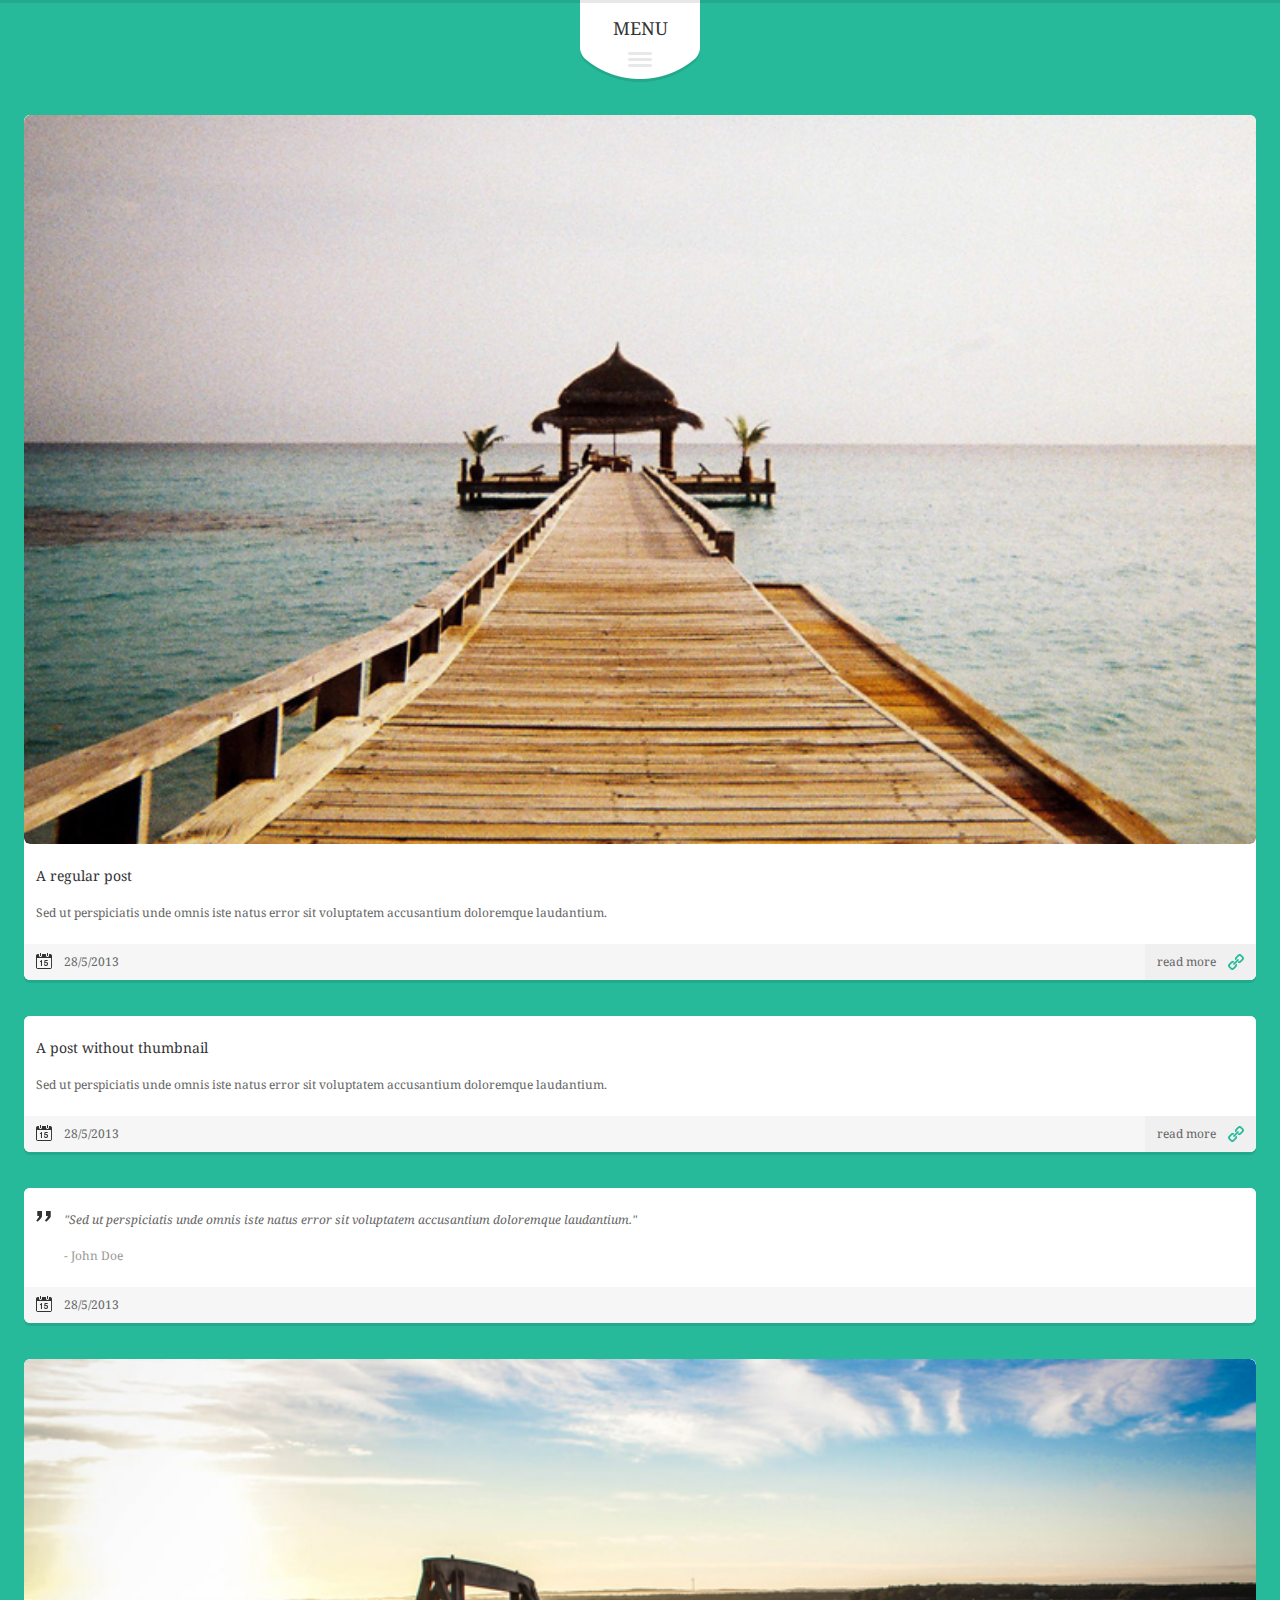
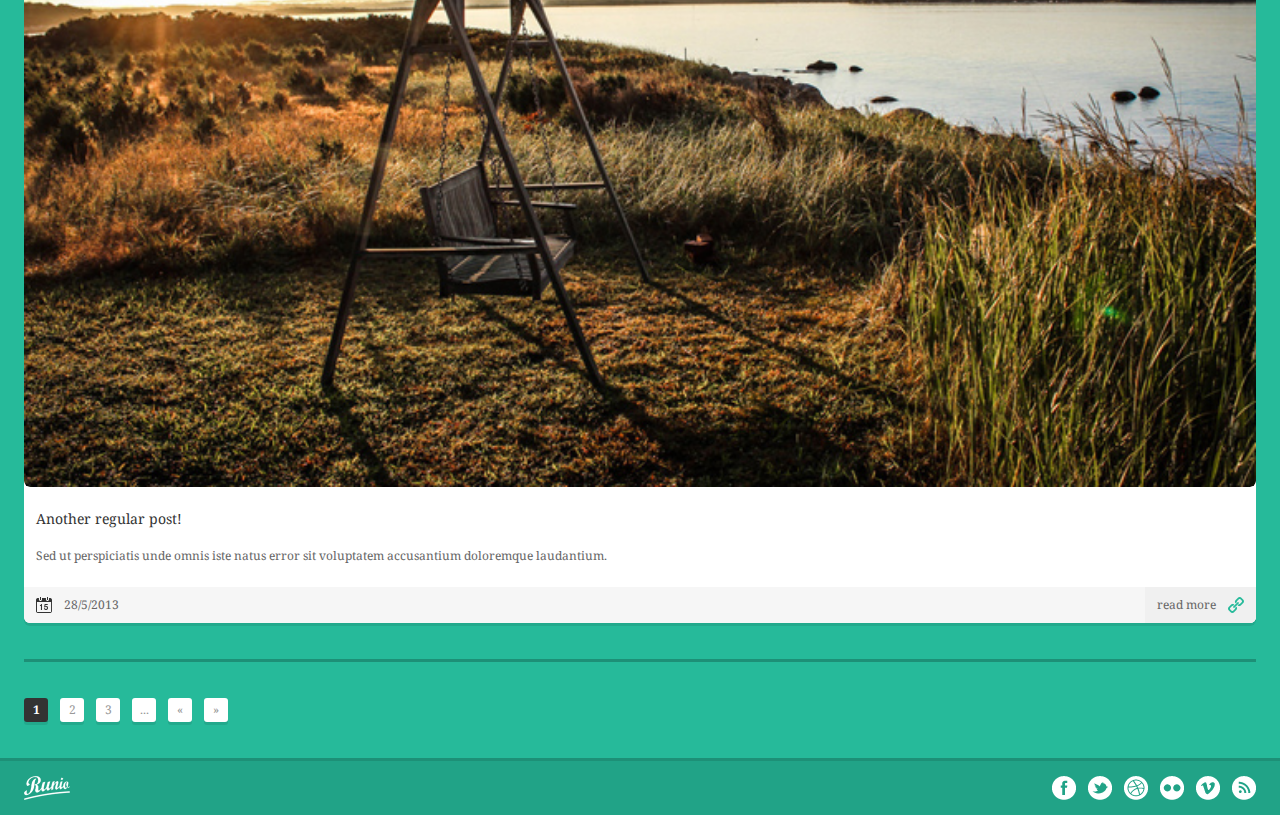
<file: blog.html>
<!DOCTYPE html>
<html>
<head>
<title>runio | Mobile HTML/CSS Portfolio Template</title>
<!-- meta tags start -->
<meta http-equiv="Content-Type" content="text/html; charset=utf-8" />
<meta name="Keywords" content="runio, premium, mobile, template, HTML, CSS" />
<meta name="Description" content="Premium mobile HTML/CSS template." />
<meta name="viewport" content="width=device-width, initial-scale=1, maximum-scale=1, user-scalable=no" />
<!-- meta tags end -->

<!-- favorite icon starts -->
<link rel="shortcut icon" href="images/common/favicon.ico" type="image/x-icon" />
<!-- favorite icon ends -->

<!-- Google fonts start -->
<link href='http://fonts.googleapis.com/css?family=Droid+Serif:400,700,400italic,700italic' rel='stylesheet' type='text/css' />
<!-- Google fonts end -->

<!-- CSS files start -->
<link href="css/framework.css" rel="stylesheet" type="text/css" media="all" />
<link href="css/colorbox.css" rel="stylesheet" type="text/css" media="all" />
<link href="css/elements.css" rel="stylesheet" type="text/css" media="all" />
<link href="css/style.css" rel="stylesheet" type="text/css" media="all" />
<link href="css/responsive.css" rel="stylesheet" type="text/css" media="screen" />
<link href="css/hidpi.css" rel="stylesheet" type="text/css" media="screen" />
<link href="css/skin.css" rel="stylesheet" type="text/css" media="all" />
<link href="css/custom.css" rel="stylesheet" type="text/css" media="all" />
<!-- CSS files end -->

<!-- JavaScript files start -->
<script type="text/javascript" src="js/jquery.min.js"></script>
<script type="text/javascript" src="js/effects.jquery-ui.min.js"></script>
<script type="text/javascript" src="js/jquery.nivo-slider.min.js"></script>
<script type="text/javascript" src="js/jquery.colorbox.min.js"></script>
<script type="text/javascript" src="js/custom.js"></script>
<!-- JavaScript files end -->
</head>
<body>
<!-- website wrapper starts -->
<div class="websiteWrapper"> 
  
  <!-- main menu wrapper starts -->
  <ul class="mainMenuWrapper">
    <li><a href="index.html">Landing Page</a></li>
    <li><a href="home.html">Home</a></li>
    <li><a href="typography.html">About</a> </li>
    <li><a href="faq.html">FAQ Page</a></li>
    <li><a href="404.html">404 Page</a></li>
    <li><a href="portfolioOneColumn.html">Portfolio One</a></li>
    <li><a href="portfolioTwoColumns.html">Portfolio Two</a></li>
    <li><a href="portfolioOneColumnFilterable.html">Filterable Portfolio One</a></li>
    <li><a href="portfolioTwoColumnsFilterable.html">Filterable Portfolio Two</a></li>
    <li><a href="singleProject.html">Single Portfolio Project</a></li>
    <li class="currentPage"><a href="blog.html">Blog</a> </li>
    <li><a href="singlePost.html">Single Post</a></li>
    <li><a href="contact.html">Contact</a></li>
  </ul>
  <!-- main menu wrapper ends --> 
  
  <!-- header wrapper starts -->
  <div class="headerOuterWrapper">
    <div class="headerWrapper"> <a href="#" class="mainMenuButton"><span>Menu</span></a></div>
  </div>
  <!-- header wrapper ends --> 
  
  <!-- page wrapper starts -->
  <div class="pageWrapper blogPageWrapper"> 
    
    <!-- blog posts wrapper starts -->
    <div class="portfolioOneWrapper"> 
      <!-- small blog post starts  -->
      <div class="smallPostWrapper"> <a href="#" class="postThumbnailWrapper"><img src="images/content/small-1-1.jpg" alt=""/></a>
        <div class="postExcerptWrapper">
          <h4 class="smallPostTitle">A regular post</h4>
          <p>Sed ut perspiciatis unde omnis iste natus error sit voluptatem accusantium doloremque laudantium.</p>
        </div>
        <div class="smallPostInfoWrapper"><span class="singleIconWrapper singleIconText iconCalendarDark postInfo postDate postInfoNoMargin">28/5/2013</span><a href="singlePost.html" class="smallPostMoreButton">read more</a></div>
      </div>
      <!-- small blog post ends --> 
      <!-- small blog post starts  -->
      <div class="smallPostWrapper">
        <div class="postExcerptWrapper">
          <h4 class="smallPostTitle">A post without thumbnail</h4>
          <p>Sed ut perspiciatis unde omnis iste natus error sit voluptatem accusantium doloremque laudantium.</p>
        </div>
        <div class="smallPostInfoWrapper"><span class="singleIconWrapper singleIconText iconCalendarDark postInfo postDate postInfoNoMargin">28/5/2013</span><a href="singlePost.html" class="smallPostMoreButton">read more</a></div>
      </div>
      <!-- small blog post ends --> 
      <!-- small blog post starts  -->
      <div class="smallPostWrapper">
        <div class="postExcerptWrapper">
          <p class="smallPostQuote">"Sed ut perspiciatis unde omnis iste natus error sit voluptatem accusantium doloremque laudantium."<br/>
            <br/>
            <span class="smallPostQuoteAuthor">- John Doe</span></p>
        </div>
        <div class="smallPostInfoWrapper"><span class="singleIconWrapper singleIconText iconCalendarDark postInfo postDate postInfoNoMargin">28/5/2013</span></div>
      </div>
      <!-- small blog post ends --> 
      <!-- small blog post starts  -->
      <div class="smallPostWrapper"> <a href="#" class="postThumbnailWrapper"><img src="images/content/small-1-2.jpg" alt=""/></a>
        <div class="postExcerptWrapper">
          <h4 class="smallPostTitle">Another regular post!</h4>
          <p>Sed ut perspiciatis unde omnis iste natus error sit voluptatem accusantium doloremque laudantium.</p>
        </div>
        <div class="smallPostInfoWrapper"><span class="singleIconWrapper singleIconText iconCalendarDark postInfo postDate postInfoNoMargin">28/5/2013</span><a href="singlePost.html" class="smallPostMoreButton">read more</a></div>
      </div>
      <!-- small blog post ends --> 
    </div>
    <!-- blog posts wrapper ends --> 
    
  </div>
  <!-- page wrapper ends --> 
  
  <!-- page numbers start -->
  <div class="pageNumbersWrapper"> <span class="pageNumber currentPageNumber">1</span> <a href="#" class="pageNumber">2</a> <a href="#" class="pageNumber">3</a> <span class="pageNumber">...</span><a href="#" class="pageNumber">&laquo;</a> <a href="#" class="pageNumber">&raquo;</a> </div>
  <!-- page numbers end --> 
  
  <!-- footer wrapper starts -->
  <div class="footerWrapper"> 
    <!-- footer logo starts --> 
    <a href="index.html" class="footerLogo"><img src="images/common/footerLogo.png" class="" alt=""/></a> 
    <!-- footer logo ends --> 
    <!-- footer social icons wrapper starts -->
    <div class="footerSocialIconsWrapper"> <a href="#" class="footerSocialIcon footerFacebookIcon"></a> <a href="#" class="footerSocialIcon footerTwitterIcon"></a> <a href="#" class="footerSocialIcon footerDribbbleIcon"></a> <a href="#" class="footerSocialIcon footerFlickrIcon"></a> <a href="#" class="footerSocialIcon footerVimeoIcon"></a> <a href="#" class="footerSocialIcon footerRssIcon"></a> </div>
    <!-- footer social icons wrapper ends --> 
  </div>
  <!-- footer wrapper ends --> 
  
</div>
<!-- website wrapper ends -->
</body>
</html>
</file>
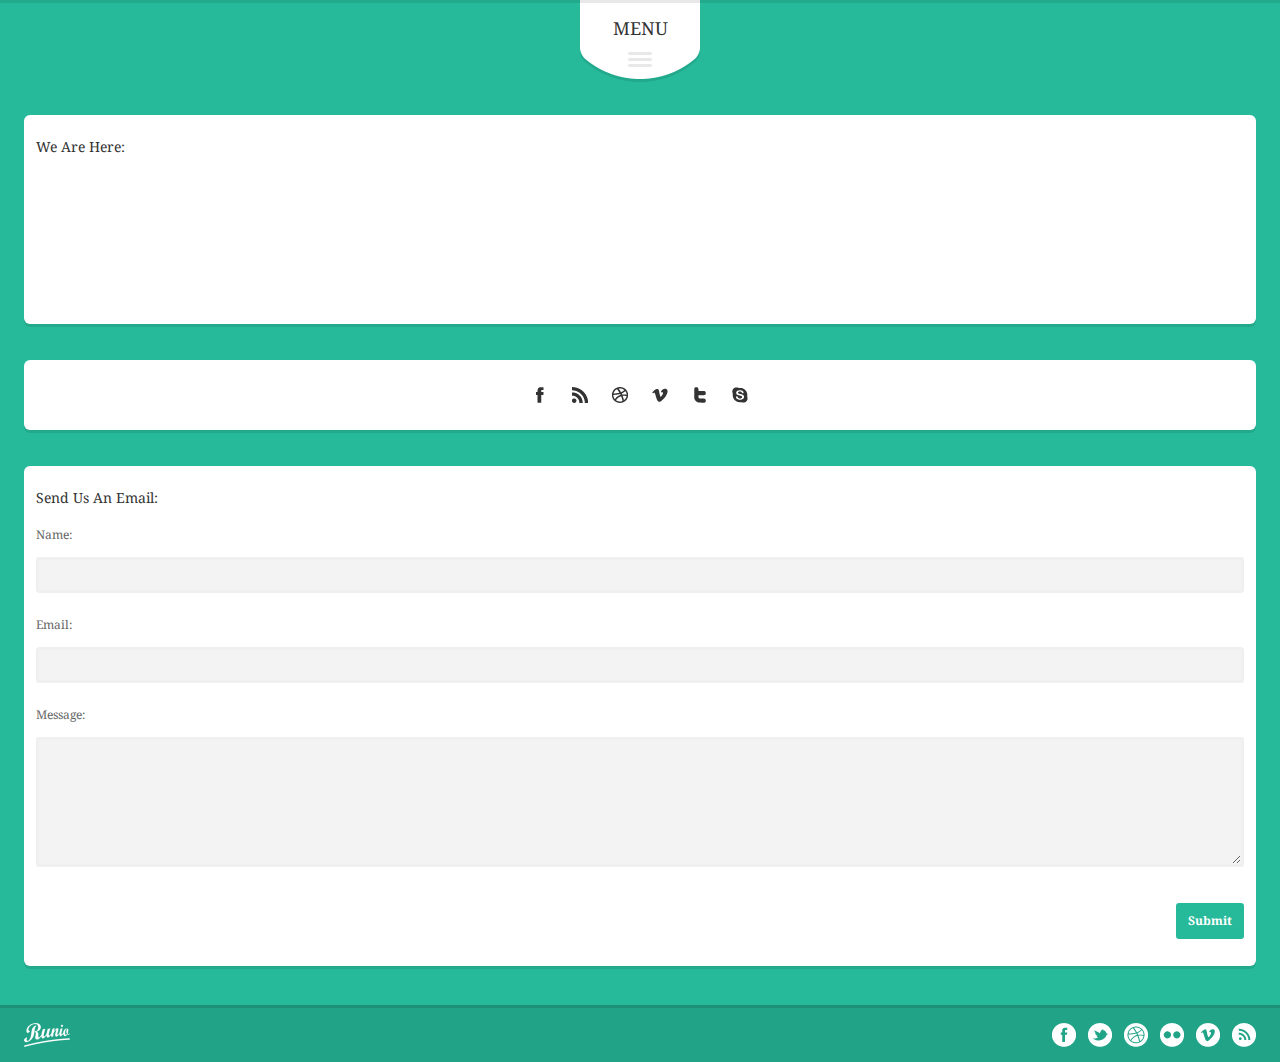
<file: contact.html>
<!DOCTYPE html>
<html>
<head>
<title>runio | Mobile HTML/CSS Portfolio Template</title>
<!-- meta tags start -->
<meta http-equiv="Content-Type" content="text/html; charset=utf-8" />
<meta name="Keywords" content="runio, premium, mobile, template, HTML, CSS" />
<meta name="Description" content="Premium mobile HTML/CSS template." />
<meta name="viewport" content="width=device-width, initial-scale=1, maximum-scale=1, user-scalable=no" />
<!-- meta tags end -->

<!-- favorite icon starts -->
<link rel="shortcut icon" href="images/common/favicon.ico" type="image/x-icon" />
<!-- favorite icon ends -->

<!-- Google fonts start -->
<link href='http://fonts.googleapis.com/css?family=Droid+Serif:400,700,400italic,700italic' rel='stylesheet' type='text/css' />
<!-- Google fonts end -->

<!-- CSS files start -->
<link href="css/framework.css" rel="stylesheet" type="text/css" media="all" />
<link href="css/colorbox.css" rel="stylesheet" type="text/css" media="all" />
<link href="css/elements.css" rel="stylesheet" type="text/css" media="all" />
<link href="css/style.css" rel="stylesheet" type="text/css" media="all" />
<link href="css/responsive.css" rel="stylesheet" type="text/css" media="screen" />
<link href="css/hidpi.css" rel="stylesheet" type="text/css" media="screen" />
<link href="css/skin.css" rel="stylesheet" type="text/css" media="all" />
<link href="css/custom.css" rel="stylesheet" type="text/css" media="all" />
<!-- CSS files end -->

<!-- JavaScript files start -->
<script type="text/javascript" src="js/jquery.min.js"></script>
<script type="text/javascript" src="js/effects.jquery-ui.min.js"></script>
<script type="text/javascript" src="js/jquery.nivo-slider.min.js"></script>
<script type="text/javascript" src="js/jquery.colorbox.min.js"></script>
<script type="text/javascript" src="js/contact.js"></script>
<script type="text/javascript" src="js/custom.js"></script>
<!-- JavaScript files end -->
</head>
<body>
<!-- website wrapper starts -->
<div class="websiteWrapper"> 
  
  <!-- main menu wrapper starts -->
  <ul class="mainMenuWrapper">
    <li><a href="index.html">Landing Page</a></li>
    <li><a href="home.html">Home</a></li>
    <li><a href="typography.html">About</a> </li>
    <li><a href="faq.html">FAQ Page</a></li>
    <li><a href="404.html">404 Page</a></li>
    <li><a href="portfolioOneColumn.html">Portfolio One</a></li>
    <li><a href="portfolioTwoColumns.html">Portfolio Two</a></li>
    <li><a href="portfolioOneColumnFilterable.html">Filterable Portfolio One</a></li>
    <li><a href="portfolioTwoColumnsFilterable.html">Filterable Portfolio Two</a></li>
    <li><a href="singleProject.html">Single Portfolio Project</a></li>
    <li><a href="blog.html">Blog</a> </li>
    <li><a href="singlePost.html">Single Post</a></li>
    <li class="currentPage"><a href="contact.html">Contact</a></li>
  </ul>
  <!-- main menu wrapper ends --> 
  
  <!-- header wrapper starts -->
  <div class="headerOuterWrapper">
    <div class="headerWrapper"> <a href="#" class="mainMenuButton"><span>Menu</span></a></div>
  </div>
  <!-- header wrapper ends -->
  
  <!-- page wrapper starts -->
  <div class="pageWrapper contactPageWrapper"> 
    
    <!-- map starts -->
    <div class="contactMapWrapper">
      <h4 class="contactTitle mapTitle">We Are Here:</h4>
      <iframe src="https://maps.google.com/maps?f=q&amp;source=s_q&amp;hl=ro&amp;geocode=&amp;q=Envato+Pty+Ltd,+Elizabeth+Street,+Victoria,+Australia&amp;aq=0&amp;oq=envato&amp;sll=-37.818018,144.965147&amp;sspn=0.003725,0.008256&amp;ie=UTF8&amp;hq=Envato+Pty+Ltd,+Elizabeth+Street,+Victoria,+Australia&amp;ll=-37.817941,144.964977&amp;spn=0.017629,0.032015&amp;t=m&amp;output=embed" class="contactMap"></iframe>
    </div>
    <!-- map ends --> 
    
    <!-- social icons wrapper starts -->
    <div class="socialIconsWrapper"> <a href="#" class="socialIcon socialIconFacebookDark"></a> <a href="#" class="socialIcon socialIconRssDark"></a> <a href="#" class="socialIcon socialIconDribbbleDark"></a> <a href="#" class="socialIcon socialIconVimeoDark"></a> <a href="#" class="socialIcon socialIconTwitterDark"></a> <a href="#" class="socialIcon socialIconSkypeDark"></a> </div>
    <!-- social icons wrapper ends --> 
    
    <!-- contact form wrapper starts -->
    <div class="contactFormWrapper">
      <h4 class="contactTitle">Send Us An Email:</h4>
      <!-- form success message wrapper starts -->
      <div class="formSuccessMessageWrapper" id="formSuccessMessageWrapper">
        <h4>Your message was received!</h4>
        <p>Your message was successfully submitted to us, and we will contact you as soon as possible.</p>
      </div>
      <!-- form success message wrapper ends --> 
      <!-- contact form starts -->
      <form action="http://envato.pixek.com/runio/php/contact.php" method="post" class="contactForm" id="contactForm">
        <fieldset>
          <div class="formFieldWrapper">
            <label for="contactNameField">Name:</label>
            <input type="text" name="contactNameField" value="" class="contactField requiredField" id="contactNameField" data-dummy=""/>
          </div>
          <div class="formFieldWrapper">
            <label for="contactEmailField">Email:</label>
            <input type="text" name="contactEmailField" value="" class="contactField requiredField requiredEmailField" id="contactEmailField" data-dummy=""/>
          </div>
          <div class="formTextareaWrapper">
            <label for="contactMessageTextarea">Message:</label>
            <textarea name="contactMessageTextarea" class="contactTextarea requiredField" id="contactMessageTextarea" data-dummy=""></textarea>
          </div>
          <div class="formSubmitButtonErrorsWrapper"> 
            <!-- form errors start --> 
            <span class="formValidationError" id="contactNameFieldError">Please enter your name.</span> <span class="formValidationError" id="contactEmailFieldError">Please enter your email address.</span> <span class="formValidationError" id="contactEmailFieldError2">Please enter a valid email address.</span> <span class="formValidationError" id="contactMessageTextareaError">Please enter your message.</span> 
            <!-- form errors end -->
            <input type="submit" class="buttonWrapper contactSubmitButton" id="contactSubmitButton" value="Submit" data-formId="contactForm"/>
          </div>
          <input type="hidden" name="formIsReady" value="true"  id="formIsReady" />
        </fieldset>
      </form>
      <!-- contact form ends --> 
    </div>
    <!-- contact form wrapper ends --> 
    
  </div>
  <!-- page wrapper ends --> 
  
  <!-- footer wrapper starts -->
  <div class="footerWrapper"> 
    <!-- footer logo starts --> 
    <a href="index.html" class="footerLogo"><img src="images/common/footerLogo.png" class="" alt=""/></a> 
    <!-- footer logo ends --> 
    <!-- footer social icons wrapper starts -->
    <div class="footerSocialIconsWrapper"> <a href="#" class="footerSocialIcon footerFacebookIcon"></a> <a href="#" class="footerSocialIcon footerTwitterIcon"></a> <a href="#" class="footerSocialIcon footerDribbbleIcon"></a> <a href="#" class="footerSocialIcon footerFlickrIcon"></a> <a href="#" class="footerSocialIcon footerVimeoIcon"></a> <a href="#" class="footerSocialIcon footerRssIcon"></a> </div>
    <!-- footer social icons wrapper ends --> 
  </div>
  <!-- footer wrapper ends --> 
  
</div>
<!-- website wrapper ends -->
</body>
</html>
</file>
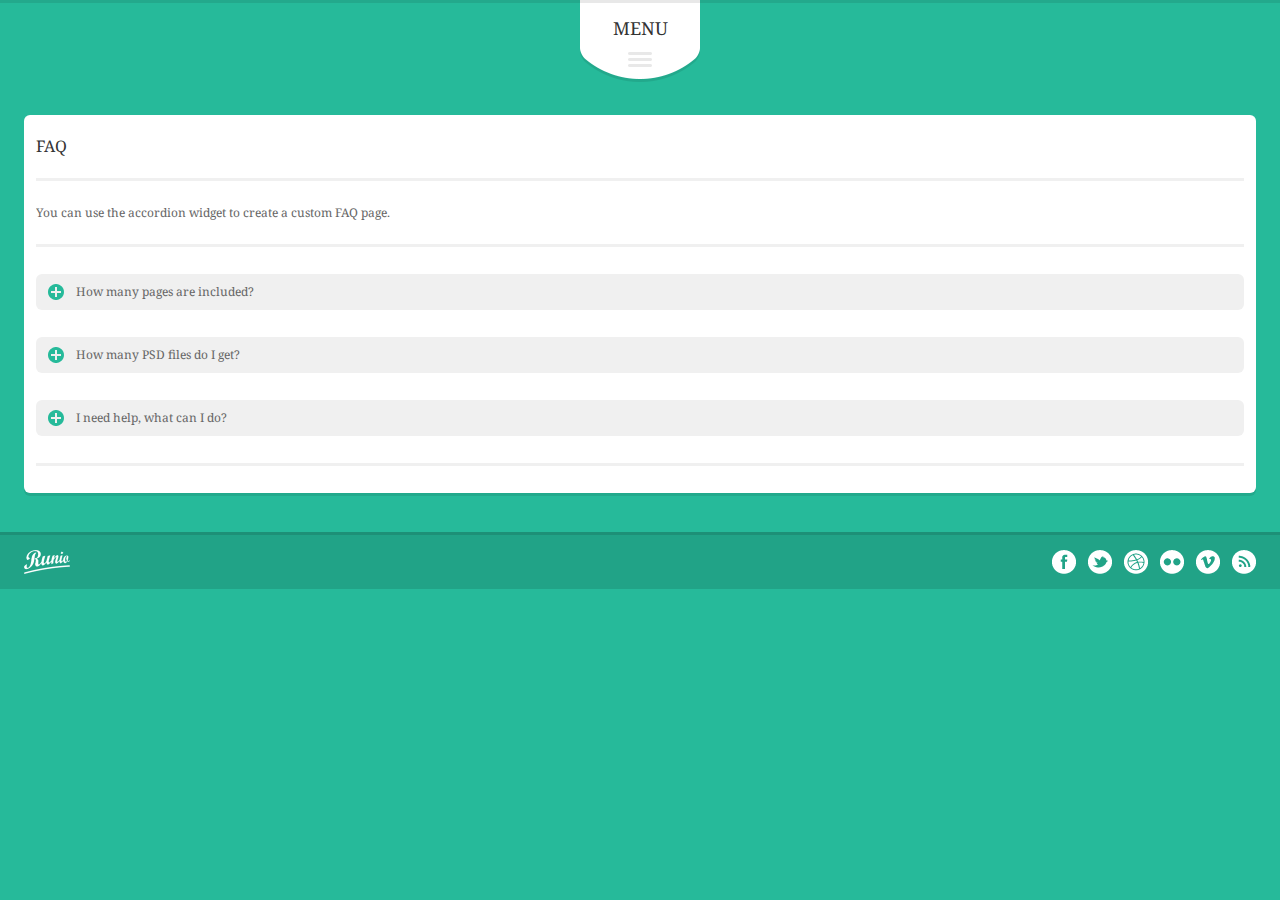
<file: faq.html>
<!DOCTYPE html>
<html>
<head>
<title>runio | Mobile HTML/CSS Portfolio Template</title>
<!-- meta tags start -->
<meta http-equiv="Content-Type" content="text/html; charset=utf-8" />
<meta name="Keywords" content="runio, premium, mobile, template, HTML, CSS" />
<meta name="Description" content="Premium mobile HTML/CSS template." />
<meta name="viewport" content="width=device-width, initial-scale=1, maximum-scale=1, user-scalable=no" />
<!-- meta tags end -->

<!-- favorite icon starts -->
<link rel="shortcut icon" href="images/common/favicon.ico" type="image/x-icon" />
<!-- favorite icon ends -->

<!-- Google fonts start -->
<link href='http://fonts.googleapis.com/css?family=Droid+Serif:400,700,400italic,700italic' rel='stylesheet' type='text/css' />
<!-- Google fonts end -->

<!-- CSS files start -->
<link href="css/framework.css" rel="stylesheet" type="text/css" media="all" />
<link href="css/colorbox.css" rel="stylesheet" type="text/css" media="all" />
<link href="css/elements.css" rel="stylesheet" type="text/css" media="all" />
<link href="css/style.css" rel="stylesheet" type="text/css" media="all" />
<link href="css/responsive.css" rel="stylesheet" type="text/css" media="screen" />
<link href="css/hidpi.css" rel="stylesheet" type="text/css" media="screen" />
<link href="css/skin.css" rel="stylesheet" type="text/css" media="all" />
<link href="css/custom.css" rel="stylesheet" type="text/css" media="all" />
<!-- CSS files end -->

<!-- JavaScript files start -->
<script type="text/javascript" src="js/jquery.min.js"></script>
<script type="text/javascript" src="js/effects.jquery-ui.min.js"></script>
<script type="text/javascript" src="js/jquery.nivo-slider.min.js"></script>
<script type="text/javascript" src="js/jquery.colorbox.min.js"></script>
<script type="text/javascript" src="js/custom.js"></script>
<!-- JavaScript files end -->
</head>
<body>
<!-- website wrapper starts -->
<div class="websiteWrapper"> 
  
  <!-- main menu wrapper starts -->
  <ul class="mainMenuWrapper">
    <li><a href="index.html">Landing Page</a></li>
    <li><a href="home.html">Home</a></li>
    <li><a href="typography.html">About</a> </li>
    <li class="currentPage"><a href="faq.html">FAQ Page</a></li>
    <li><a href="404.html">404 Page</a></li>
    <li><a href="portfolioOneColumn.html">Portfolio One</a></li>
    <li><a href="portfolioTwoColumns.html">Portfolio Two</a></li>
    <li><a href="portfolioOneColumnFilterable.html">Filterable Portfolio One</a></li>
    <li><a href="portfolioTwoColumnsFilterable.html">Filterable Portfolio Two</a></li>
    <li><a href="singleProject.html">Single Portfolio Project</a></li>
    <li><a href="blog.html">Blog</a> </li>
    <li><a href="singlePost.html">Single Post</a></li>
    <li><a href="contact.html">Contact</a></li>
  </ul>
  <!-- main menu wrapper ends --> 
  
  <!-- header wrapper starts -->
  <div class="headerOuterWrapper">
    <div class="headerWrapper"> <a href="#" class="mainMenuButton"><span>Menu</span></a></div>
  </div>
  <!-- header wrapper ends --> 
  
  <!-- page wrapper starts -->
  <div class="pageWrapper contactPageWrapper"> 
    
    <!-- page content wrapper starts -->
    <div class="pageContentWrapper"> 
      <!-- page title starts -->
      <h3 class="pageTitle">FAQ</h3>
      <!-- page title ends -->
      <p>You can use the accordion widget to create a custom FAQ page.</p>
      <div class="textBreak"></div>
      <!-- faqs start --> 
      <!-- accordion wrapper starts -->
      <div class="accordionWrapper"> 
        <!-- accordion item wrapper starts -->
        <div class="accordionItemWrapper"> <a href="#" class="accordionButton"><span class="accordionButtonIcon"></span><span class="accordionButtonTitle">How many pages are included?</span></a>
          <div class="accordionContentWrapper">
            <div class="accordionContent">
              <p>This template has 13 unique pages.</p>
            </div>
          </div>
        </div>
        <!-- accordion item wrapper ends --> 
        <!-- accordion item wrapper starts -->
        <div class="accordionItemWrapper"> <a href="#" class="accordionButton"><span class="accordionButtonIcon"></span><span class="accordionButtonTitle">How many PSD files do I get?</span></a>
          <div class="accordionContentWrapper">
            <div class="accordionContent">
              <p>Yes, a complete PSD is included for the home page, and many other secondary PSD files used to create all the elements for this template.</p>
            </div>
          </div>
        </div>
        <!-- accordion item wrapper ends --> 
        <!-- accordion item wrapper starts -->
        <div class="accordionItemWrapper"> <a href="#" class="accordionButton"><span class="accordionButtonIcon"></span><span class="accordionButtonTitle">I need help, what can I do?</span></a>
          <div class="accordionContentWrapper">
            <div class="accordionContent">
              <p>A complete guide is included with this template, and all the code is properly commented. All assets are well organized and easy to find.</p>
              <p>You can also contact us if you have any problems or want us to customize it for you.</p>
            </div>
          </div>
        </div>
        <!-- accordion item wrapper ends --> 
      </div>
      <!-- accordion wrapper ends --> 
      <!-- faqs end -->
      <div class="pageBreakBoth"></div>
    </div>
    <!-- page content wrapper ends --> 
    
  </div>
  <!-- page wrapper ends --> 
  
  <!-- footer wrapper starts -->
  <div class="footerWrapper"> 
    <!-- footer logo starts --> 
    <a href="index.html" class="footerLogo"><img src="images/common/footerLogo.png" class="" alt=""/></a> 
    <!-- footer logo ends --> 
    <!-- footer social icons wrapper starts -->
    <div class="footerSocialIconsWrapper"> <a href="#" class="footerSocialIcon footerFacebookIcon"></a> <a href="#" class="footerSocialIcon footerTwitterIcon"></a> <a href="#" class="footerSocialIcon footerDribbbleIcon"></a> <a href="#" class="footerSocialIcon footerFlickrIcon"></a> <a href="#" class="footerSocialIcon footerVimeoIcon"></a> <a href="#" class="footerSocialIcon footerRssIcon"></a> </div>
    <!-- footer social icons wrapper ends --> 
  </div>
  <!-- footer wrapper ends --> 
  
</div>
<!-- website wrapper ends -->
</body>
</html>
</file>
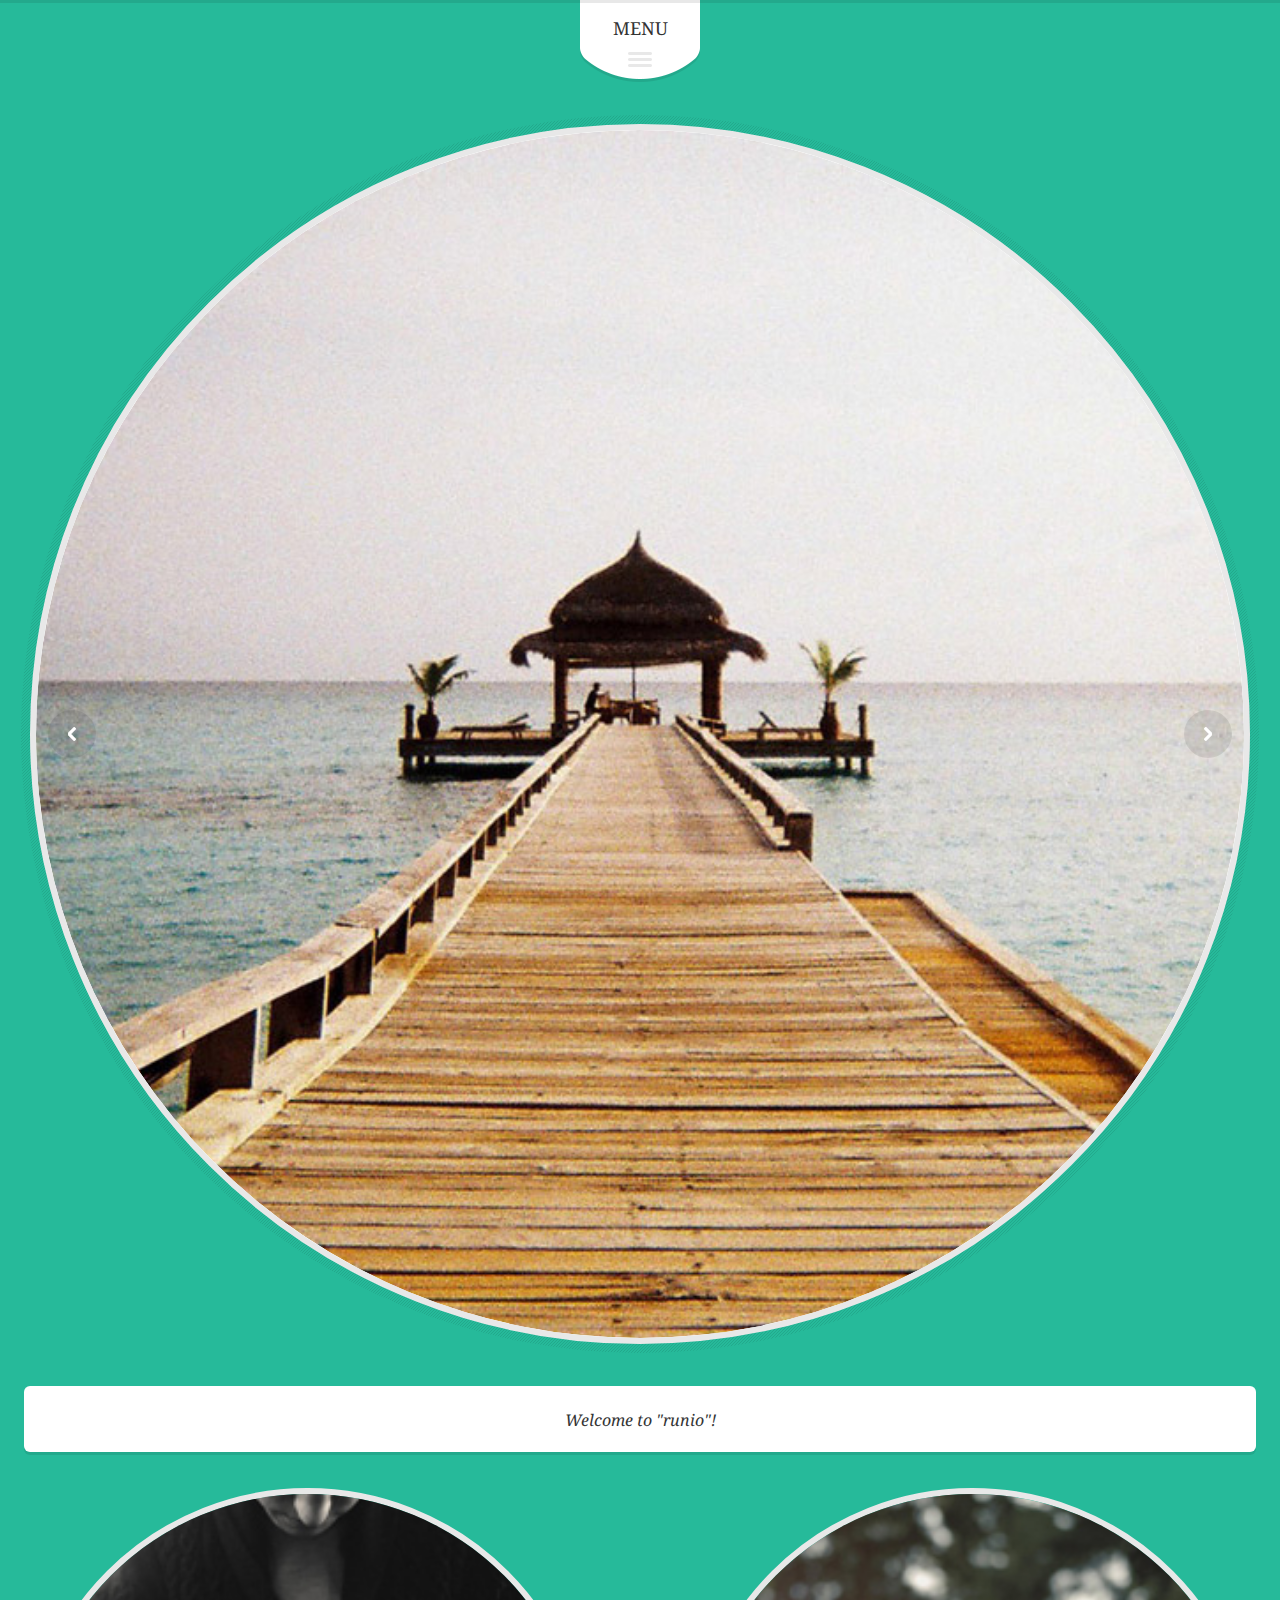
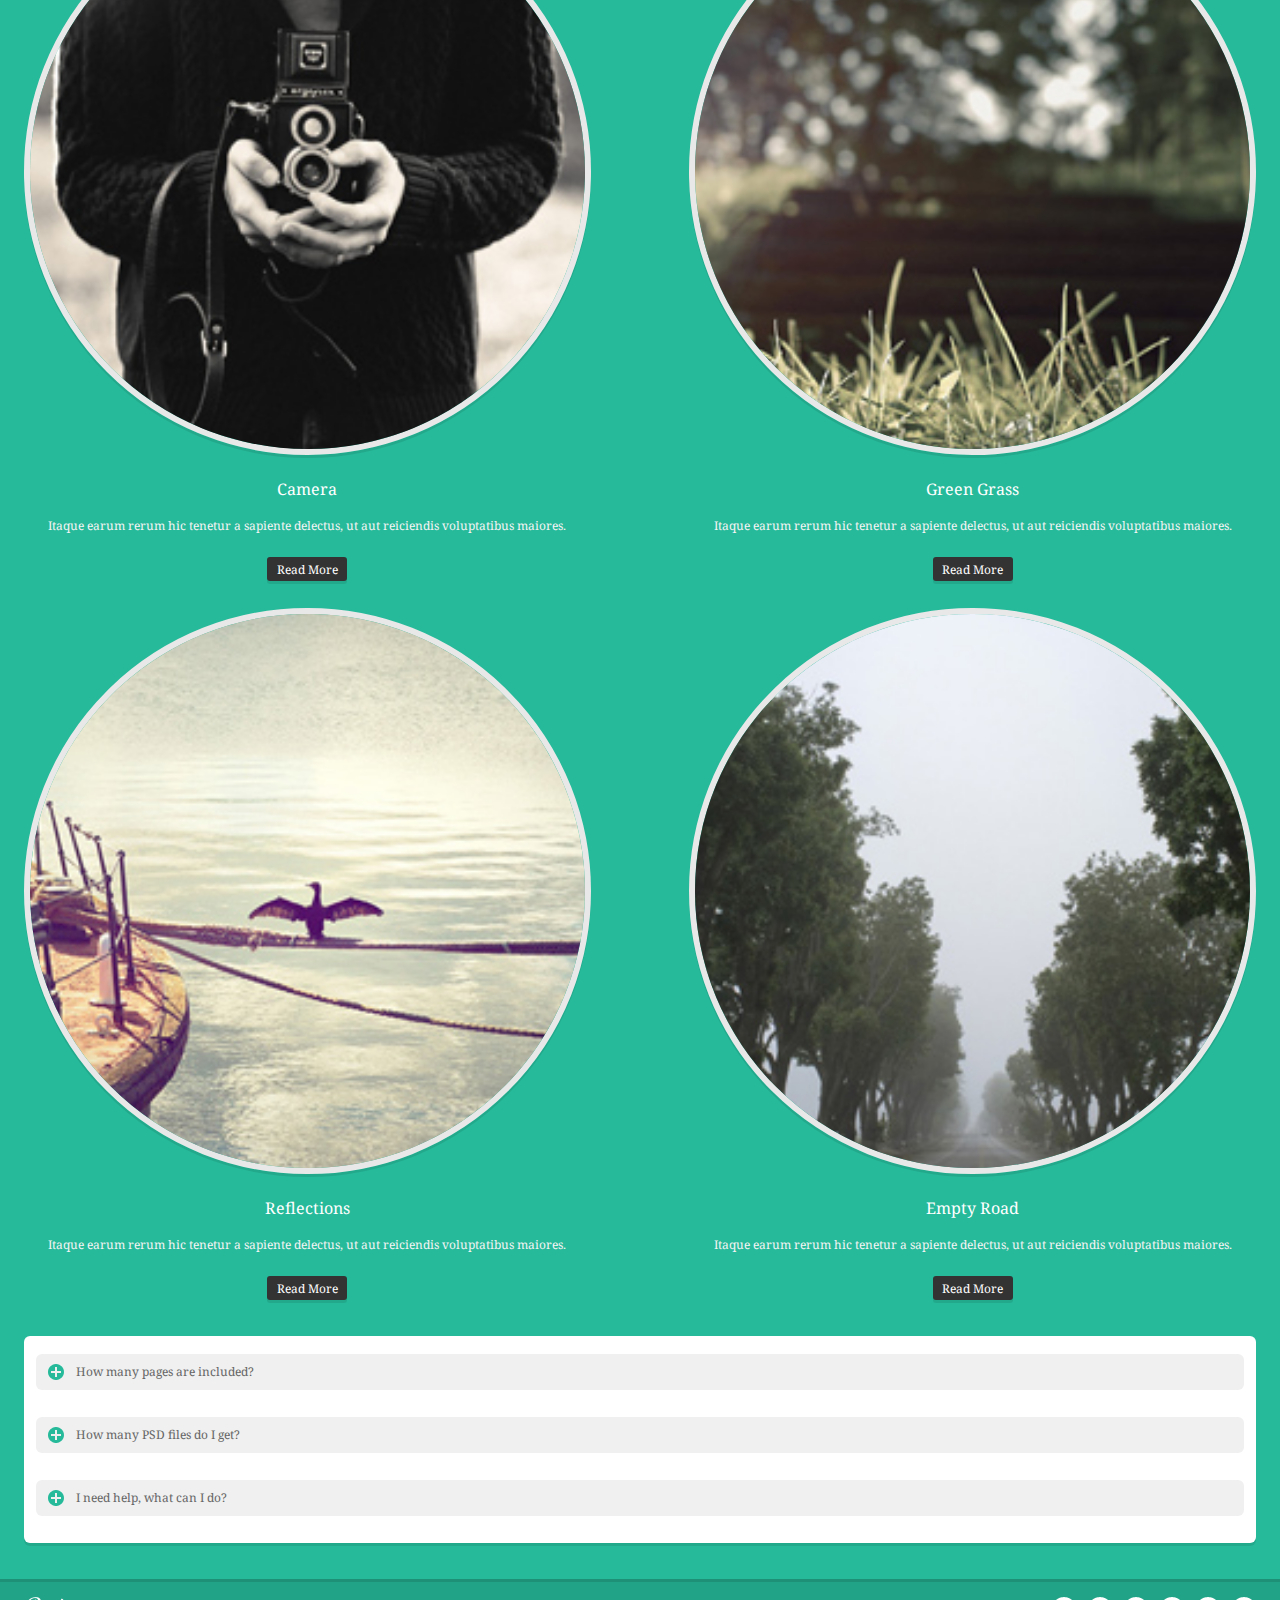
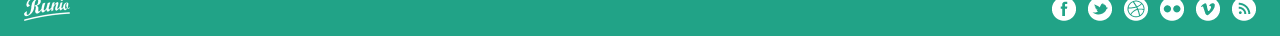
<file: home.html>
<!DOCTYPE html>
<html>
<head>
<title>runio | Mobile HTML/CSS Portfolio Template</title>
<!-- meta tags start -->
<meta http-equiv="Content-Type" content="text/html; charset=utf-8" />
<meta name="Keywords" content="runio, premium, mobile, template, HTML, CSS" />
<meta name="Description" content="Premium mobile HTML/CSS template." />
<meta name="viewport" content="width=device-width, initial-scale=1, maximum-scale=1, user-scalable=no" />
<!-- meta tags end -->

<!-- favorite icon starts -->
<link rel="shortcut icon" href="images/common/favicon.ico" type="image/x-icon" />
<!-- favorite icon ends -->

<!-- Google fonts start -->
<link href='http://fonts.googleapis.com/css?family=Droid+Serif:400,700,400italic,700italic' rel='stylesheet' type='text/css' />
<!-- Google fonts end -->

<!-- CSS files start -->
<link href="css/framework.css" rel="stylesheet" type="text/css" media="all" />
<link href="css/colorbox.css" rel="stylesheet" type="text/css" media="all" />
<link href="css/elements.css" rel="stylesheet" type="text/css" media="all" />
<link href="css/style.css" rel="stylesheet" type="text/css" media="all" />
<link href="css/responsive.css" rel="stylesheet" type="text/css" media="screen" />
<link href="css/hidpi.css" rel="stylesheet" type="text/css" media="screen" />
<link href="css/skin.css" rel="stylesheet" type="text/css" media="all" />
<link href="css/custom.css" rel="stylesheet" type="text/css" media="all" />
<!-- CSS files end -->

<!-- JavaScript files start -->
<script type="text/javascript" src="js/jquery.min.js"></script>
<script type="text/javascript" src="js/effects.jquery-ui.min.js"></script>
<script type="text/javascript" src="js/jquery.nivo-slider.min.js"></script>
<script type="text/javascript" src="js/jquery.colorbox.min.js"></script>
<script type="text/javascript" src="js/custom.js"></script>
<!-- JavaScript files end -->
</head>
<body>
<!-- website wrapper starts -->
<div class="websiteWrapper"> 
  
  <!-- main menu wrapper starts -->
  <ul class="mainMenuWrapper">
    <li><a href="index.html">Landing Page</a></li>
    <li class="currentPage"><a href="home.html">Home</a></li>
    <li><a href="typography.html">About</a> </li>
    <li><a href="faq.html">FAQ Page</a></li>
    <li><a href="404.html">404 Page</a></li>
    <li><a href="portfolioOneColumn.html">Portfolio One</a></li>
    <li><a href="portfolioTwoColumns.html">Portfolio Two</a></li>
    <li><a href="portfolioOneColumnFilterable.html">Filterable Portfolio One</a></li>
    <li><a href="portfolioTwoColumnsFilterable.html">Filterable Portfolio Two</a></li>
    <li><a href="singleProject.html">Single Portfolio Project</a></li>
    <li><a href="blog.html">Blog</a> </li>
    <li><a href="singlePost.html">Single Post</a></li>
    <li><a href="contact.html">Contact</a></li>
  </ul>
  <!-- main menu wrapper ends --> 
  
  <!-- header wrapper starts -->
  <div class="headerOuterWrapper">
    <div class="headerWrapper"> <a href="#" class="mainMenuButton"><span>Menu</span></a></div>
  </div>
  <!-- header wrapper ends --> 
  
  <!-- slider wrapper starts -->
  <div class="sliderOuterWrapper">
    <div class="sliderWrapper">
      <div class="mainSlider" id="mainSlider"> <a href="#"><img src="images/content/slide-1.jpg" alt="" /></a> <a href="#"><img src="images/content/slide-2.jpg" alt="" /></a><a href="#"><img src="images/content/slide-3.jpg" alt="" /></a> </div>
    </div>
  </div>
  <!-- slider wrapper ends --> 
  
  <!-- page wrapper starts -->
  <div class="pageWrapper homePageWrapper">
    <div class="pageContentWrapper welcomeWrapper">
      <h3>Welcome to "runio"!</h3>
    </div>
    <div class="pageContentWrapper featuredPlacesWrapper noPadding noBackground"> 
      <!-- team members start -->
      <div class="columnWrapper oneHalf featuredPlace"> <a href="typography.html" class="featuredPlaceImageLink"> <img src="images/content/featured-place-1.jpg" class="featuredPlaceImage" alt="" /> </a>
        <h3 class="featuredPlaceName">Camera</h3>
        <p class="featuredPlaceInfo">Itaque earum rerum hic tenetur a sapiente delectus, ut aut reiciendis voluptatibus maiores.</p>
        <a href="typography.html" class="buttonWrapper buttonDefault featuredPlaceButton">Read More</a> </div>
      <div class="columnWrapper oneHalf lastColumn featuredPlace"> <a href="typography.html" class="featuredPlaceImageLink"> <img src="images/content/featured-place-2.jpg" class="featuredPlaceImage" alt="" /> </a>
        <h3 class="featuredPlaceName">Green Grass</h3>
        <p class="featuredPlaceInfo">Itaque earum rerum hic tenetur a sapiente delectus, ut aut reiciendis voluptatibus maiores.</p>
        <a href="typography.html" class="buttonWrapper buttonDefault featuredPlaceButton">Read More</a> </div>
      <div class="columnWrapper oneHalf featuredPlace"> <a href="typography.html" class="featuredPlaceImageLink"> <img src="images/content/featured-place-3.jpg" class="featuredPlaceImage" alt="" /> </a>
        <h3 class="featuredPlaceName">Reflections</h3>
        <p class="featuredPlaceInfo">Itaque earum rerum hic tenetur a sapiente delectus, ut aut reiciendis voluptatibus maiores.</p>
        <a href="typography.html" class="buttonWrapper buttonDefault featuredPlaceButton">Read More</a> </div>
      <div class="columnWrapper oneHalf lastColumn featuredPlace"> <a href="typography.html" class="featuredPlaceImageLink"> <img src="images/content/featured-place-4.jpg" class="featuredPlaceImage" alt="" /> </a>
        <h3 class="featuredPlaceName">Empty Road</h3>
        <p class="featuredPlaceInfo">Itaque earum rerum hic tenetur a sapiente delectus, ut aut reiciendis voluptatibus maiores.</p>
        <a href="typography.html" class="buttonWrapper buttonDefault featuredPlaceButton">Read More</a> </div>
      <!-- team members end --> 
    </div>
    <div class="pageContentWrapper homeAccordionWrapper"> 
      <!-- accordion wrapper starts -->
      <div class="accordionWrapper"> 
        <!-- accordion item wrapper starts -->
        <div class="accordionItemWrapper"> <a href="#" class="accordionButton"><span class="accordionButtonIcon"></span><span class="accordionButtonTitle">How many pages are included?</span></a>
          <div class="accordionContentWrapper">
            <div class="accordionContent">
              <p>This template has 13 unique pages.</p>
            </div>
          </div>
        </div>
        <!-- accordion item wrapper ends --> 
        <!-- accordion item wrapper starts -->
        <div class="accordionItemWrapper"> <a href="#" class="accordionButton"><span class="accordionButtonIcon"></span><span class="accordionButtonTitle">How many PSD files do I get?</span></a>
          <div class="accordionContentWrapper">
            <div class="accordionContent">
              <p>Yes, a complete PSD is included for the home page, and many other secondary PSD files used to create all the elements for this template.</p>
            </div>
          </div>
        </div>
        <!-- accordion item wrapper ends --> 
        <!-- accordion item wrapper starts -->
        <div class="accordionItemWrapper"> <a href="#" class="accordionButton"><span class="accordionButtonIcon"></span><span class="accordionButtonTitle">I need help, what can I do?</span></a>
          <div class="accordionContentWrapper">
            <div class="accordionContent">
              <p>A complete guide is included with this template, and all the code is properly commented. All assets are well organized and easy to find.</p>
              <p>You can also contact us if you have any problems or want us to customize it for you.</p>
            </div>
          </div>
        </div>
        <!-- accordion item wrapper ends --> 
      </div>
      <!-- accordion wrapper ends --> 
    </div>
  </div>
  <!-- page wrapper ends --> 
  
  <!-- footer wrapper starts -->
  <div class="footerWrapper"> 
    <!-- footer logo starts --> 
    <a href="index.html" class="footerLogo"><img src="images/common/footerLogo.png" class="" alt=""/></a> 
    <!-- footer logo ends --> 
    <!-- footer social icons wrapper starts -->
    <div class="footerSocialIconsWrapper"> <a href="#" class="footerSocialIcon footerFacebookIcon"></a> <a href="#" class="footerSocialIcon footerTwitterIcon"></a> <a href="#" class="footerSocialIcon footerDribbbleIcon"></a> <a href="#" class="footerSocialIcon footerFlickrIcon"></a> <a href="#" class="footerSocialIcon footerVimeoIcon"></a> <a href="#" class="footerSocialIcon footerRssIcon"></a> </div>
    <!-- footer social icons wrapper ends --> 
  </div>
  <!-- footer wrapper ends --> 
  
</div>
<!-- website wrapper ends -->
</body>
</html>
</file>
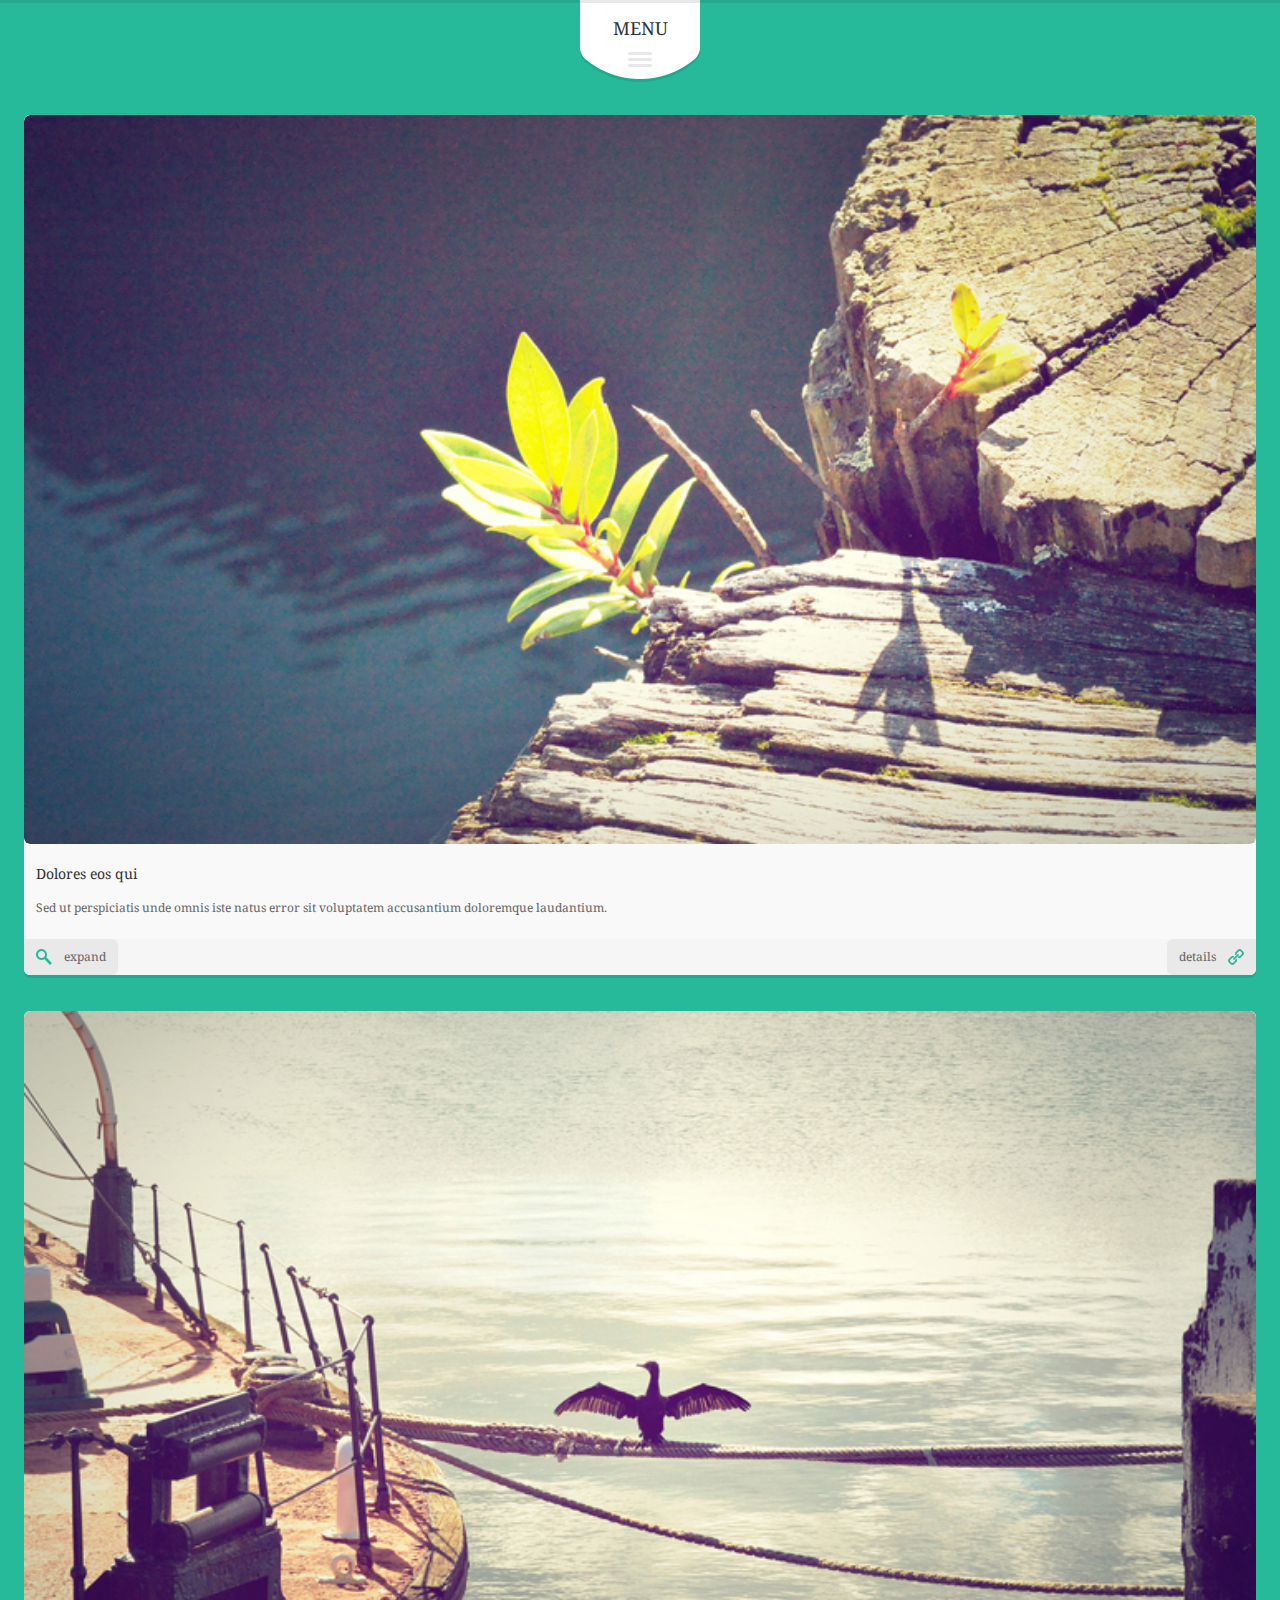
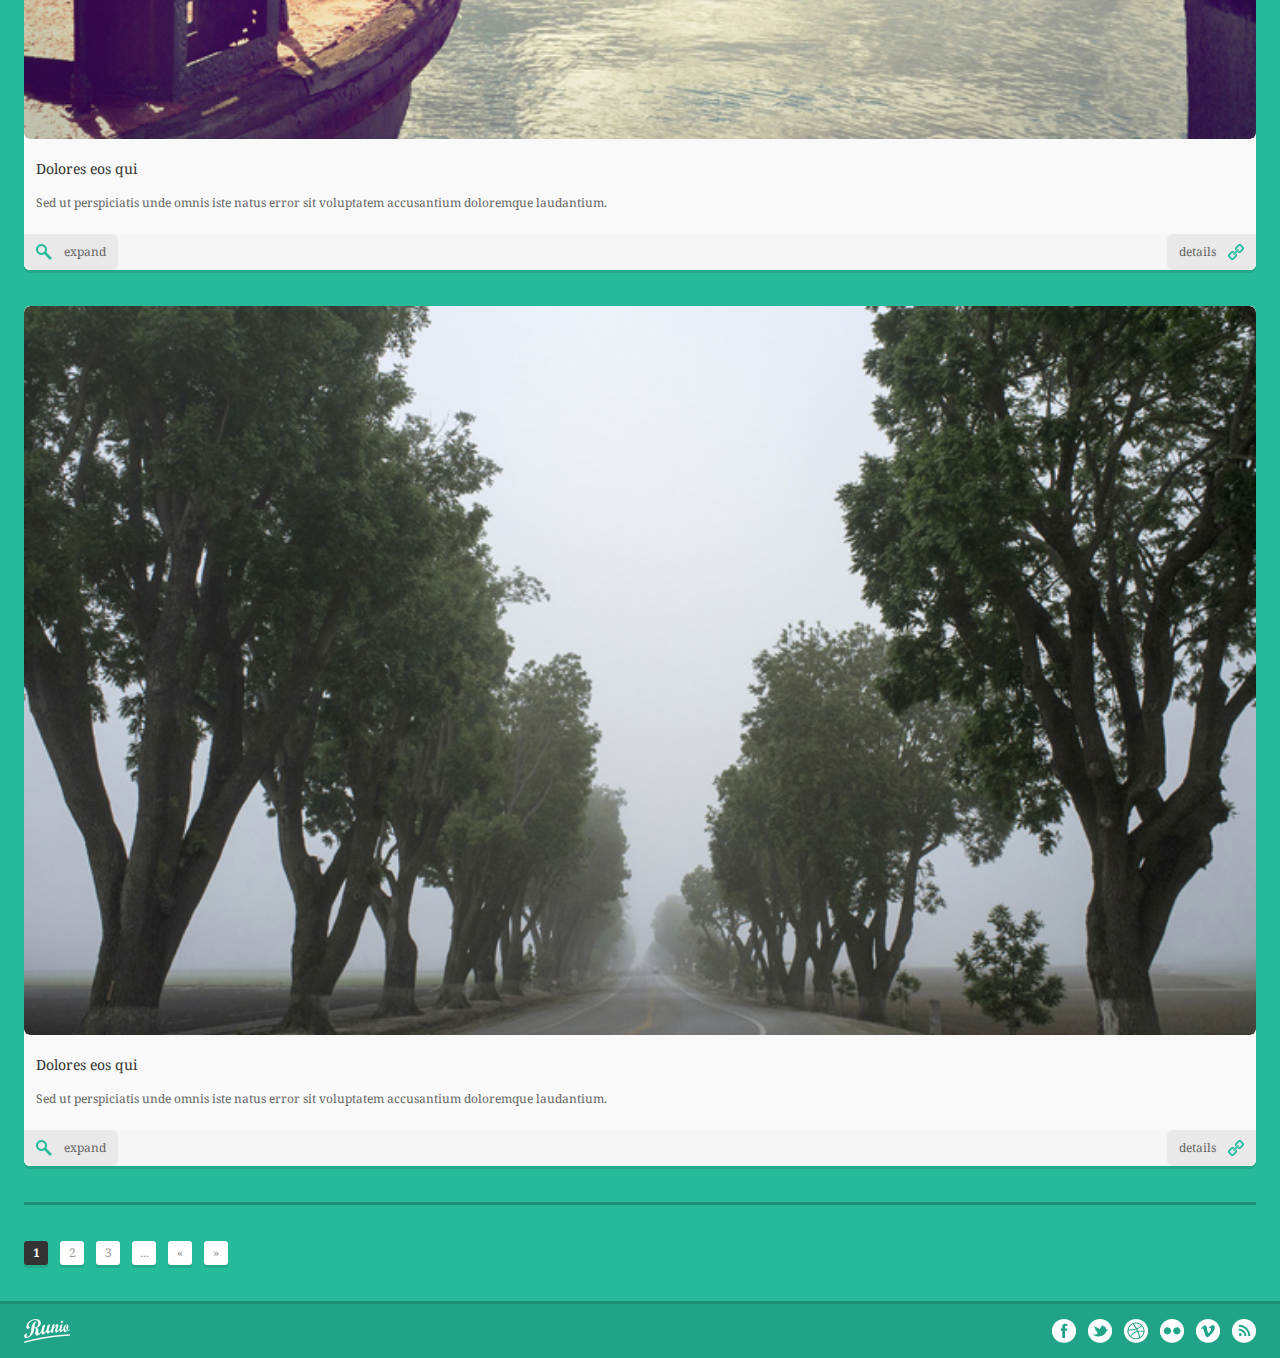
<file: portfolioOneColumn.html>
<!DOCTYPE html>
<html>
<head>
<title>runio | Mobile HTML/CSS Portfolio Template</title>
<!-- meta tags start -->
<meta http-equiv="Content-Type" content="text/html; charset=utf-8" />
<meta name="Keywords" content="runio, premium, mobile, template, HTML, CSS" />
<meta name="Description" content="Premium mobile HTML/CSS template." />
<meta name="viewport" content="width=device-width, initial-scale=1, maximum-scale=1, user-scalable=no" />
<!-- meta tags end -->

<!-- favorite icon starts -->
<link rel="shortcut icon" href="images/common/favicon.ico" type="image/x-icon" />
<!-- favorite icon ends -->

<!-- Google fonts start -->
<link href='http://fonts.googleapis.com/css?family=Droid+Serif:400,700,400italic,700italic' rel='stylesheet' type='text/css' />
<!-- Google fonts end -->

<!-- CSS files start -->
<link href="css/framework.css" rel="stylesheet" type="text/css" media="all" />
<link href="css/colorbox.css" rel="stylesheet" type="text/css" media="all" />
<link href="css/elements.css" rel="stylesheet" type="text/css" media="all" />
<link href="css/style.css" rel="stylesheet" type="text/css" media="all" />
<link href="css/responsive.css" rel="stylesheet" type="text/css" media="screen" />
<link href="css/hidpi.css" rel="stylesheet" type="text/css" media="screen" />
<link href="css/skin.css" rel="stylesheet" type="text/css" media="all" />
<link href="css/custom.css" rel="stylesheet" type="text/css" media="all" />
<!-- CSS files end -->

<!-- JavaScript files start -->
<script type="text/javascript" src="js/jquery.min.js"></script>
<script type="text/javascript" src="js/effects.jquery-ui.min.js"></script>
<script type="text/javascript" src="js/jquery.nivo-slider.min.js"></script>
<script type="text/javascript" src="js/jquery.colorbox.min.js"></script>
<script type="text/javascript" src="js/custom.js"></script>
<!-- JavaScript files end -->
</head>
<body>
<!-- website wrapper starts -->
<div class="websiteWrapper"> 
  
  <!-- main menu wrapper starts -->
  <ul class="mainMenuWrapper">
    <li><a href="index.html">Landing Page</a></li>
    <li><a href="home.html">Home</a></li>
    <li><a href="typography.html">About</a> </li>
    <li><a href="faq.html">FAQ Page</a></li>
    <li><a href="404.html">404 Page</a></li>
    <li class="currentPage"><a href="portfolioOneColumn.html">Portfolio One</a></li>
    <li><a href="portfolioTwoColumns.html">Portfolio Two</a></li>
    <li><a href="portfolioOneColumnFilterable.html">Filterable Portfolio One</a></li>
    <li><a href="portfolioTwoColumnsFilterable.html">Filterable Portfolio Two</a></li>
    <li><a href="singleProject.html">Single Portfolio Project</a></li>
    <li><a href="blog.html">Blog</a> </li>
    <li><a href="singlePost.html">Single Post</a></li>
    <li><a href="contact.html">Contact</a></li>
  </ul>
  <!-- main menu wrapper ends --> 
  
  <!-- header wrapper starts -->
  <div class="headerOuterWrapper">
    <div class="headerWrapper"> <a href="#" class="mainMenuButton"><span>Menu</span></a></div>
  </div>
  <!-- header wrapper ends --> 
  
  <!-- page wrapper starts -->
  <div class="pageWrapper portfolioOnePageWrapper"> 
    
    <!-- portfolio wrapper starts -->
    <div class="portfolioOneWrapper"> 
      <!-- portfolio item starts  -->
      <div class="portfolioOneItemWrapper"> <a href="singleProject.html" class="portfolioOneItemImageWrapper"><img src="images/content/small-1-3.jpg" alt=""/></a>
        <div class="portfolioOneItemInfoWrapper">
          <h4 class="portfolioOneItemTitle">Dolores eos qui</h4>
          <p>Sed ut perspiciatis unde omnis iste natus error sit voluptatem accusantium doloremque laudantium.</p>
        </div>
        <div class="portfolioOneItemButtonsWrapper"><a href="images/content/large-3.jpg" class="portfolioOneExpandButton">expand</a><a href="singleProject.html" class="portfolioOneDetailsButton">details</a></div>
      </div>
      <!-- portfolio item ends --> 
      <!-- portfolio item starts  -->
      <div class="portfolioOneItemWrapper"> <a href="singleProject.html" class="portfolioOneItemImageWrapper"><img src="images/content/small-1-4.jpg" alt=""/></a>
        <div class="portfolioOneItemInfoWrapper">
          <h4 class="portfolioOneItemTitle">Dolores eos qui</h4>
          <p>Sed ut perspiciatis unde omnis iste natus error sit voluptatem accusantium doloremque laudantium.</p>
        </div>
        <div class="portfolioOneItemButtonsWrapper"><a href="images/content/large-4.jpg" class="portfolioOneExpandButton">expand</a><a href="singleProject.html" class="portfolioOneDetailsButton">details</a></div>
      </div>
      <!-- portfolio item ends --> 
      <!-- portfolio item starts  -->
      <div class="portfolioOneItemWrapper"> <a href="singleProject.html" class="portfolioOneItemImageWrapper"><img src="images/content/small-1-5.jpg" alt=""/></a>
        <div class="portfolioOneItemInfoWrapper">
          <h4 class="portfolioOneItemTitle">Dolores eos qui</h4>
          <p>Sed ut perspiciatis unde omnis iste natus error sit voluptatem accusantium doloremque laudantium.</p>
        </div>
        <div class="portfolioOneItemButtonsWrapper"><a href="images/content/large-5.jpg" class="portfolioOneExpandButton">expand</a><a href="singleProject.html" class="portfolioOneDetailsButton">details</a></div>
      </div>
      <!-- portfolio item ends --> 
    </div>
    <!-- portfolio wrapper ends --> 
    
  </div>
  <!-- page wrapper ends --> 
  
  <!-- page numbers start -->
  <div class="pageNumbersWrapper"> <span class="pageNumber currentPageNumber">1</span> <a href="#" class="pageNumber">2</a> <a href="#" class="pageNumber">3</a><span class="pageNumber">...</span> <a href="#" class="pageNumber">&laquo;</a> <a href="#" class="pageNumber">&raquo;</a> </div>
  <!-- page numbers end --> 
  
  <!-- footer wrapper starts -->
  <div class="footerWrapper"> 
    <!-- footer logo starts --> 
    <a href="index.html" class="footerLogo"><img src="images/common/footerLogo.png" class="" alt=""/></a> 
    <!-- footer logo ends --> 
    <!-- footer social icons wrapper starts -->
    <div class="footerSocialIconsWrapper"> <a href="#" class="footerSocialIcon footerFacebookIcon"></a> <a href="#" class="footerSocialIcon footerTwitterIcon"></a> <a href="#" class="footerSocialIcon footerDribbbleIcon"></a> <a href="#" class="footerSocialIcon footerFlickrIcon"></a> <a href="#" class="footerSocialIcon footerVimeoIcon"></a> <a href="#" class="footerSocialIcon footerRssIcon"></a> </div>
    <!-- footer social icons wrapper ends --> 
  </div>
  <!-- footer wrapper ends --> 
  
</div>
<!-- website wrapper ends -->
</body>
</html>
</file>
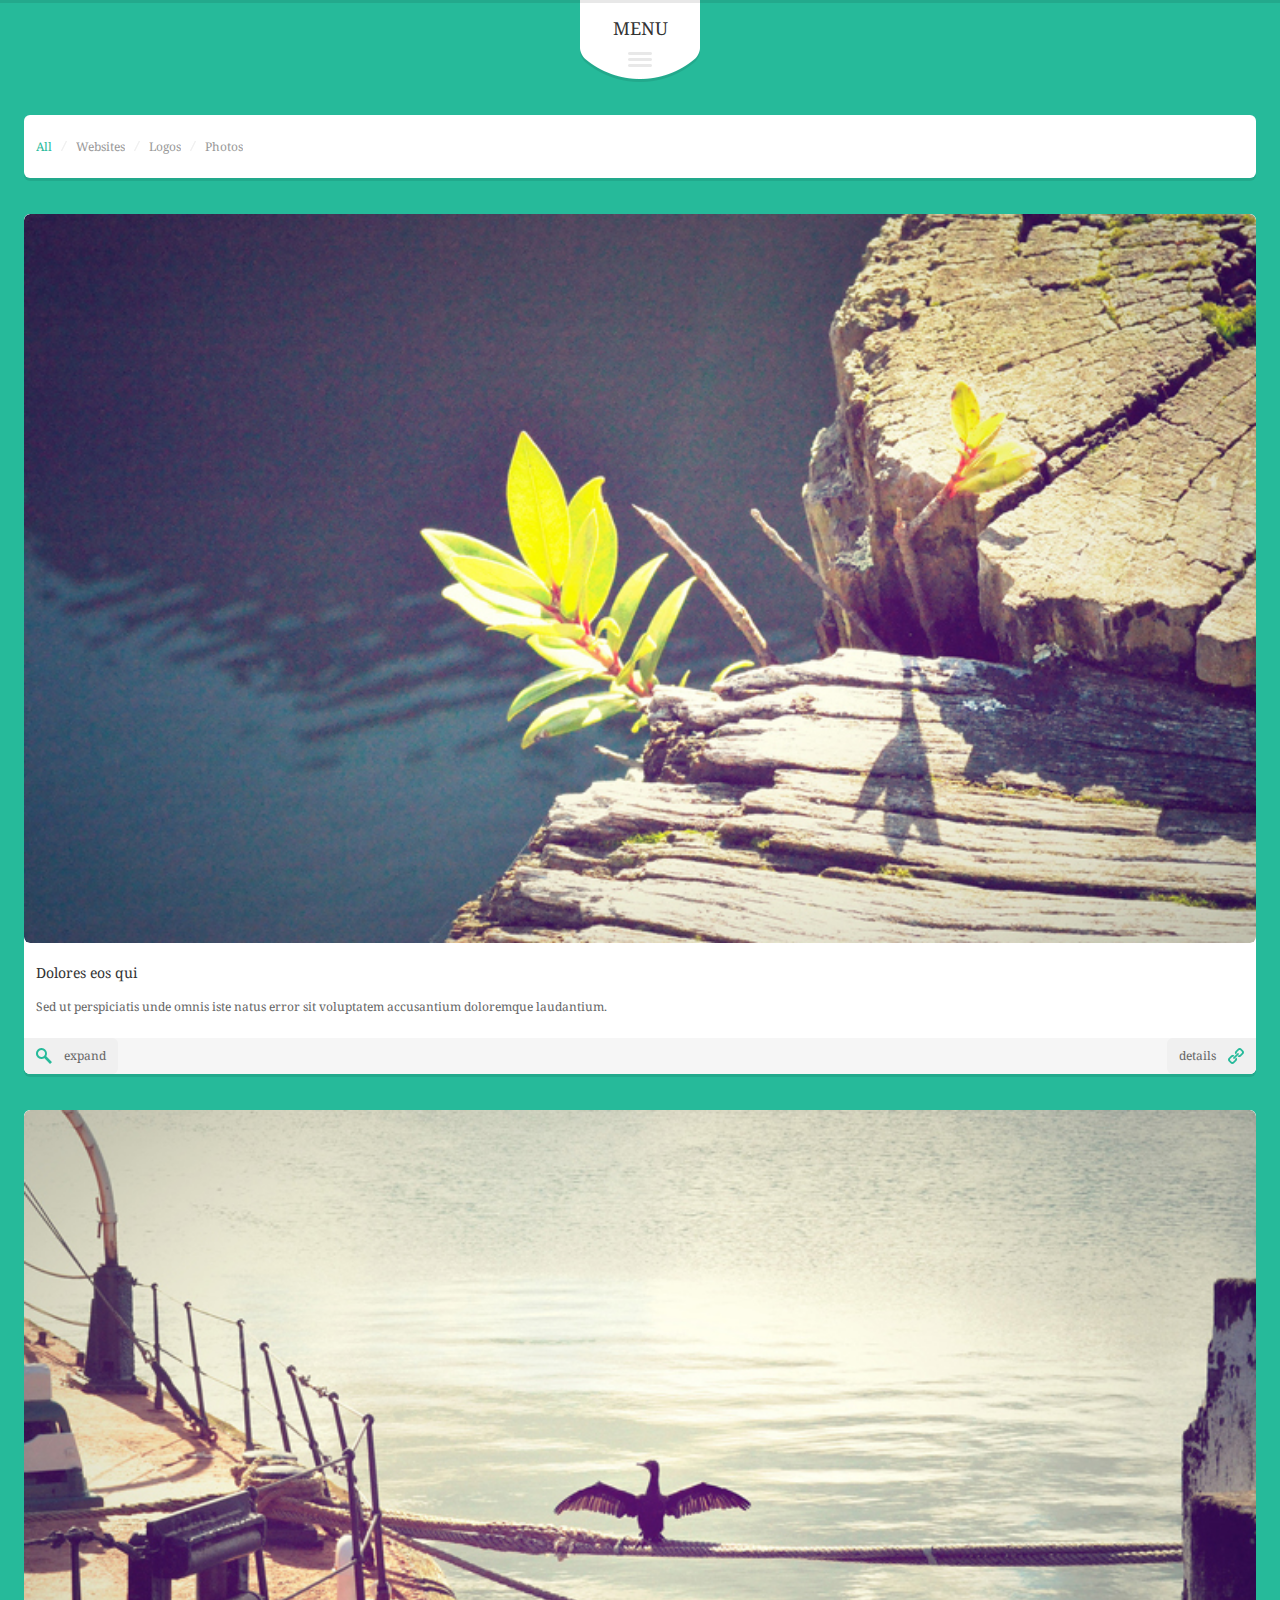
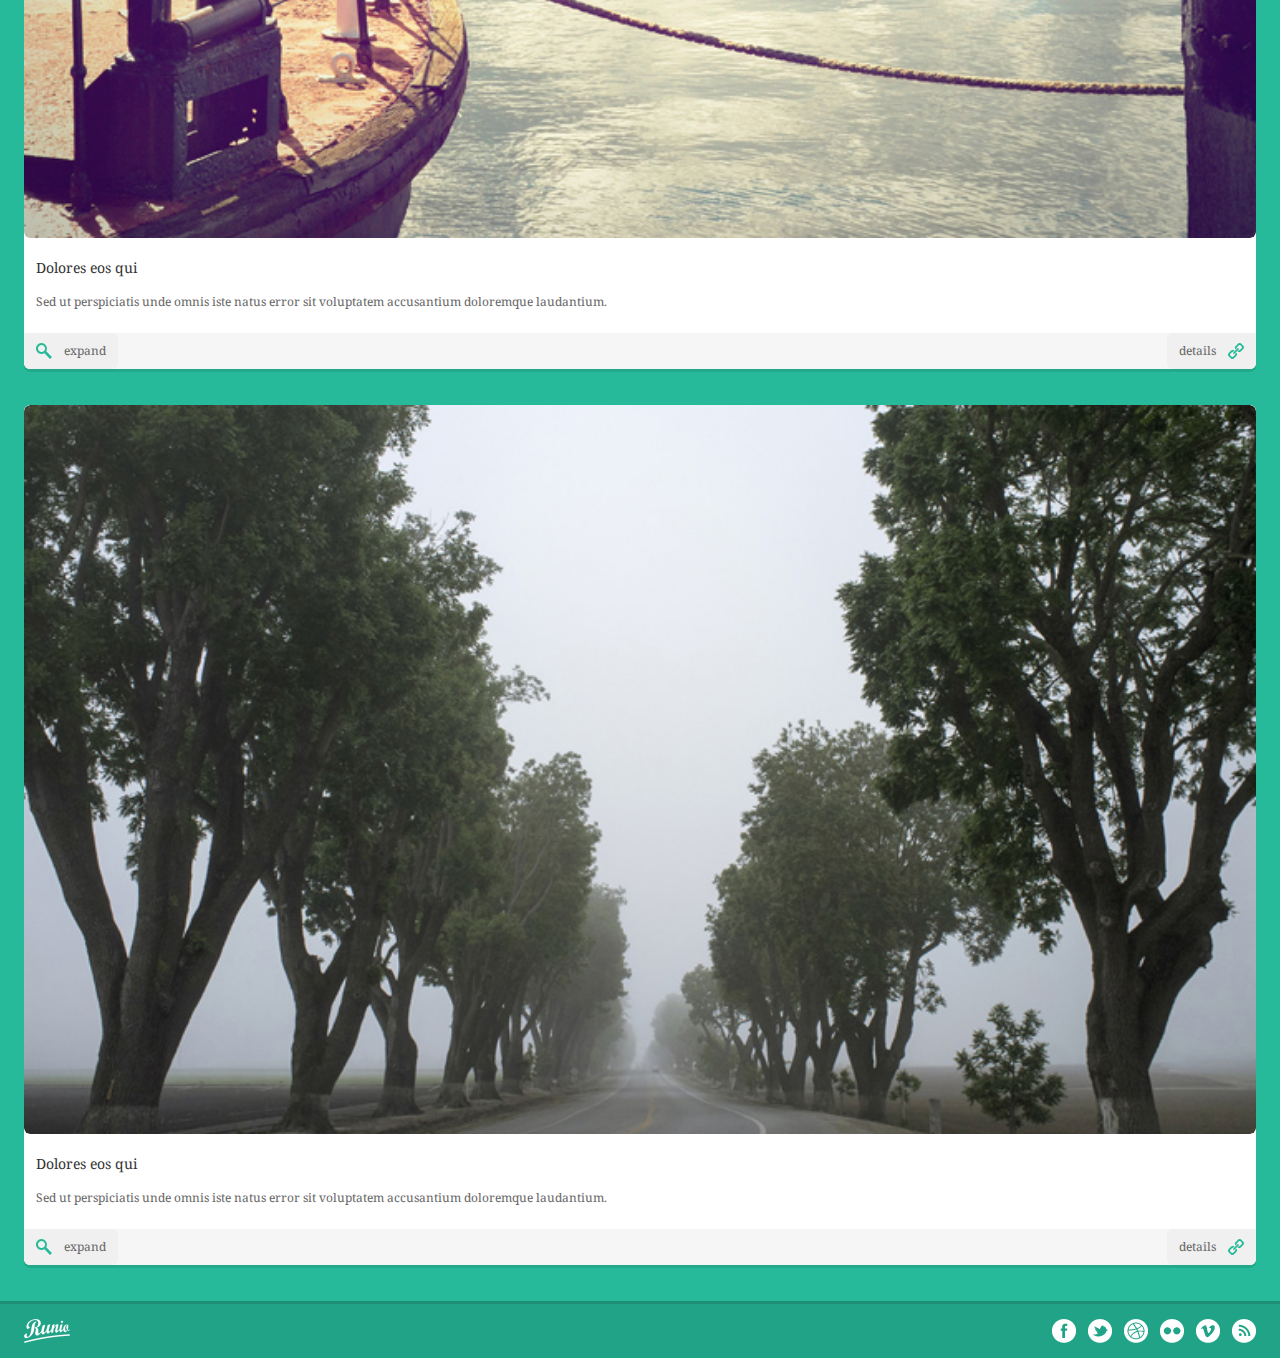
<file: portfolioOneColumnFilterable.html>
<!DOCTYPE html>
<html>
<head>
<title>runio | Mobile HTML/CSS Portfolio Template</title>
<!-- meta tags start -->
<meta http-equiv="Content-Type" content="text/html; charset=utf-8" />
<meta name="Keywords" content="runio, premium, mobile, template, HTML, CSS" />
<meta name="Description" content="Premium mobile HTML/CSS template." />
<meta name="viewport" content="width=device-width, initial-scale=1, maximum-scale=1, user-scalable=no" />
<!-- meta tags end -->

<!-- favorite icon starts -->
<link rel="shortcut icon" href="images/common/favicon.ico" type="image/x-icon" />
<!-- favorite icon ends -->

<!-- Google fonts start -->
<link href='http://fonts.googleapis.com/css?family=Droid+Serif:400,700,400italic,700italic' rel='stylesheet' type='text/css' />
<!-- Google fonts end -->

<!-- CSS files start -->
<link href="css/framework.css" rel="stylesheet" type="text/css" media="all" />
<link href="css/colorbox.css" rel="stylesheet" type="text/css" media="all" />
<link href="css/elements.css" rel="stylesheet" type="text/css" media="all" />
<link href="css/style.css" rel="stylesheet" type="text/css" media="all" />
<link href="css/responsive.css" rel="stylesheet" type="text/css" media="screen" />
<link href="css/hidpi.css" rel="stylesheet" type="text/css" media="screen" />
<link href="css/skin.css" rel="stylesheet" type="text/css" media="all" />
<link href="css/custom.css" rel="stylesheet" type="text/css" media="all" />
<!-- CSS files end -->

<!-- JavaScript files start -->
<script type="text/javascript" src="js/jquery.min.js"></script>
<script type="text/javascript" src="js/effects.jquery-ui.min.js"></script>
<script type="text/javascript" src="js/jquery.nivo-slider.min.js"></script>
<script type="text/javascript" src="js/jquery.colorbox.min.js"></script>
<script type="text/javascript" src="js/custom.js"></script>
<!-- JavaScript files end -->
</head>
<body>
<!-- website wrapper starts -->
<div class="websiteWrapper"> 
  
  <!-- main menu wrapper starts -->
  <ul class="mainMenuWrapper">
    <li><a href="index.html">Landing Page</a></li>
    <li><a href="home.html">Home</a></li>
    <li><a href="typography.html">About</a> </li>
    <li><a href="faq.html">FAQ Page</a></li>
    <li><a href="404.html">404 Page</a></li>
    <li><a href="portfolioOneColumn.html">Portfolio One</a></li>
    <li><a href="portfolioTwoColumns.html">Portfolio Two</a></li>
    <li class="currentPage"><a href="portfolioOneColumnFilterable.html">Filterable Portfolio One</a></li>
    <li><a href="portfolioTwoColumnsFilterable.html">Filterable Portfolio Two</a></li>
    <li><a href="singleProject.html">Single Portfolio Project</a></li>
    <li><a href="blog.html">Blog</a> </li>
    <li><a href="singlePost.html">Single Post</a></li>
    <li><a href="contact.html">Contact</a></li>
  </ul>
  <!-- main menu wrapper ends --> 
  
  <!-- header wrapper starts -->
  <div class="headerOuterWrapper">
    <div class="headerWrapper"> <a href="#" class="mainMenuButton"><span>Menu</span></a></div>
  </div>
  <!-- header wrapper ends -->
  
  <!-- page wrapper starts -->
  <div class="pageWrapper portfolioOneFilterablePageWrapper"> 
    
    <!-- filterable portfolio menu starts -->
    <ul class="portfolioMenuWrapper" id="portfolioMenuWrapper">
      <li><a href="#" data-type="all" class="currentPortfolioFilter">All</a></li>
      <li><a href="#" data-type="websites">Websites</a></li>
      <li><a href="#" data-type="logos">Logos</a></li>
      <li><a href="#" data-type="photos">Photos</a></li>
    </ul>
    <!-- filterable portfolio menu ends --> 
    
    <!-- portfolio wrapper starts -->
    <div class="portfolioOneFilterableWrapper">
      <div class="portfolioFilterableItemsWrapper" id="portfolioFilterableItemsWrapper"> 
        <!-- portfolio item starts  -->
        <div class="portfolioFilterableItemWrapper" data-type="websites,logos"> <a href="singleProject.html" class="portfolioFilterableItemImageWrapper"><img src="images/content/small-1-3.jpg" alt=""/></a>
          <div class="portfolioFilterableItemInfoWrapper">
            <h4 class="portfolioFilterableItemTitle">Dolores eos qui</h4>
            <p>Sed ut perspiciatis unde omnis iste natus error sit voluptatem accusantium doloremque laudantium.</p>
          </div>
          <div class="portfolioFilterableItemButtonsWrapper"><a href="images/content/large-3.jpg" class="portfolioFilterableExpandButton">expand</a><a href="singleProject.html" class="portfolioFilterableDetailsButton">details</a></div>
        </div>
        <!-- portfolio item ends --> 
        <!-- portfolio item starts  -->
        <div class="portfolioFilterableItemWrapper" data-type="logos"> <a href="singleProject.html" class="portfolioFilterableItemImageWrapper"><img src="images/content/small-1-4.jpg" alt=""/></a>
          <div class="portfolioFilterableItemInfoWrapper">
            <h4 class="portfolioFilterableItemTitle">Dolores eos qui</h4>
            <p>Sed ut perspiciatis unde omnis iste natus error sit voluptatem accusantium doloremque laudantium.</p>
          </div>
          <div class="portfolioFilterableItemButtonsWrapper"><a href="images/content/large-4.jpg" class="portfolioFilterableExpandButton">expand</a><a href="singleProject.html" class="portfolioFilterableDetailsButton">details</a></div>
        </div>
        <!-- portfolio item ends --> 
        <!-- portfolio item starts  -->
        <div class="portfolioFilterableItemWrapper" data-type="photos"> <a href="singleProject.html" class="portfolioFilterableItemImageWrapper"><img src="images/content/small-1-5.jpg" alt=""/></a>
          <div class="portfolioFilterableItemInfoWrapper">
            <h4 class="portfolioFilterableItemTitle">Dolores eos qui</h4>
            <p>Sed ut perspiciatis unde omnis iste natus error sit voluptatem accusantium doloremque laudantium.</p>
          </div>
          <div class="portfolioFilterableItemButtonsWrapper"><a href="images/content/large-5.jpg" class="portfolioFilterableExpandButton">expand</a><a href="singleProject.html" class="portfolioFilterableDetailsButton">details</a></div>
        </div>
        <!-- portfolio item ends --> 
      </div>
    </div>
    <!-- portfolio wrapper ends --> 
    
  </div>
  <!-- page wrapper ends --> 
  
  <!-- footer wrapper starts -->
  <div class="footerWrapper"> 
    <!-- footer logo starts --> 
    <a href="index.html" class="footerLogo"><img src="images/common/footerLogo.png" class="" alt=""/></a> 
    <!-- footer logo ends --> 
    <!-- footer social icons wrapper starts -->
    <div class="footerSocialIconsWrapper"> <a href="#" class="footerSocialIcon footerFacebookIcon"></a> <a href="#" class="footerSocialIcon footerTwitterIcon"></a> <a href="#" class="footerSocialIcon footerDribbbleIcon"></a> <a href="#" class="footerSocialIcon footerFlickrIcon"></a> <a href="#" class="footerSocialIcon footerVimeoIcon"></a> <a href="#" class="footerSocialIcon footerRssIcon"></a> </div>
    <!-- footer social icons wrapper ends --> 
  </div>
  <!-- footer wrapper ends -->
  
</div>
<!-- website wrapper ends -->
</body>
</html>
</file>
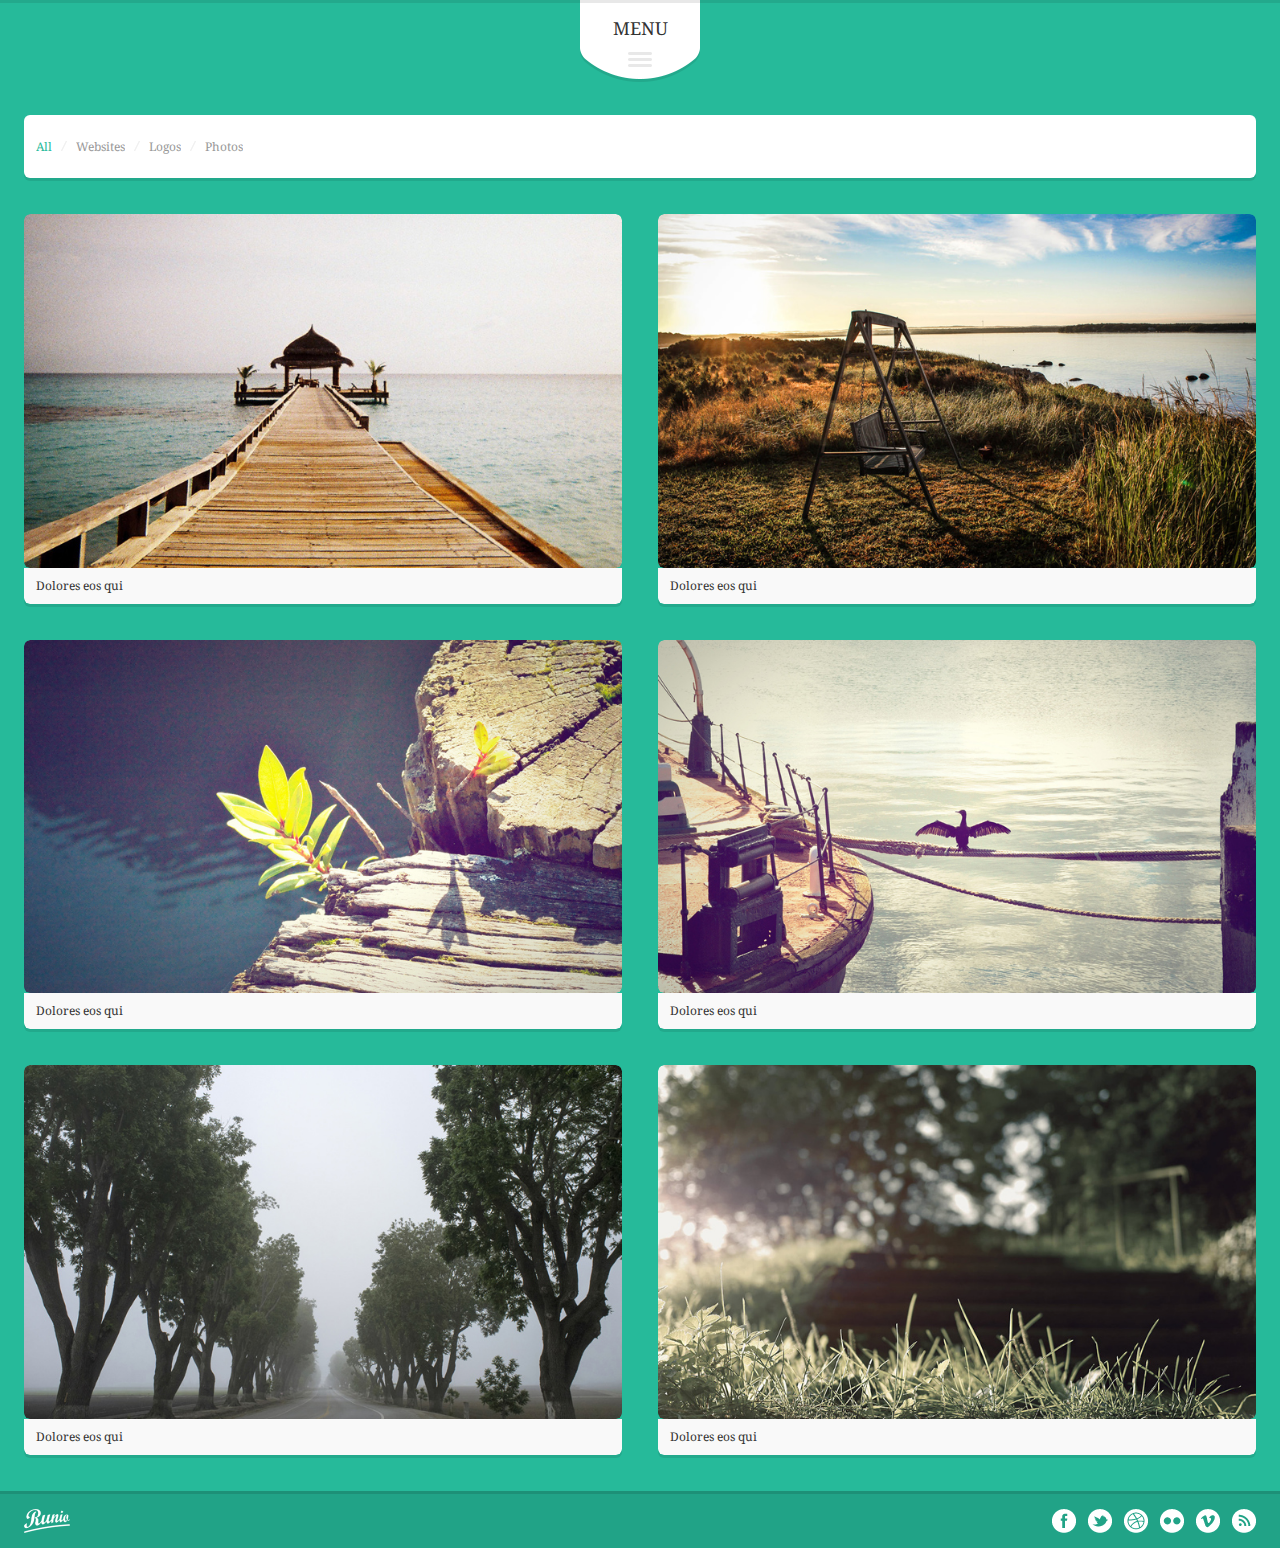
<file: portfolioTwoColumnsFilterable.html>
<!DOCTYPE html>
<html>
<head>
<title>runio | Mobile HTML/CSS Portfolio Template</title>
<!-- meta tags start -->
<meta http-equiv="Content-Type" content="text/html; charset=utf-8" />
<meta name="Keywords" content="runio, premium, mobile, template, HTML, CSS" />
<meta name="Description" content="Premium mobile HTML/CSS template." />
<meta name="viewport" content="width=device-width, initial-scale=1, maximum-scale=1, user-scalable=no" />
<!-- meta tags end -->

<!-- favorite icon starts -->
<link rel="shortcut icon" href="images/common/favicon.ico" type="image/x-icon" />
<!-- favorite icon ends -->

<!-- Google fonts start -->
<link href='http://fonts.googleapis.com/css?family=Droid+Serif:400,700,400italic,700italic' rel='stylesheet' type='text/css' />
<!-- Google fonts end -->

<!-- CSS files start -->
<link href="css/framework.css" rel="stylesheet" type="text/css" media="all" />
<link href="css/colorbox.css" rel="stylesheet" type="text/css" media="all" />
<link href="css/elements.css" rel="stylesheet" type="text/css" media="all" />
<link href="css/style.css" rel="stylesheet" type="text/css" media="all" />
<link href="css/responsive.css" rel="stylesheet" type="text/css" media="screen" />
<link href="css/hidpi.css" rel="stylesheet" type="text/css" media="screen" />
<link href="css/skin.css" rel="stylesheet" type="text/css" media="all" />
<link href="css/custom.css" rel="stylesheet" type="text/css" media="all" />
<!-- CSS files end -->

<!-- JavaScript files start -->
<script type="text/javascript" src="js/jquery.min.js"></script>
<script type="text/javascript" src="js/effects.jquery-ui.min.js"></script>
<script type="text/javascript" src="js/jquery.nivo-slider.min.js"></script>
<script type="text/javascript" src="js/jquery.colorbox.min.js"></script>
<script type="text/javascript" src="js/custom.js"></script>
<!-- JavaScript files end -->
</head>
<body>
<!-- website wrapper starts -->
<div class="websiteWrapper"> 
  
  <!-- main menu wrapper starts -->
  <ul class="mainMenuWrapper">
    <li><a href="index.html">Landing Page</a></li>
    <li><a href="home.html">Home</a></li>
    <li><a href="typography.html">About</a> </li>
    <li><a href="faq.html">FAQ Page</a></li>
    <li><a href="404.html">404 Page</a></li>
    <li><a href="portfolioOneColumn.html">Portfolio One</a></li>
    <li><a href="portfolioTwoColumns.html">Portfolio Two</a></li>
    <li><a href="portfolioOneColumnFilterable.html">Filterable Portfolio One</a></li>
    <li class="currentPage"><a href="portfolioTwoColumnsFilterable.html">Filterable Portfolio Two</a></li>
    <li><a href="singleProject.html">Single Portfolio Project</a></li>
    <li><a href="blog.html">Blog</a> </li>
    <li><a href="singlePost.html">Single Post</a></li>
    <li><a href="contact.html">Contact</a></li>
  </ul>
  <!-- main menu wrapper ends --> 
  
  <!-- header wrapper starts -->
  <div class="headerOuterWrapper">
    <div class="headerWrapper"> <a href="#" class="mainMenuButton"><span>Menu</span></a></div>
  </div>
  <!-- header wrapper ends -->
  
  <!-- page wrapper starts -->
  <div class="pageWrapper portfolioTwoFilterablePageWrapper"> 
    
    <!-- filterable portfolio menu starts -->
    <ul class="portfolioMenuWrapper" id="portfolioMenuWrapper">
      <li><a href="#" data-type="all" class="currentPortfolioFilter">All</a></li>
      <li><a href="#" data-type="websites">Websites</a></li>
      <li><a href="#" data-type="logos">Logos</a></li>
      <li><a href="#" data-type="photos">Photos</a></li>
    </ul>
    <!-- filterable portfolio menu ends --> 
    
    <!-- portfolio wrapper starts -->
    <div class="portfolioTwoFilterableWrapper">
      <div class="portfolioFilterableItemsWrapper" id="portfolioFilterableItemsWrapper"> 
        <!-- portfolio item starts  -->
        <div class="portfolioFilterableItemWrapper" data-type="websites,logos"> <a href="singleProject.html" class="portfolioFilterableItemImageWrapper"><img src="images/content/small-1-1.jpg" alt=""/></a>
          <div class="portfolioFilterableItemInfoWrapper">
            <h4 class="portfolioFilterableItemTitle">Dolores eos qui</h4>
          </div>
        </div>
        <!-- portfolio item ends --> 
        <!-- portfolio item starts  -->
        <div class="portfolioFilterableItemWrapper" data-type="logos"> <a href="singleProject.html" class="portfolioFilterableItemImageWrapper"><img src="images/content/small-1-2.jpg" alt=""/></a>
          <div class="portfolioFilterableItemInfoWrapper">
            <h4 class="portfolioFilterableItemTitle">Dolores eos qui</h4>
          </div>
        </div>
        <!-- portfolio item ends --> 
        <!-- portfolio item starts  -->
        <div class="portfolioFilterableItemWrapper" data-type="websites,logos"> <a href="singleProject.html" class="portfolioFilterableItemImageWrapper"><img src="images/content/small-1-3.jpg" alt=""/></a>
          <div class="portfolioFilterableItemInfoWrapper">
            <h4 class="portfolioFilterableItemTitle">Dolores eos qui</h4>
          </div>
        </div>
        <!-- portfolio item ends --> 
        <!-- portfolio item starts  -->
        <div class="portfolioFilterableItemWrapper" data-type="logos,photos"> <a href="singleProject.html" class="portfolioFilterableItemImageWrapper"><img src="images/content/small-1-4.jpg" alt=""/></a>
          <div class="portfolioFilterableItemInfoWrapper">
            <h4 class="portfolioFilterableItemTitle">Dolores eos qui</h4>
          </div>
        </div>
        <!-- portfolio item ends --> 
        <!-- portfolio item starts  -->
        <div class="portfolioFilterableItemWrapper" data-type="photos"> <a href="singleProject.html" class="portfolioFilterableItemImageWrapper"><img src="images/content/small-1-5.jpg" alt=""/></a>
          <div class="portfolioFilterableItemInfoWrapper">
            <h4 class="portfolioFilterableItemTitle">Dolores eos qui</h4>
          </div>
        </div>
        <!-- portfolio item ends --> 
        <!-- portfolio item starts  -->
        <div class="portfolioFilterableItemWrapper" data-type="photos"> <a href="singleProject.html" class="portfolioFilterableItemImageWrapper"><img src="images/content/small-1-6.jpg" alt=""/></a>
          <div class="portfolioFilterableItemInfoWrapper">
            <h4 class="portfolioFilterableItemTitle">Dolores eos qui</h4>
          </div>
        </div>
        <!-- portfolio item ends --> 
      </div>
    </div>
    <!-- portfolio wrapper ends --> 
    
  </div>
  <!-- page wrapper ends --> 
  
  <!-- footer wrapper starts -->
  <div class="footerWrapper"> 
    <!-- footer logo starts --> 
    <a href="index.html" class="footerLogo"><img src="images/common/footerLogo.png" class="" alt=""/></a> 
    <!-- footer logo ends --> 
    <!-- footer social icons wrapper starts -->
    <div class="footerSocialIconsWrapper"> <a href="#" class="footerSocialIcon footerFacebookIcon"></a> <a href="#" class="footerSocialIcon footerTwitterIcon"></a> <a href="#" class="footerSocialIcon footerDribbbleIcon"></a> <a href="#" class="footerSocialIcon footerFlickrIcon"></a> <a href="#" class="footerSocialIcon footerVimeoIcon"></a> <a href="#" class="footerSocialIcon footerRssIcon"></a> </div>
    <!-- footer social icons wrapper ends --> 
  </div>
  <!-- footer wrapper ends -->
  
</div>
<!-- website wrapper ends -->
</body>
</html>
</file>
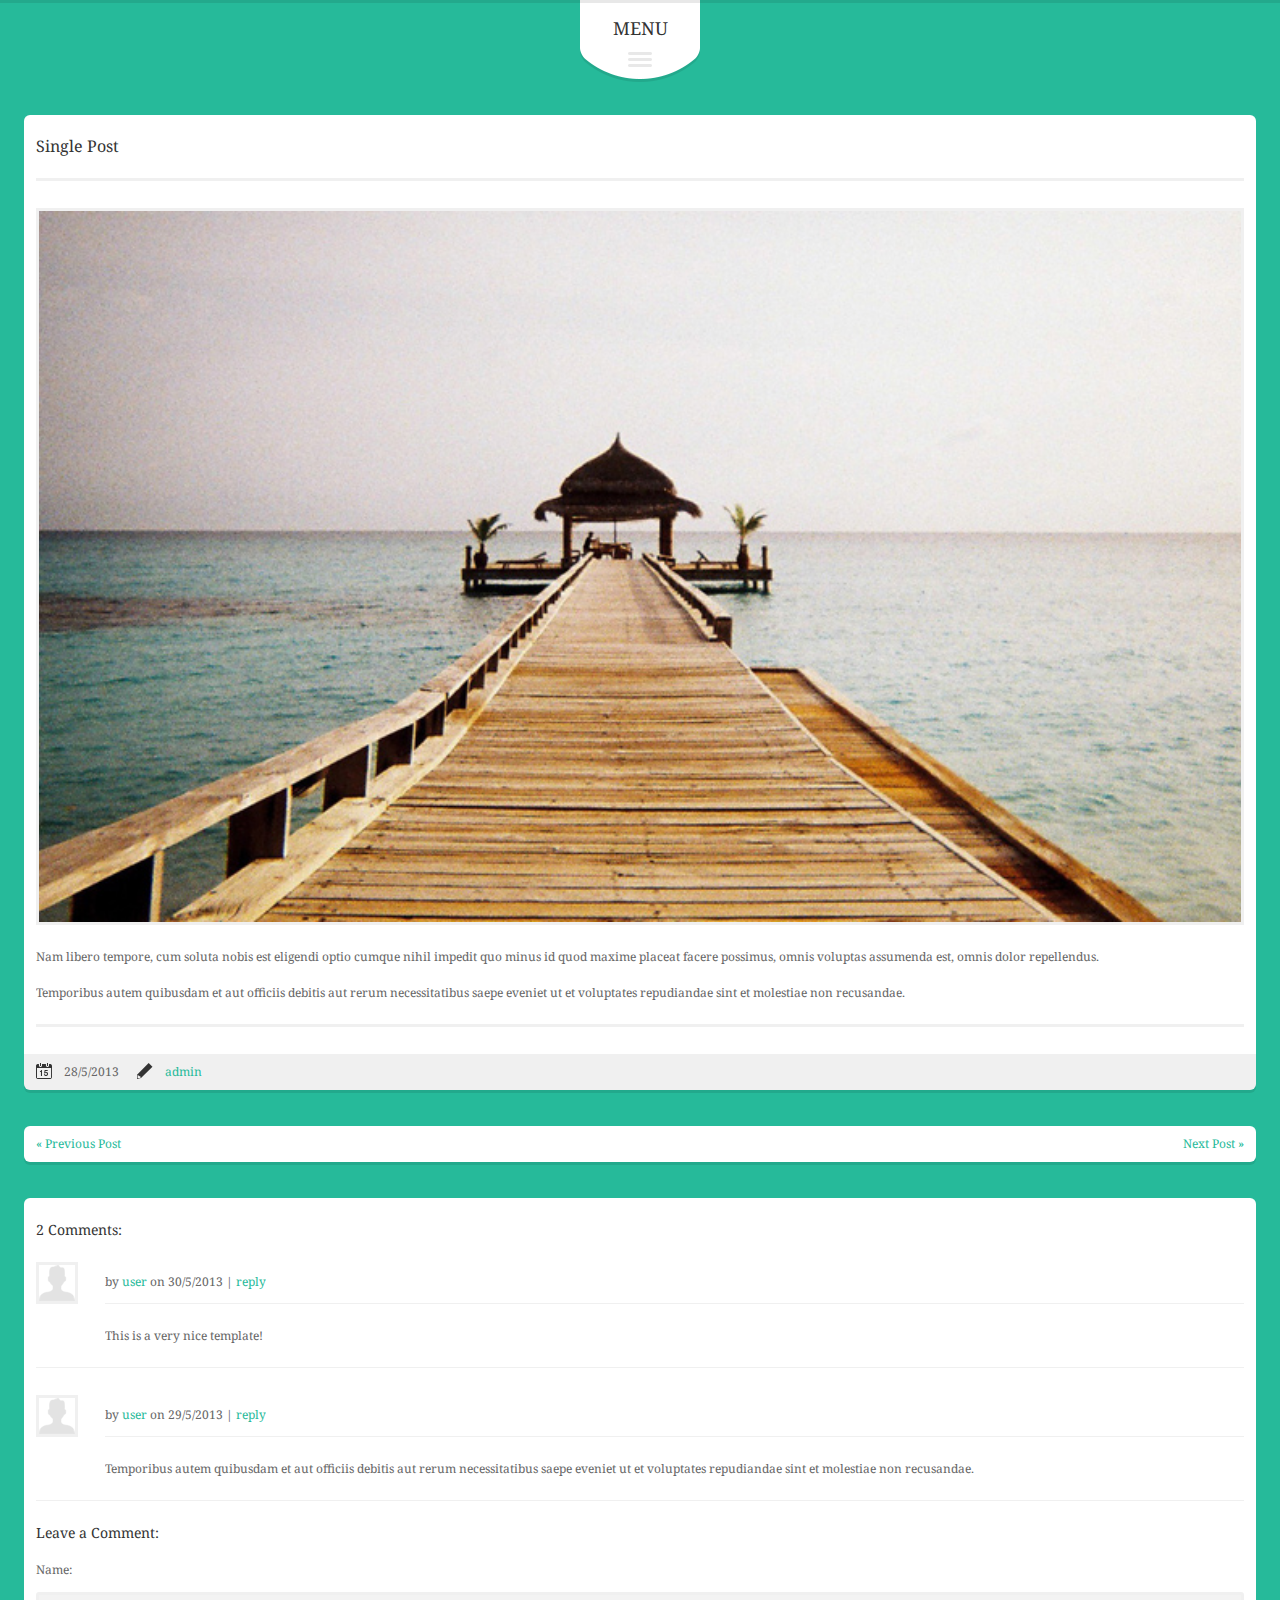
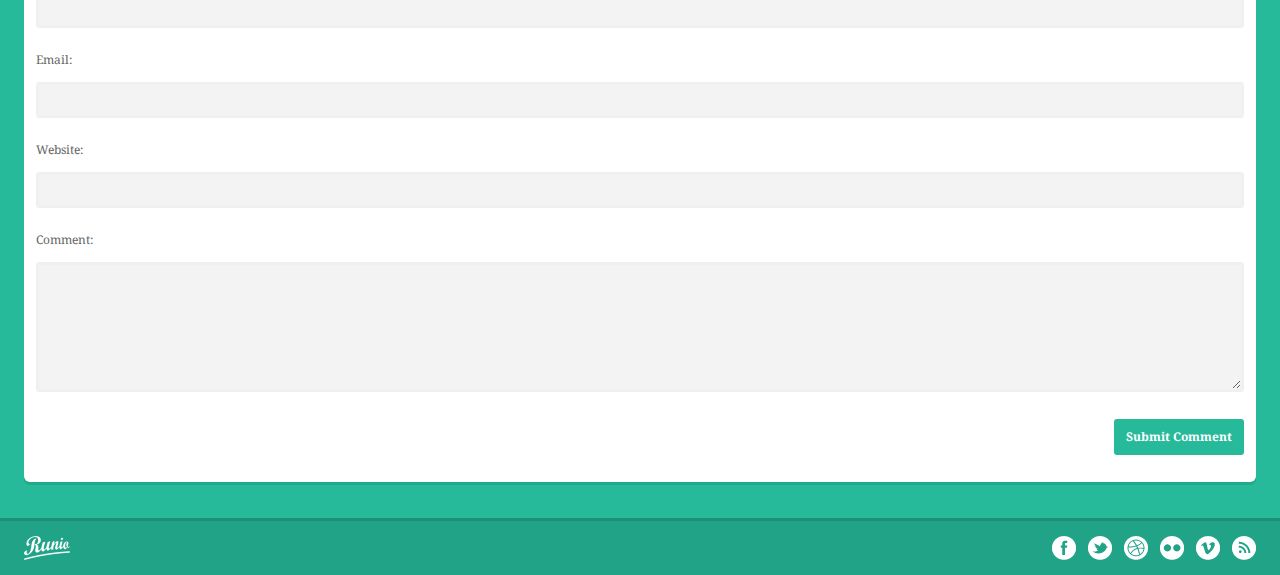
<file: singlePost.html>
<!DOCTYPE html>
<html>
<head>
<title>runio | Mobile HTML/CSS Portfolio Template</title>
<!-- meta tags start -->
<meta http-equiv="Content-Type" content="text/html; charset=utf-8" />
<meta name="Keywords" content="runio, premium, mobile, template, HTML, CSS" />
<meta name="Description" content="Premium mobile HTML/CSS template." />
<meta name="viewport" content="width=device-width, initial-scale=1, maximum-scale=1, user-scalable=no" />
<!-- meta tags end -->

<!-- favorite icon starts -->
<link rel="shortcut icon" href="images/common/favicon.ico" type="image/x-icon" />
<!-- favorite icon ends -->

<!-- Google fonts start -->
<link href='http://fonts.googleapis.com/css?family=Droid+Serif:400,700,400italic,700italic' rel='stylesheet' type='text/css' />
<!-- Google fonts end -->

<!-- CSS files start -->
<link href="css/framework.css" rel="stylesheet" type="text/css" media="all" />
<link href="css/colorbox.css" rel="stylesheet" type="text/css" media="all" />
<link href="css/elements.css" rel="stylesheet" type="text/css" media="all" />
<link href="css/style.css" rel="stylesheet" type="text/css" media="all" />
<link href="css/responsive.css" rel="stylesheet" type="text/css" media="screen" />
<link href="css/hidpi.css" rel="stylesheet" type="text/css" media="screen" />
<link href="css/skin.css" rel="stylesheet" type="text/css" media="all" />
<link href="css/custom.css" rel="stylesheet" type="text/css" media="all" />
<!-- CSS files end -->

<!-- JavaScript files start -->
<script type="text/javascript" src="js/jquery.min.js"></script>
<script type="text/javascript" src="js/effects.jquery-ui.min.js"></script>
<script type="text/javascript" src="js/jquery.nivo-slider.min.js"></script>
<script type="text/javascript" src="js/jquery.colorbox.min.js"></script>
<script type="text/javascript" src="js/custom.js"></script>
<!-- JavaScript files end -->
</head>
<body>
<!-- website wrapper starts -->
<div class="websiteWrapper"> 
  
  <!-- main menu wrapper starts -->
  <ul class="mainMenuWrapper">
    <li><a href="index.html">Landing Page</a></li>
    <li><a href="home.html">Home</a></li>
    <li><a href="typography.html">About</a> </li>
    <li><a href="faq.html">FAQ Page</a></li>
    <li><a href="404.html">404 Page</a></li>
    <li><a href="portfolioOneColumn.html">Portfolio One</a></li>
    <li><a href="portfolioTwoColumns.html">Portfolio Two</a></li>
    <li><a href="portfolioOneColumnFilterable.html">Filterable Portfolio One</a></li>
    <li><a href="portfolioTwoColumnsFilterable.html">Filterable Portfolio Two</a></li>
    <li><a href="singleProject.html">Single Portfolio Project</a></li>
    <li><a href="blog.html">Blog</a> </li>
    <li class="currentPage"><a href="singlePost.html">Single Post</a></li>
    <li><a href="contact.html">Contact</a></li>
  </ul>
  <!-- main menu wrapper ends --> 
  
  <!-- header wrapper starts -->
  <div class="headerOuterWrapper">
    <div class="headerWrapper"> <a href="#" class="mainMenuButton"><span>Menu</span></a></div>
  </div>
  <!-- header wrapper ends --> 
  
  <!-- page wrapper starts -->
  <div class="pageWrapper singlePostPageWrapper"> 
    
    <!-- post content wrapper starts -->
    <div class="singlePostContentWrapper"> 
      <!-- page title starts -->
      <h3 class="pageTitle">Single Post</h3>
      <!-- page title ends -->
      <div class="pageSpacer"></div>
      <img src="images/content/small-1-1.jpg" class="largeImage" alt=""/>
      <p>Nam libero tempore, cum soluta nobis est eligendi optio cumque nihil impedit quo minus id quod maxime placeat facere possimus, omnis voluptas assumenda est, omnis dolor repellendus.</p>
      <p>Temporibus autem quibusdam et aut officiis debitis aut rerum necessitatibus saepe eveniet ut et voluptates repudiandae sint et molestiae non recusandae.</p>
      <div class="textBreak"></div>
    </div>
    <!-- post content wrapper ends --> 
    <!-- post info starts -->
    <div class="singlePostInfoWrapper"><span class="singleIconWrapper singleIconText iconCalendarDark postInfo postDate">28/5/2013</span><a href="#" class="singleIconWrapper singleIconText iconEditDark postInfo postAuthor postInfoNoMargin">admin</a></div>
    <!-- post info ends --> 
    <!-- post links wrapper starts -->
    <div class="postLinksWrapper"> <a href="#" class="postLink previousPost">&laquo; Previous Post</a> <a href="#" class="postLink nextPost">Next Post &raquo;</a> </div>
    <!-- post links wrapper ends --> 
    <!-- comments section wrapper starts -->
    <div class="commentsSectionWrapper">
      <h4 class="commentsTitle">2 Comments:</h4>
      <!-- comments wrapper starts -->
      <div class="commentsWrapper"> 
        <!-- comment wrapper starts -->
        <div class="commentWrapper"> <a href="#" class="commentAvatar"><img src="images/common/commentAvatarBg.png" alt=""/></a>
          <p class="commentInfoWrapper">by <a href="#" class="">user</a> on 30/5/2013 | <a href="#" class="editReplyButton replyButton">reply</a></p>
          <div class="clear"></div>
          <div class="comment">
            <p>This is a very nice template!</p>
          </div>
        </div>
        <!-- comment wrapper ends --> 
        <!-- comment wrapper starts -->
        <div class="commentWrapper"> <a href="#" class="commentAvatar"><img src="images/common/commentAvatarBg.png" alt=""/></a>
          <p class="commentInfoWrapper">by <a href="#" class="">user</a> on 29/5/2013 | <a href="#" class="editReplyButton replyButton">reply</a></p>
          <div class="clear"></div>
          <div class="comment">
            <p>Temporibus autem quibusdam et aut officiis debitis aut rerum necessitatibus saepe eveniet ut et voluptates repudiandae sint et molestiae non recusandae. </p>
          </div>
        </div>
        <!-- comment wrapper ends --> 
      </div>
      <!-- coments wrapper ends --> 
      <!-- comments form wrapper starts -->
      <div class="commentsFormWrapper">
        <h4 class="commentsTitle commentsFormTitle">Leave a Comment:</h4>
        <form action="#" method="post" class="commentsForm" id="commentsForm">
          <fieldset>
            <div class="formFieldWrapper">
              <label for="commentNameField">Name:</label>
              <input type="text" name="commentNameField" class="commentField commentNameField" id="commentNameField"/>
            </div>
            <div class="formFieldWrapper">
              <label for="commentEmailField">Email:</label>
              <input type="text" name="commentEmailField" class="commentField commentEmailField" id="commentEmailField"/>
            </div>
            <div class="formFieldWrapper">
              <label for="commentWebsiteField">Website:</label>
              <input type="text" name="commentWebsiteField" class="commentField commentWebsiteField" id="commentWebsiteField"/>
            </div>
            <div class="formTextareaWrapper">
              <label for="commentCommentTextarea">Comment:</label>
              <textarea name="commentCommentTextarea" class="commentTextarea commentCommentTextarea" id="commentCommentTextarea"></textarea>
            </div>
            <input type="submit" class="buttonWrapper commentSubmitButton" id="commentSubmitButton" value="Submit Comment"/>
          </fieldset>
        </form>
      </div>
      <!-- coments form wrapper ends --> 
    </div>
    <!-- comments section wrapper ends --> 
    
  </div>
  <!-- page wrapper ends --> 
  
  <!-- footer wrapper starts -->
  <div class="footerWrapper"> 
    <!-- footer logo starts --> 
    <a href="index.html" class="footerLogo"><img src="images/common/footerLogo.png" class="" alt=""/></a> 
    <!-- footer logo ends --> 
    <!-- footer social icons wrapper starts -->
    <div class="footerSocialIconsWrapper"> <a href="#" class="footerSocialIcon footerFacebookIcon"></a> <a href="#" class="footerSocialIcon footerTwitterIcon"></a> <a href="#" class="footerSocialIcon footerDribbbleIcon"></a> <a href="#" class="footerSocialIcon footerFlickrIcon"></a> <a href="#" class="footerSocialIcon footerVimeoIcon"></a> <a href="#" class="footerSocialIcon footerRssIcon"></a> </div>
    <!-- footer social icons wrapper ends --> 
  </div>
  <!-- footer wrapper ends --> 
  
</div>
<!-- website wrapper ends -->
</body>
</html>
</file>
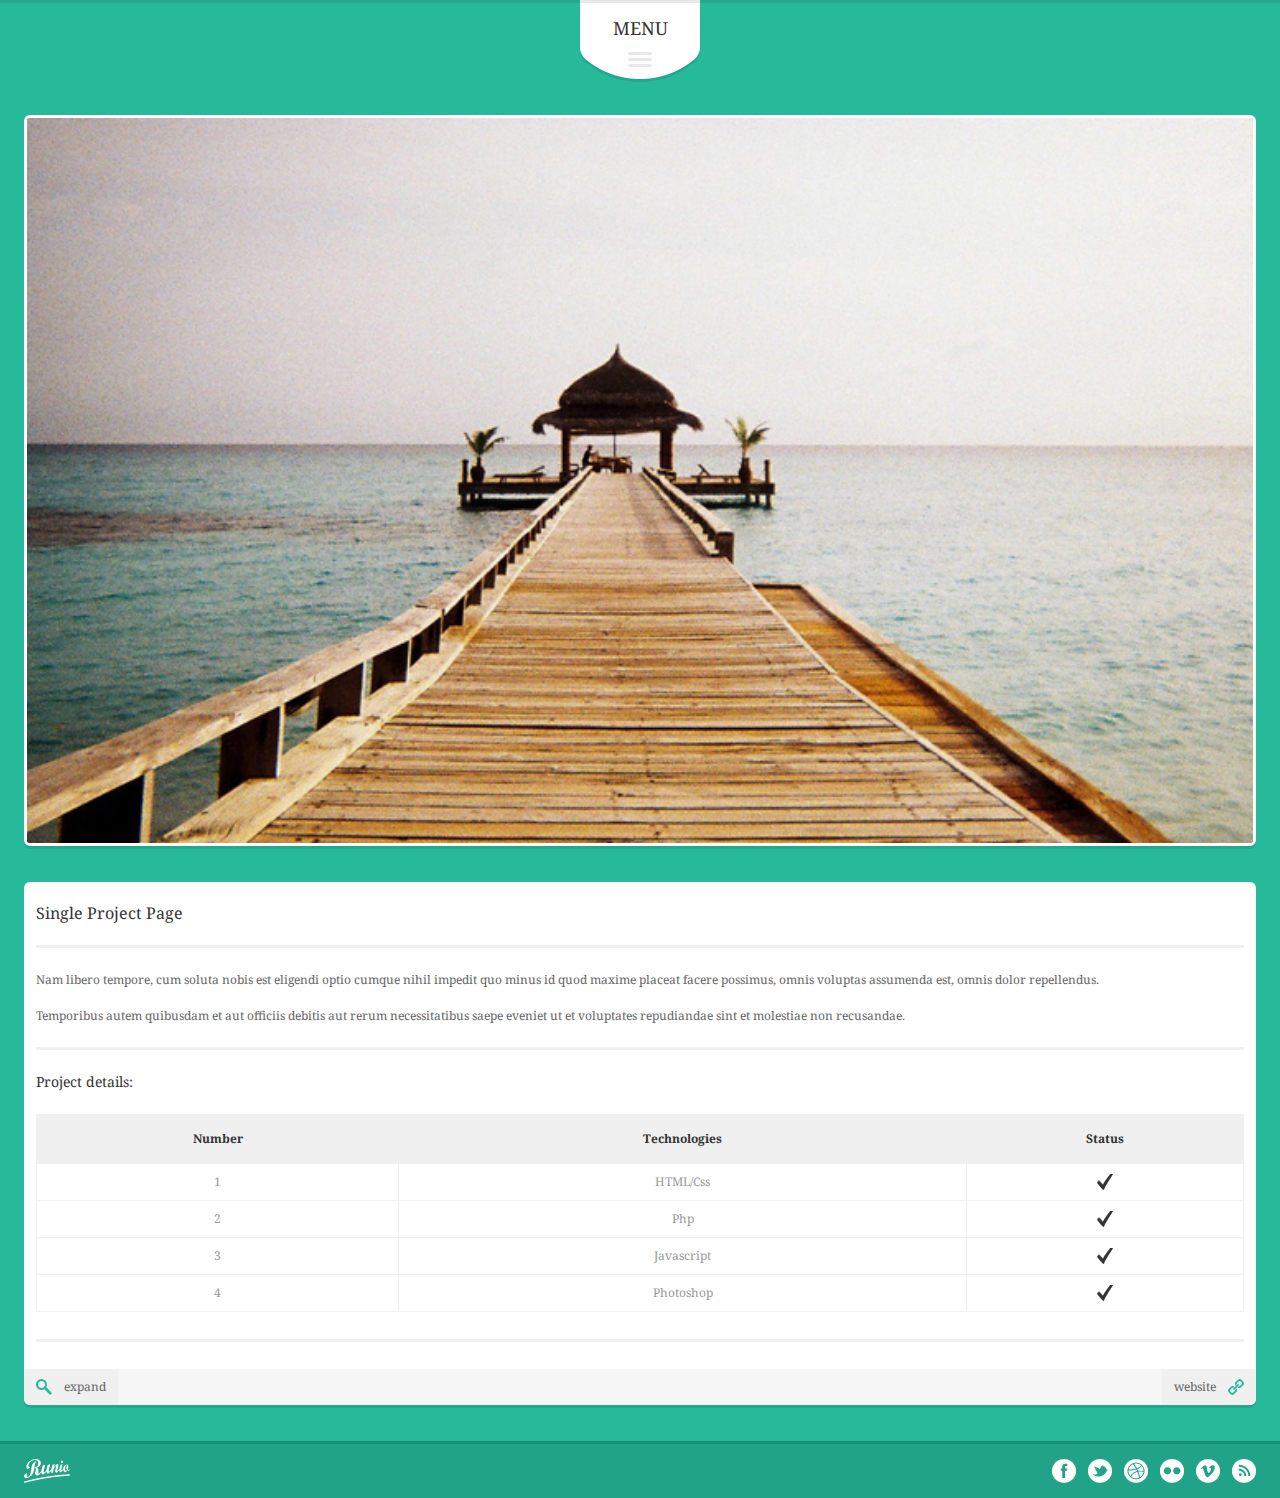
<file: singleProject.html>
<!DOCTYPE html>
<html>
<head>
<title>runio | Mobile HTML/CSS Portfolio Template</title>
<!-- meta tags start -->
<meta http-equiv="Content-Type" content="text/html; charset=utf-8" />
<meta name="Keywords" content="runio, premium, mobile, template, HTML, CSS" />
<meta name="Description" content="Premium mobile HTML/CSS template." />
<meta name="viewport" content="width=device-width, initial-scale=1, maximum-scale=1, user-scalable=no" />
<!-- meta tags end -->

<!-- favorite icon starts -->
<link rel="shortcut icon" href="images/common/favicon.ico" type="image/x-icon" />
<!-- favorite icon ends -->

<!-- Google fonts start -->
<link href='http://fonts.googleapis.com/css?family=Droid+Serif:400,700,400italic,700italic' rel='stylesheet' type='text/css' />
<!-- Google fonts end -->

<!-- CSS files start -->
<link href="css/framework.css" rel="stylesheet" type="text/css" media="all" />
<link href="css/colorbox.css" rel="stylesheet" type="text/css" media="all" />
<link href="css/elements.css" rel="stylesheet" type="text/css" media="all" />
<link href="css/style.css" rel="stylesheet" type="text/css" media="all" />
<link href="css/responsive.css" rel="stylesheet" type="text/css" media="screen" />
<link href="css/hidpi.css" rel="stylesheet" type="text/css" media="screen" />
<link href="css/skin.css" rel="stylesheet" type="text/css" media="all" />
<link href="css/custom.css" rel="stylesheet" type="text/css" media="all" />
<!-- CSS files end -->

<!-- JavaScript files start -->
<script type="text/javascript" src="js/jquery.min.js"></script>
<script type="text/javascript" src="js/effects.jquery-ui.min.js"></script>
<script type="text/javascript" src="js/jquery.nivo-slider.min.js"></script>
<script type="text/javascript" src="js/jquery.colorbox.min.js"></script>
<script type="text/javascript" src="js/custom.js"></script>
<!-- JavaScript files end -->
</head>
<body>
<!-- website wrapper starts -->
<div class="websiteWrapper"> 
  
  <!-- main menu wrapper starts -->
  <ul class="mainMenuWrapper">
    <li><a href="index.html">Landing Page</a></li>
    <li><a href="home.html">Home</a></li>
    <li><a href="typography.html">About</a> </li>
    <li><a href="faq.html">FAQ Page</a></li>
    <li><a href="404.html">404 Page</a></li>
    <li><a href="portfolioOneColumn.html">Portfolio One</a></li>
    <li><a href="portfolioTwoColumns.html">Portfolio Two</a></li>
    <li><a href="portfolioOneColumnFilterable.html">Filterable Portfolio One</a></li>
    <li><a href="portfolioTwoColumnsFilterable.html">Filterable Portfolio Two</a></li>
    <li class="currentPage"><a href="singleProject.html">Single Portfolio Project</a></li>
    <li><a href="blog.html">Blog</a> </li>
    <li><a href="singlePost.html">Single Post</a></li>
    <li><a href="contact.html">Contact</a></li>
  </ul>
  <!-- main menu wrapper ends --> 
  
  <!-- header wrapper starts -->
  <div class="headerOuterWrapper">
    <div class="headerWrapper"> <a href="#" class="mainMenuButton"><span>Menu</span></a></div>
  </div>
  <!-- header wrapper ends --> 
  
  <!-- page wrapper starts -->
  <div class="pageWrapper singleProjectPageWrapper">
    <div class="singleProjectImageWrapper"><img src="images/content/small-1-1.jpg" class="singleProjectImage" alt=""/> </div>
    <!-- page content wrapper starts -->
    <div class="pageContentWrapper singleProjectContentWrapper"> 
      <!-- page title starts -->
      <h3 class="pageTitle">Single Project Page</h3>
      <!-- page title ends -->
      <p>Nam libero tempore, cum soluta nobis est eligendi optio cumque nihil impedit quo minus id quod maxime placeat facere possimus, omnis voluptas assumenda est, omnis dolor repellendus.</p>
      <p>Temporibus autem quibusdam et aut officiis debitis aut rerum necessitatibus saepe eveniet ut et voluptates repudiandae sint et molestiae non recusandae.</p>
      <div class="textBreakBoth"></div>
      <h4 class="blockTitle">Project details:</h4>
      <!-- table starts -->
      <table>
        <thead>
          <tr>
            <th>Number</th>
            <th>Technologies</th>
            <th>Status</th>
          </tr>
        </thead>
        <tbody>
          <tr>
            <td>1</td>
            <td>HTML/Css</td>
            <td><span class="singleIconWrapper iconCheckmarkDark"></span></td>
          </tr>
          <tr>
            <td>2</td>
            <td>Php</td>
            <td><span class="singleIconWrapper iconCheckmarkDark"></span></td>
          </tr>
          <tr>
            <td>3</td>
            <td>Javascript</td>
            <td><span class="singleIconWrapper iconCheckmarkDark"></span></td>
          </tr>
          <tr>
            <td>4</td>
            <td>Photoshop</td>
            <td><span class="singleIconWrapper iconCheckmarkDark"></span></td>
          </tr>
        </tbody>
      </table>
      <!-- table ends -->
      <div class="pageBreak"></div>
    </div>
    <!-- page content wrapper ends -->
    <div class="singleProjectItemButtonsWrapper"><a href="images/content/large-1.jpg" class="singleProjectExpandButton">expand</a><a href="#" class="singleProjectDetailsButton">website</a></div>
  </div>
  <!-- page wrapper ends --> 
  
  <!-- footer wrapper starts -->
  <div class="footerWrapper"> 
    <!-- footer logo starts --> 
    <a href="index.html" class="footerLogo"><img src="images/common/footerLogo.png" class="" alt=""/></a> 
    <!-- footer logo ends --> 
    <!-- footer social icons wrapper starts -->
    <div class="footerSocialIconsWrapper"> <a href="#" class="footerSocialIcon footerFacebookIcon"></a> <a href="#" class="footerSocialIcon footerTwitterIcon"></a> <a href="#" class="footerSocialIcon footerDribbbleIcon"></a> <a href="#" class="footerSocialIcon footerFlickrIcon"></a> <a href="#" class="footerSocialIcon footerVimeoIcon"></a> <a href="#" class="footerSocialIcon footerRssIcon"></a> </div>
    <!-- footer social icons wrapper ends --> 
  </div>
  <!-- footer wrapper ends --> 
  
</div>
<!-- website wrapper ends -->
</body>
</html>
</file>
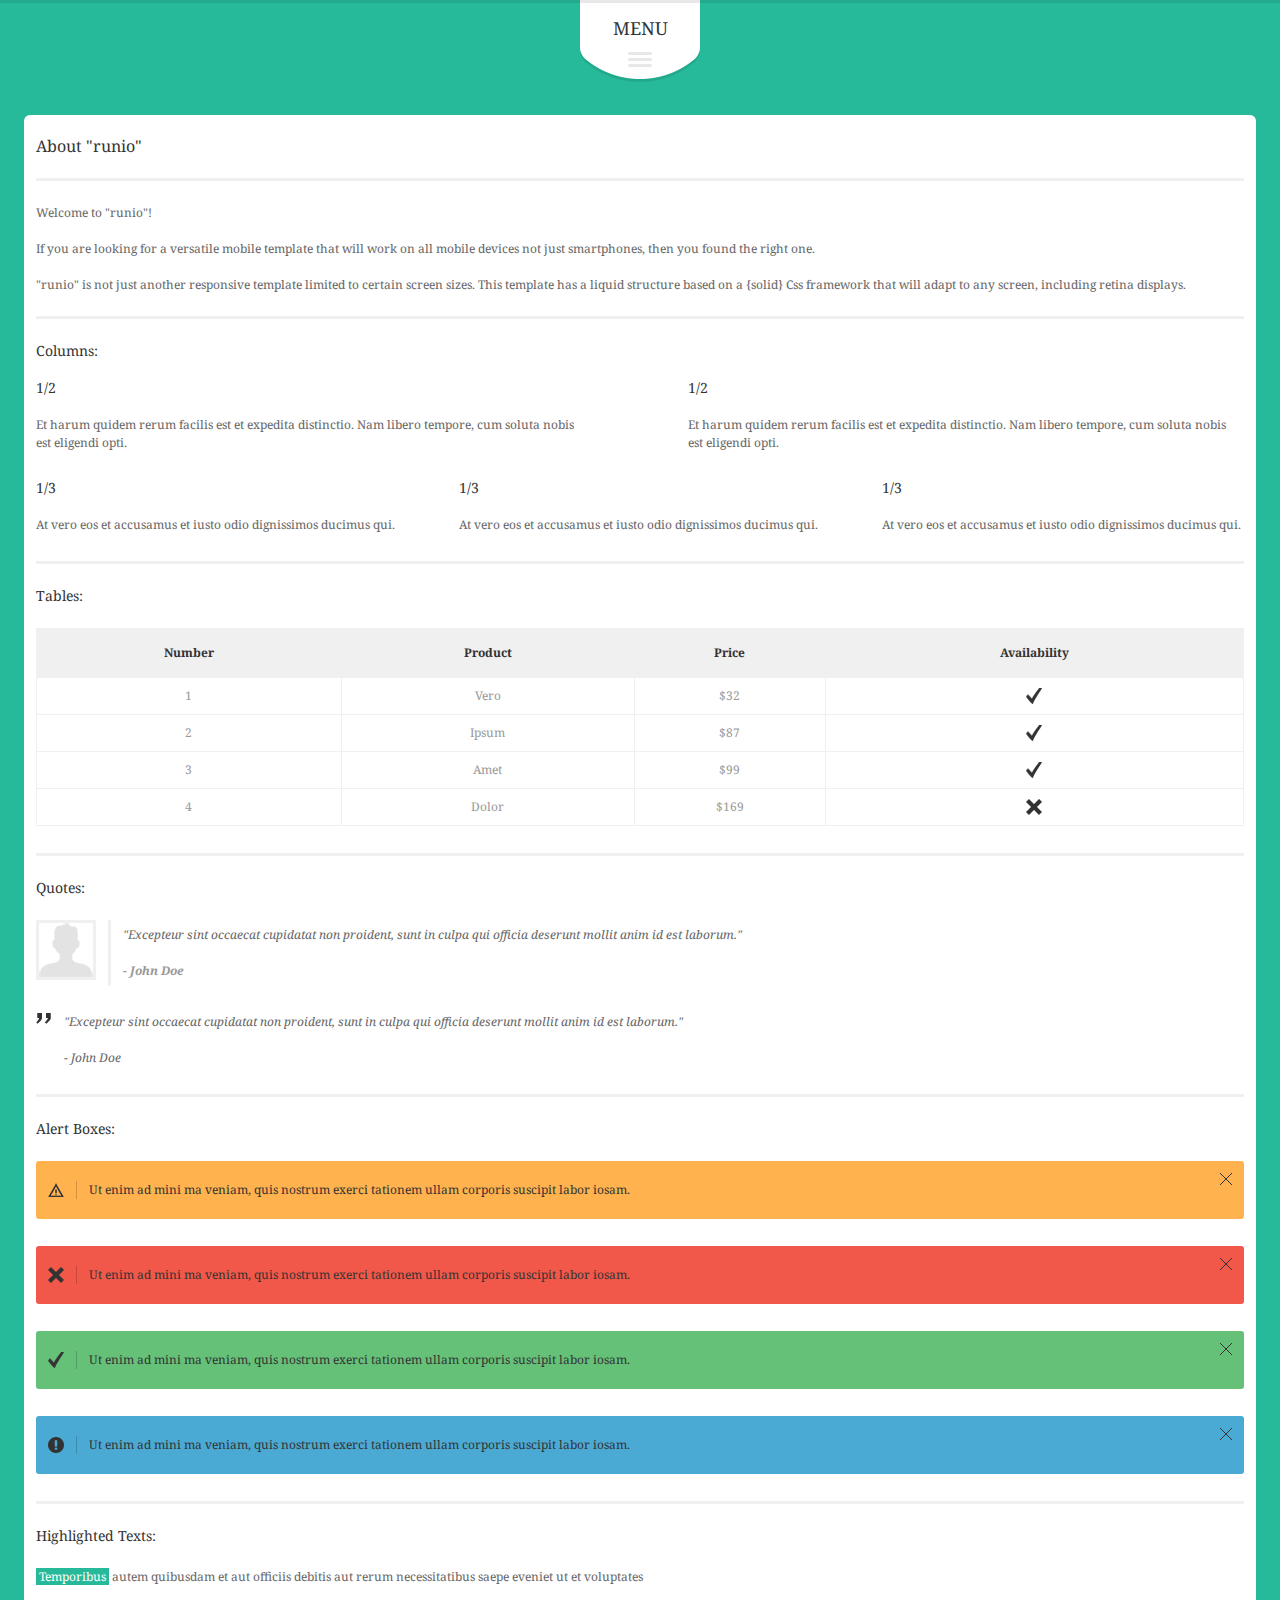
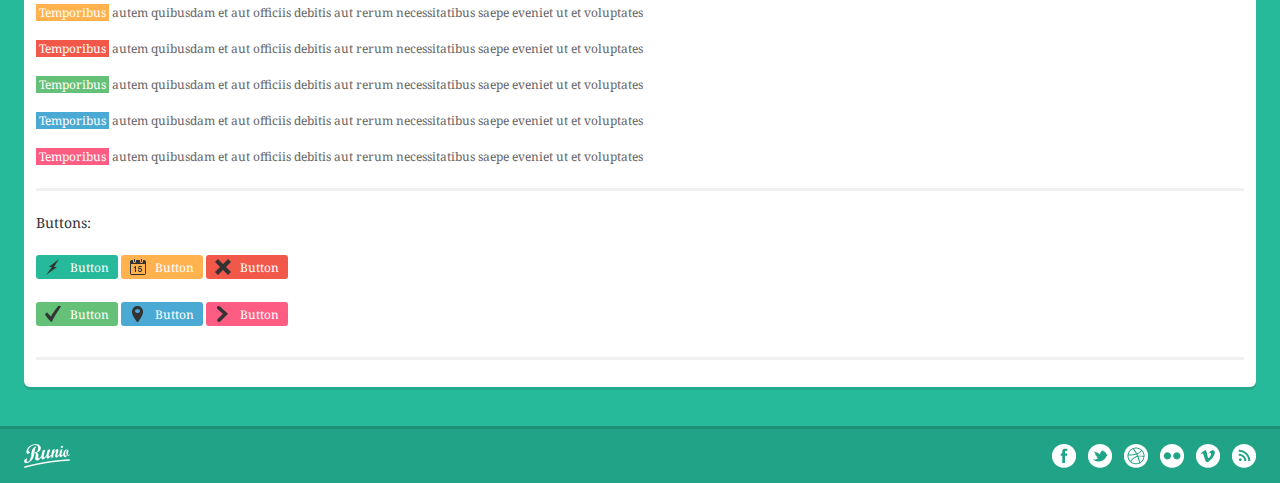
<file: typography.html>
<!DOCTYPE html>
<html>
<head>
<title>runio | Mobile HTML/CSS Portfolio Template</title>
<!-- meta tags start -->
<meta http-equiv="Content-Type" content="text/html; charset=utf-8" />
<meta name="Keywords" content="runio, premium, mobile, template, HTML, CSS" />
<meta name="Description" content="Premium mobile HTML/CSS template." />
<meta name="viewport" content="width=device-width, initial-scale=1, maximum-scale=1, user-scalable=no" />
<!-- meta tags end -->

<!-- favorite icon starts -->
<link rel="shortcut icon" href="images/common/favicon.ico" type="image/x-icon" />
<!-- favorite icon ends -->

<!-- Google fonts start -->
<link href='http://fonts.googleapis.com/css?family=Droid+Serif:400,700,400italic,700italic' rel='stylesheet' type='text/css' />
<!-- Google fonts end -->

<!-- CSS files start -->
<link href="css/framework.css" rel="stylesheet" type="text/css" media="all" />
<link href="css/colorbox.css" rel="stylesheet" type="text/css" media="all" />
<link href="css/elements.css" rel="stylesheet" type="text/css" media="all" />
<link href="css/style.css" rel="stylesheet" type="text/css" media="all" />
<link href="css/responsive.css" rel="stylesheet" type="text/css" media="screen" />
<link href="css/hidpi.css" rel="stylesheet" type="text/css" media="screen" />
<link href="css/skin.css" rel="stylesheet" type="text/css" media="all" />
<link href="css/custom.css" rel="stylesheet" type="text/css" media="all" />
<!-- CSS files end -->

<!-- JavaScript files start -->
<script type="text/javascript" src="js/jquery.min.js"></script>
<script type="text/javascript" src="js/effects.jquery-ui.min.js"></script>
<script type="text/javascript" src="js/jquery.nivo-slider.min.js"></script>
<script type="text/javascript" src="js/jquery.colorbox.min.js"></script>
<script type="text/javascript" src="js/custom.js"></script>
<!-- JavaScript files end -->
</head>
<body>
<!-- website wrapper starts -->
<div class="websiteWrapper"> 
  
  <!-- main menu wrapper starts -->
  <ul class="mainMenuWrapper">
    <li><a href="index.html">Landing Page</a></li>
    <li><a href="home.html">Home</a></li>
    <li class="currentPage"><a href="typography.html">About</a> </li>
    <li><a href="faq.html">FAQ Page</a></li>
    <li><a href="404.html">404 Page</a></li>
    <li><a href="portfolioOneColumn.html">Portfolio One</a></li>
    <li><a href="portfolioTwoColumns.html">Portfolio Two</a></li>
    <li><a href="portfolioOneColumnFilterable.html">Filterable Portfolio One</a></li>
    <li><a href="portfolioTwoColumnsFilterable.html">Filterable Portfolio Two</a></li>
    <li><a href="singleProject.html">Single Portfolio Project</a></li>
    <li><a href="blog.html">Blog</a> </li>
    <li><a href="singlePost.html">Single Post</a></li>
    <li><a href="contact.html">Contact</a></li>
  </ul>
  <!-- main menu wrapper ends --> 
  
  <!-- header wrapper starts -->
  <div class="headerOuterWrapper">
    <div class="headerWrapper"> <a href="#" class="mainMenuButton"><span>Menu</span></a></div>
  </div>
  <!-- header wrapper ends -->
  
  <!-- page wrapper starts -->
  <div class="pageWrapper"> 
    
    <!-- page content wrapper starts -->
    <div class="pageContentWrapper"> 
      <!-- page title starts -->
      <h3 class="pageTitle">About "runio"</h3>
      <!-- page title ends -->
      <p>Welcome to "runio"!</p>
      <p>If you are looking for a versatile mobile template that will work on all mobile devices not just smartphones, then you found the right one.</p>
      <p>"runio" is not just another responsive template limited to certain screen sizes. This template has a liquid structure based on a {solid} Css framework that will adapt to any screen, including retina displays.</p>
      <div class="textBreakBoth"></div>
      <h4>Columns:</h4>
      <!-- one half start -->
      <div class="columnWrapper oneHalf">
        <h4>1/2</h4>
        <p>Et harum quidem rerum facilis est et expedita distinctio. Nam libero tempore, cum soluta nobis est eligendi opti.</p>
      </div>
      <div class="columnWrapper oneHalf lastColumn">
        <h4>1/2</h4>
        <p>Et harum quidem rerum facilis est et expedita distinctio. Nam libero tempore, cum soluta nobis est eligendi opti.</p>
      </div>
      <!-- one half end -->
      <div class="clear"></div>
      <!-- one third start -->
      <div class="columnWrapper oneThird">
        <h4>1/3</h4>
        <p>At vero eos et accusamus et iusto odio dignissimos ducimus qui.</p>
      </div>
      <div class="columnWrapper oneThird">
        <h4>1/3</h4>
        <p>At vero eos et accusamus et iusto odio dignissimos ducimus qui.</p>
      </div>
      <div class="columnWrapper oneThird lastColumn">
        <h4>1/3</h4>
        <p>At vero eos et accusamus et iusto odio dignissimos ducimus qui.</p>
      </div>
      <!-- one third end -->
      <div class="clear"></div>
      <div class="textBreakBottom"></div>
      <h4 class="blockTitle">Tables:</h4>
      <!-- table starts -->
      <table>
        <thead>
          <tr>
            <th>Number</th>
            <th>Product</th>
            <th>Price</th>
            <th>Availability</th>
          </tr>
        </thead>
        <tbody>
          <tr>
            <td>1</td>
            <td>Vero</td>
            <td>$32</td>
            <td><span class="singleIconWrapper iconCheckmarkDark"></span></td>
          </tr>
          <tr>
            <td>2</td>
            <td>Ipsum</td>
            <td>$87</td>
            <td><span class="singleIconWrapper iconCheckmarkDark"></span></td>
          </tr>
          <tr>
            <td>3</td>
            <td>Amet</td>
            <td>$99</td>
            <td><span class="singleIconWrapper iconCheckmarkDark"></span></td>
          </tr>
          <tr>
            <td>4</td>
            <td>Dolor</td>
            <td>$169</td>
            <td><span class="singleIconWrapper iconNoDark"></span></td>
          </tr>
        </tbody>
      </table>
      <!-- table ends -->
      <div class="textBreakBottom"></div>
      <h4 class="blockTitle">Quotes:</h4>
      <!-- large quote starts -->
      <div class="quoteWrapper"> <a href="#" class="quoteAvatar"><img src="images/common/commentAvatarBg.png" alt=""></a>
        <blockquote>
          <p>"Excepteur sint occaecat cupidatat non proident, sunt in culpa qui officia deserunt mollit anim id est laborum."</p>
          <cite>- John Doe</cite></blockquote>
      </div>
      <!-- large quote ends --> 
      <!-- regular quote starts -->
      <blockquote>
        <p>"Excepteur sint occaecat cupidatat non proident, sunt in culpa qui officia deserunt mollit anim id est laborum."</p>
        <cite>- John Doe</cite> </blockquote>
      <!-- regular quote ends -->
      <div class="textBreakBoth"></div>
      <h4 class="blockTitle">Alert Boxes:</h4>
      <!-- alert box starts -->
      <div class="alertBox alertBoxWarning">
        <p class="alertBoxContent">Ut enim ad mini ma veniam, quis nostrum exerci tationem ullam corporis suscipit labor iosam.</p>
        <a href="#" class="alertBoxButton"></a> </div>
      <!-- alert box ends --> 
      <!-- alert box starts -->
      <div class="alertBox alertBoxStop">
        <p class="alertBoxContent">Ut enim ad mini ma veniam, quis nostrum exerci tationem ullam corporis suscipit labor iosam.</p>
        <a href="#" class="alertBoxButton"></a> </div>
      <!-- alert box ends --> 
      <!-- alert box starts -->
      <div class="alertBox alertBoxGo">
        <p class="alertBoxContent">Ut enim ad mini ma veniam, quis nostrum exerci tationem ullam corporis suscipit labor iosam.</p>
        <a href="#" class="alertBoxButton"></a> </div>
      <!-- alert box ends --> 
      <!-- alert box starts -->
      <div class="alertBox alertBoxInfo alertBoxTextBreak">
        <p class="alertBoxContent">Ut enim ad mini ma veniam, quis nostrum exerci tationem ullam corporis suscipit labor iosam.</p>
        <a href="#" class="alertBoxButton"></a> </div>
      <!-- alert box ends -->
      <div class="textBreakBoth"></div>
      <h4 class="blockTitle">Highlighted Texts:</h4>
      <!-- highlighted texts start -->
      <p><span class="highlight highlightDefault">Temporibus</span> autem quibusdam et aut officiis debitis aut rerum necessitatibus saepe eveniet ut et voluptates</p>
      <p><span class="highlight highlightOrange">Temporibus</span> autem quibusdam et aut officiis debitis aut rerum necessitatibus saepe eveniet ut et voluptates</p>
      <p><span class="highlight highlightRed">Temporibus</span> autem quibusdam et aut officiis debitis aut rerum necessitatibus saepe eveniet ut et voluptates</p>
      <p><span class="highlight highlightGreen">Temporibus</span> autem quibusdam et aut officiis debitis aut rerum necessitatibus saepe eveniet ut et voluptates</p>
      <p><span class="highlight highlightBlue">Temporibus</span> autem quibusdam et aut officiis debitis aut rerum necessitatibus saepe eveniet ut et voluptates</p>
      <p><span class="highlight highlightPink">Temporibus</span> autem quibusdam et aut officiis debitis aut rerum necessitatibus saepe eveniet ut et voluptates</p>
      <!-- highlighted texts end -->
      <div class="textBreakBoth"></div>
      <h4 class="blockTitle">Buttons:</h4>
      <!-- buttons start -->
      <p><a href="#" class="buttonWrapper buttonDefault buttonBolt">Button</a> <a href="#" class="buttonWrapper buttonOrange buttonCalendar">Button</a> <a href="#" class="buttonWrapper buttonRed buttonNo">Button</a></p>
      <p><a href="#" class="buttonWrapper buttonGreen buttonCheckmark">Button</a> <a href="#" class="buttonWrapper buttonBlue buttonLocation">Button</a> <a href="#" class="buttonWrapper buttonPink buttonArrowRight">Button</a></p>
      <div class="pageSpacer"></div>
      <div class="pageSpacer"></div>
      <!-- buttons end -->
      <div class="textBreakBottom"></div>
    </div>
    <!-- page content wrapper ends --> 
    
  </div>
  <!-- page wrapper ends --> 
  
  <!-- footer wrapper starts -->
  <div class="footerWrapper"> 
    <!-- footer logo starts --> 
    <a href="index.html" class="footerLogo"><img src="images/common/footerLogo.png" class="" alt=""/></a> 
    <!-- footer logo ends --> 
    <!-- footer social icons wrapper starts -->
    <div class="footerSocialIconsWrapper"> <a href="#" class="footerSocialIcon footerFacebookIcon"></a> <a href="#" class="footerSocialIcon footerTwitterIcon"></a> <a href="#" class="footerSocialIcon footerDribbbleIcon"></a> <a href="#" class="footerSocialIcon footerFlickrIcon"></a> <a href="#" class="footerSocialIcon footerVimeoIcon"></a> <a href="#" class="footerSocialIcon footerRssIcon"></a> </div>
    <!-- footer social icons wrapper ends --> 
  </div>
  <!-- footer wrapper ends --> 
  
</div>
<!-- website wrapper ends -->
</body>
</html>
</file>
<file: css/framework.css>
/*////////////////////////////////////////////////////////////////////////////////////////////////////////////////////////*/
/*
Framework Name: {solid}
Author: pixek
Author URL: http://pixek.com
Description: A basic CSS framework.
Version: 1.1.0.130903
License: You are NOT allowed to use this framework in any type of projects, personal or commercial, without a valid license.
*/
/*////////////////////////////////////////////////////////////////////////////////////////////////////////////////////////*/



/*////////////////////////////////////////////////////////////////////////////////////////////////////////////////////////*/
/*//////////////////// Framework CSS Rules Start                                                                          */
/*////////////////////////////////////////////////////////////////////////////////////////////////////////////////////////*/
* {
	margin: 0;
	padding: 0;
	border: 0;
	font-size: 100%;
	vertical-align: baseline;
	outline: none;
	font-size-adjust: none;
	-webkit-text-size-adjust: none;
	-moz-text-size-adjust: none;
	-ms-text-size-adjust: none;
	appearance:normal;
	-webkit-appearance: none;
	-moz-appearance: none;
	border-radius:0px;
	-webkit-border-radius:0px;
	-moz-border-radius:0px;
}
*:focus {
	outline: none;
}
body {
	margin: 0;
	padding: 0;
	font-family: 'Droid Sans', 'Helvetica Neue', Helvetica, Arial, sans-serif;
	font-size: 12px;
	color: #666;
	background: #fefefe;
	line-height: 18px;
}
::selection {
	background-color: #1cbbb4;
	color: #fff;
}
div, a, p, img, ul, ol, blockquote, form, fieldset, textarea, input, label, iframe, code, pre {
	display: block;
	overflow: hidden;
	position: relative;
}
p {
	line-height: 18px;
	margin-bottom: 18px;
	font-size: 12px;
}
p > a {
	color: #1cbbb4;
	display: inline;
	text-decoration: none;
}
p > a:hover {
	text-decoration: underline;
}
p > span {
	display: inline;
}
span > a {
	display: inline;
}
a > span {
	display: inline;
}
a {
	text-decoration: none;
	color: #1cbbb4;
}
a:hover {
	text-decoration: underline;
}
h1, h2, h3, h4, h5, h6 {
	font-family: 'Droid Sans', 'Helvetica Neue', Helvetica, Arial, sans-serif;
	font-weight: bold;
	color: #333;
	margin-bottom: 18px;
}
h1 {
	font-size: 20px;
	line-height: 23px;
}
h2 {
	font-size: 18px;
	line-height: 21px;
	padding-bottom: 1px;
}
h3 {
	font-size: 16px;
	line-height: 20px;
	padding-top: 1px;
}
h4 {
	font-size: 14px;
	line-height: 18px;
	padding-bottom: 1px;
}
h5 {
	font-size: 12px;
	line-height: 18px;
}
h6 {
	font-size: 10px;
	line-height: 16px;
}
h1 > a, h2 > a, h3 > a, h4 > a, h5 > a, h6 > a {
	color: #333;
	display: inline;
}
textarea {
	margin-bottom: 27px;
	border: 1px solid #e9e9e9;
	padding-left: 12px;
	padding-right: 12px;
	padding-top: 9px;
	padding-bottom: 9px;
	font-family: 'Droid Sans', 'Helvetica Neue', Helvetica, Arial, sans-serif;
	background-color: #f6f6f6;
	line-height: 18px;
	color: #666;
	width: 180px;
	height: 90px;
	overflow-y:auto;
}
input[type="text"], input[type="password"] {
	margin-bottom: 27px;
	border: 1px solid #e9e9e9;
	padding-left: 12px;
	padding-right: 12px;
	padding-top: 9px;
	padding-bottom: 9px;
	font-family: 'Droid Sans', 'Helvetica Neue', Helvetica, Arial, sans-serif;
	background-color: #f6f6f6;
	color: #666;
	height: 16px;
	line-height: 16px;
	font-size: 12px;
	width: 180px;
}
input[type="submit"] {
	font-family: 'Droid Sans', 'Helvetica Neue', Helvetica, Arial, sans-serif;
	color: #e9e9e9;
	font-weight: bold;
	padding: 0px;
	background-color: #333;
	line-height: 24px;
	height: 24px;
	padding-left: 12px;
	padding-right: 12px;
}
input[type="submit"]:hover {
	cursor: pointer;
	color: #fff;
}
input:focus, textarea:focus {
	outline: 0;
	background-color: #fff;
	border-color: #e9e9e9;
}
fieldset > *:last-child {
	margin-bottom: 0px;
}
table {
	border-collapse: separate;
	border-spacing: 0;
	background-color: #f6f6f6;
	border-left: 1px solid #e9e9e9;
	border-top: 1px solid #e9e9e9;
	width: 100%;
	clear: both;
	margin-bottom: 27px;
}
thead {
}
th {
	height: 48px;
	line-height: 48px;
	vertical-align: middle;
	border-bottom: 1px solid #e9e9e9;
	border-right: 1px solid #e9e9e9;
	font-weight: bold;
	color: #555;
	background-color: #f6f6f6;
}
tr {
	line-height: 18px;
}
td {
	border-right: 1px solid #e9e9e9;
	border-bottom: 1px solid #e9e9e9;
	text-align: center;
	color: #666;
	padding-top: 9px;
	padding-bottom: 9px;
	line-height: 18px;
	vertical-align: middle;
	background-color: #fdfdfd;
}
tr:hover > td {
	background-color: #fff;
}
ul {
	list-style: square inside;
	margin-bottom: 27px;
	position:relative;
}
ol {
	list-style: decimal inside;
	margin-bottom: 27px;
	position:relative;
}
li {
	padding-left: 12px;
	line-height: 18px;
	margin-bottom:18px;
	display:list-item;
	position:relative;
}
ol > li:last-child, ul > li:last-child {
    margin-bottom:0px;	
}
.clear {
	clear: both;
	height: 0px;
	line-height: 0px;
}
/*////////////////////////////////////////////////////////////////////////////////////////////////////////////////////////*/
/*//////////////////// Framework CSS Rules End                                                                            */
/*////////////////////////////////////////////////////////////////////////////////////////////////////////////////////////*/
</file>
<file: css/colorbox.css>
/*
    ColorBox Core Style:
    The following CSS is consistent between example themes and should not be altered.
*/
#colorbox, #cboxOverlay, #cboxWrapper {
	position: absolute;
	top: 0;
	left: 0;
	z-index: 9999;
	overflow: hidden;
}
#cboxOverlay {
	position: fixed;
	width: 100%;
	height: 100%;
}
#cboxMiddleLeft, #cboxBottomLeft {
	clear: left;
}
#cboxContent {
	position: relative;
}
#cboxLoadedContent {
	overflow: auto;
}
#cboxTitle {
	margin: 0;
}
#cboxLoadingOverlay, #cboxLoadingGraphic {
	position: absolute;
	top: 0;
	left: 0;
	width: 100%;
	height: 100%;
}
#cboxPrevious, #cboxNext, #cboxClose, #cboxSlideshow {
	cursor: pointer;
}
.cboxPhoto {
	float: left;
	margin: auto;
	border: 0;
	display: block;
	max-width: none;
}
.cboxIframe {
	width: 100%;
	height: 100%;
	display: block;
	border: 0;
}
#colorbox, #cboxContent, #cboxLoadedContent {
	box-sizing: content-box;
	-moz-box-sizing: content-box;
	-webkit-box-sizing: content-box;
}
/* 
    User Style:
    Change the following styles to modify the appearance of ColorBox.  They are
    ordered & tabbed in a way that represents the nesting of the generated HTML.
*/
#cboxOverlay {
	background: #fff;
}
#colorbox {
}
#cboxContent {
}
.cboxIframe {
	background: #fff;
}
#cboxError {
	padding: 50px;
	border: 1px solid #ccc;
}
#cboxLoadedContent {
	border: 6px solid #333;
	background: #fff;
	border-radius: 6px;
}
#cboxTitle {
	position: absolute;
	top: -20px;
	left: 0;
	color: #ccc;
}
#cboxCurrent {
	position: absolute;
	top: -20px;
	right: 0px;
	color: #ccc;
}
#cboxSlideshow {
	position: absolute;
	top: -20px;
	right: 90px;
	color: #fff;
}
#cboxPrevious {
	position: absolute;
	top: 50%;
	left: 6px;
	margin-top: -32px;
	background: url(../images/colorbox/controls.png) no-repeat top left;
	width: 28px;
	height: 65px;
	text-indent: -9999px;
}
#cboxPrevious:hover {
	background-position: bottom left;
}
#cboxNext {
	position: absolute;
	top: 50%;
	right: 6px;
	margin-top: -32px;
	background: url(../images/colorbox/controls.png) no-repeat top right;
	width: 28px;
	height: 65px;
	text-indent: -9999px;
}
#cboxNext:hover {
	background-position: bottom right;
}
#cboxLoadingOverlay {
	background: #333;
	border-radius: 6px;
}
#cboxLoadingGraphic {
	background: url(../images/colorbox/loading.gif) no-repeat center center;
}
#cboxClose {
	position: absolute;
	top: 6px;
	right: 6px;
	display: block;
	background: url(../images/colorbox/controls.png) no-repeat top center;
	width: 24px;
	height: 24px;
	text-indent: -9999px;
}
#cboxClose:hover {
	background-position: bottom center;
}
</file>
<file: css/elements.css>
/*////////////////////////////////////////////////////////////////////////////////////////////////////////////////////////*/
/*//////////////////// Structure Elements CSS Rules Start                                                                 */
/*////////////////////////////////////////////////////////////////////////////////////////////////////////////////////////*/
.pageBreak {
	height: 0px;
	clear: both;
	margin-bottom: 27px;
	border-top: 3px solid #f0f0f0;
}
.pageBreakBottom {
	height: 0px;
	clear: both;
	border-top: 3px solid #f0f0f0;
}
.pageBreakBoth {
	height: 27px;
	clear: both;
	margin-bottom: 27px;
	border-bottom: 3px solid #f0f0f0;
}
.textBreak {
	height: 4px;
	clear: both;
	margin-bottom: 27px;
	border-bottom: 3px solid #f0f0f0;
}
.textBreakBoth {
	height: 4px;
	clear: both;
	margin-bottom: 23px;
	border-bottom: 3px solid #f0f0f0;
}
.textBreakBottom {
	height: 0px;
	clear: both;
	margin-bottom: 23px;
	border-top: 3px solid #f0f0f0;
}
.pageSpacer {
	height: 4px;
	background: none;
	clear: both;
	width: 100%;
}
.sectionBreak {
	height: 0px;
	clear: both;
	margin-bottom: 36px;
	border-top: 3px solid #f0f0f0;
}
/*////////////////////////////////////////////////////////////////////////////////////////////////////////////////////////*/
/*//////////////////// Structure Elements CSS Rules End                                                                   */
/*////////////////////////////////////////////////////////////////////////////////////////////////////////////////////////*/



/*////////////////////////////////////////////////////////////////////////////////////////////////////////////////////////*/
/*//////////////////// Elements CSS Rules Start                                                                           */
/*////////////////////////////////////////////////////////////////////////////////////////////////////////////////////////*/
.quoteWrapper {
	margin-bottom: 27px;
}
.quoteWrapper > .quoteAvatar {
	margin-right: 12px;
	float: left;
	height: 54px;
	width: 54px;
	border: 3px solid #f0f0f0;
}
.quoteWrapper > .quoteAvatar:hover {
}
.quoteWrapper > blockquote {
	background: none;
	border-left: 3px solid #f0f0f0;
	padding-left: 12px;
	padding-top: 6px;
	padding-bottom: 6px;
	font-style: italic;
	margin-bottom: 0px;
}
.quoteWrapper > blockquote cite {
	clear: both;
	color: #999;
	font-weight: bold;
}
blockquote {
	background: url(../images/common/quoteBg.png) 0 0 no-repeat;
	padding-left: 28px;
	padding-top: 0px;
	padding-bottom: 0px;
	font-style: italic;
	margin-bottom: 23px;
}
.blockquote cite {
	clear: both;
	color: #999;
	font-weight: bold;
}
.columnWrapper {
	margin-bottom: 27px;
}
.columnWrapper > *:last-child {
	margin-bottom: 0px;
}
.oneHalf {
	float: left;
	width: 46%;
	margin-right: 8%;
}
.oneThird {
	float: left;
	width: 30%;
	margin-right: 5%;
}
.oneFourth {
	float: left;
	width: 22%;
	margin-right: 4%;
}
.oneFifth {
	float: left;
	width: 16.8%;
	margin-right: 4%;
}
.oneSixth {
	float: left;
	width: 13.33%;
	margin-right: 4%;
}
.lastColumn {
	margin-right: 0px;
}
.testimonialsSectionWrapper {
	margin-bottom: 0px;
}
.buttonWrapper {
	height: 16px;
	padding: 4px;
	padding-right: 9px;
	padding-left: 9px;
	color: #fff;
	display: inline-block;
	background-position: 9px center;
	background-repeat: no-repeat;
}
.buttonWrapper:hover {
	text-decoration: none;
}
.buttonMarginRight {
	margin-right: 24px;
}
.buttonDefault, input.buttonDefault {
	background-color: #333;
}
.buttonRed:hover {
}
.buttonRed, input.buttonRed {
	background-color: #f25849;
}
.buttonRed:hover {
}
.buttonPink, input.buttonPink {
	background-color: #fe5d83;
}
.buttonPink:hover {
}
.buttonOrange, input.buttonOrange {
	background-color: #ffb24d;
}
.buttonOrange:hover {
}
.buttonGreen, input.buttonGreen {
	background-color: #65c178;
}
.buttonGreen:hover {
}
.buttonBlue, input.buttonBlue {
	background-color: #4baad3;
}
.buttonBlue:hover {
}
.buttonArrowLeft {
	background-image: url(../images/icons/smallIcons/16/2/iconArrowLeftBg16.png);
	padding-left: 34px;
}
.buttonArrowRight {
	background-image: url(../images/icons/smallIcons/16/2/iconArrowRightBg16.png);
	padding-left: 34px;
}
.buttonBolt {
	background-image: url(../images/icons/smallIcons/16/2/iconBoltBg16.png);
	padding-left: 34px;
}
.buttonCalendar {
	background-image: url(../images/icons/smallIcons/16/2/iconCalendarBg16.png);
	padding-left: 34px;
}
.buttonCamera {
	background-image: url(../images/icons/smallIcons/16/2/iconCameraBg16.png);
	padding-left: 34px;
}
.buttonCheckmark {
	background-image: url(../images/icons/smallIcons/16/2/iconCheckmarkBg16.png);
	padding-left: 34px;
}
.buttonComment {
	background-image: url(../images/icons/smallIcons/16/2/iconCommentBg16.png);
	padding-left: 34px;
}
.buttonDelete {
	background-image: url(../images/icons/smallIcons/16/2/iconDeleteBg16.png);
	padding-left: 34px;
}
.buttonEdit {
	background-image: url(../images/icons/smallIcons/16/2/iconEditBg16.png);
	padding-left: 34px;
}
.buttonEmail {
	background-image: url(../images/icons/smallIcons/16/2/iconEmailBg16.png);
	padding-left: 34px;
}
.buttonExpand {
	background-image: url(../images/icons/smallIcons/16/2/iconExpandBg16.png);
	padding-left: 34px;
}
.buttonFlag {
	background-image: url(../images/icons/smallIcons/16/2/iconFlagBg16.png);
	padding-left: 34px;
}
.buttonGear {
	background-image: url(../images/icons/smallIcons/16/2/iconGearBg16.png);
	padding-left: 34px;
}
.buttonGraph {
	background-image: url(../images/icons/smallIcons/16/2/iconGraphBg16.png);
	padding-left: 34px;
}
.buttonHome {
	background-image: url(../images/icons/smallIcons/16/2/iconHomeBg16.png);
	padding-left: 34px;
}
.buttonLocation {
	background-image: url(../images/icons/smallIcons/16/2/iconLocationBg16.png);
	padding-left: 34px;
}
.buttonMinus {
	background-image: url(../images/icons/smallIcons/16/2/iconMinusBg16.png);
	padding-left: 34px;
}
.buttonMobile {
	background-image: url(../images/icons/smallIcons/16/2/iconMobileBg16.png);
	padding-left: 34px;
}
.buttonNo {
	background-image: url(../images/icons/smallIcons/16/2/iconNoBg16.png);
	padding-left: 34px;
}
.buttonPlus {
	background-image: url(../images/icons/smallIcons/16/2/iconPlusBg16.png);
	padding-left: 34px;
}
.buttonRefresh {
	background-image: url(../images/icons/smallIcons/16/2/iconRefreshBg16.png);
	padding-left: 34px;
}
.buttonSearch {
	background-image: url(../images/icons/smallIcons/16/2/iconSearchBg16.png);
	padding-left: 34px;
}
.buttonStar {
	background-image: url(../images/icons/smallIcons/16/2/iconStarBg16.png);
	padding-left: 34px;
}
.buttonTag {
	background-image: url(../images/icons/smallIcons/16/2/iconTagBg16.png);
	padding-left: 34px;
}
.servicesPageContent {
	padding-bottom: 0px;
}
.serviceWrapper {
	border-bottom: 1px solid #f0f0f0;
	padding-bottom: 27px;
}
.serviceWrapper > .buttonWrapper {
	margin-top: 4px;
}
.serviceIcon {
	height: 32px;
	display: block;
	padding-left: 44px;
	line-height: 32px;
	font-size: 14px;
	margin-bottom: 18px;
	color: #fff;
}
.serviceIconArrowDownLight {
	background: url(../images/icons/servicesIcons/32/1/iconArrowDownBg32.png) 0 0 no-repeat;
}
.serviceIconAttachLight {
	background: url(../images/icons/servicesIcons/32/1/iconAttachBg32.png) 0 0 no-repeat;
}
.serviceIconBoltLight {
	background: url(../images/icons/servicesIcons/32/1/iconBoltBg32.png) 0 0 no-repeat;
}
.serviceIconCameraLight {
	background: url(../images/icons/servicesIcons/32/1/iconCameraBg32.png) 0 0 no-repeat;
}
.serviceIconCartLight {
	background: url(../images/icons/servicesIcons/32/1/iconCartBg32.png) 0 0 no-repeat;
}
.serviceIconChartLight {
	background: url(../images/icons/servicesIcons/32/1/iconChartBg32.png) 0 0 no-repeat;
}
.serviceIconCheckmarkLight {
	background: url(../images/icons/servicesIcons/32/1/iconCheckmarkBg32.png) 0 0 no-repeat;
}
.serviceIconClockLight {
	background: url(../images/icons/servicesIcons/32/1/iconClockBg32.png) 0 0 no-repeat;
}
.serviceIconCommentLight {
	background: url(../images/icons/servicesIcons/32/1/iconCommentBg32.png) 0 0 no-repeat;
}
.serviceIconDollarLight {
	background: url(../images/icons/servicesIcons/32/1/iconDollarBg32.png) 0 0 no-repeat;
}
.serviceIconFilesLight {
	background: url(../images/icons/servicesIcons/32/1/iconFilesBg32.png) 0 0 no-repeat;
}
.serviceIconFlagLight {
	background: url(../images/icons/servicesIcons/32/1/iconFlagBg32.png) 0 0 no-repeat;
}
.serviceIconGearLight {
	background: url(../images/icons/servicesIcons/32/1/iconGearBg32.png) 0 0 no-repeat;
}
.serviceIconGlobeLight {
	background: url(../images/icons/servicesIcons/32/1/iconGlobeBg32.png) 0 0 no-repeat;
}
.serviceIconHeartLight {
	background: url(../images/icons/servicesIcons/32/1/iconHeartBg32.png) 0 0 no-repeat;
}
.serviceIconInfoLight {
	background: url(../images/icons/servicesIcons/32/1/iconInfoBg32.png) 0 0 no-repeat;
}
.serviceIconKeyLight {
	background: url(../images/icons/servicesIcons/32/1/iconKeyBg32.png) 0 0 no-repeat;
}
.serviceIconLinkLight {
	background: url(../images/icons/servicesIcons/32/1/iconLinkBg32.png) 0 0 no-repeat;
}
.serviceIconNoLight {
	background: url(../images/icons/servicesIcons/32/1/iconNoBg32.png) 0 0 no-repeat;
}
.serviceIconRefreshLight {
	background: url(../images/icons/servicesIcons/32/1/iconRefreshBg32.png) 0 0 no-repeat;
}
.serviceIconScreenLight {
	background: url(../images/icons/servicesIcons/32/1/iconScreenBg32.png) 0 0 no-repeat;
}
.serviceIconSearchLight {
	background: url(../images/icons/servicesIcons/32/1/iconSearchBg32.png) 0 0 no-repeat;
}
.serviceIconUserLight {
	background: url(../images/icons/servicesIcons/32/1/iconUserBg32.png) 0 0 no-repeat;
}
.serviceIconWarningLight {
	background: url(../images/icons/servicesIcons/32/1/iconWarningBg32.png) 0 0 no-repeat;
}
.serviceIconArrowDownDark {
	background: url(../images/icons/servicesIcons/32/2/iconArrowDownBg32.png) 0 0 no-repeat;
}
.serviceIconAttachDark {
	background: url(../images/icons/servicesIcons/32/2/iconAttachBg32.png) 0 0 no-repeat;
}
.serviceIconBoltDark {
	background: url(../images/icons/servicesIcons/32/2/iconBoltBg32.png) 0 0 no-repeat;
}
.serviceIconCameraDark {
	background: url(../images/icons/servicesIcons/32/2/iconCameraBg32.png) 0 0 no-repeat;
}
.serviceIconCartDark {
	background: url(../images/icons/servicesIcons/32/2/iconCartBg32.png) 0 0 no-repeat;
}
.serviceIconChartDark {
	background: url(../images/icons/servicesIcons/32/2/iconChartBg32.png) 0 0 no-repeat;
}
.serviceIconCheckmarkDark {
	background: url(../images/icons/servicesIcons/32/2/iconCheckmarkBg32.png) 0 0 no-repeat;
}
.serviceIconClockDark {
	background: url(../images/icons/servicesIcons/32/2/iconClockBg32.png) 0 0 no-repeat;
}
.serviceIconCommentDark {
	background: url(../images/icons/servicesIcons/32/2/iconCommentBg32.png) 0 0 no-repeat;
}
.serviceIconDollarDark {
	background: url(../images/icons/servicesIcons/32/2/iconDollarBg32.png) 0 0 no-repeat;
}
.serviceIconFilesDark {
	background: url(../images/icons/servicesIcons/32/2/iconFilesBg32.png) 0 0 no-repeat;
}
.serviceIconFlagDark {
	background: url(../images/icons/servicesIcons/32/2/iconFlagBg32.png) 0 0 no-repeat;
}
.serviceIconGearDark {
	background: url(../images/icons/servicesIcons/32/2/iconGearBg32.png) 0 0 no-repeat;
}
.serviceIconGlobeDark {
	background: url(../images/icons/servicesIcons/32/2/iconGlobeBg32.png) 0 0 no-repeat;
}
.serviceIconHeartDark {
	background: url(../images/icons/servicesIcons/32/2/iconHeartBg32.png) 0 0 no-repeat;
}
.serviceIconInfoDark {
	background: url(../images/icons/servicesIcons/32/2/iconInfoBg32.png) 0 0 no-repeat;
}
.serviceIconKeyDark {
	background: url(../images/icons/servicesIcons/32/2/iconKeyBg32.png) 0 0 no-repeat;
}
.serviceIconLinkDark {
	background: url(../images/icons/servicesIcons/32/2/iconLinkBg32.png) 0 0 no-repeat;
}
.serviceIconNoDark {
	background: url(../images/icons/servicesIcons/32/2/iconNoBg32.png) 0 0 no-repeat;
}
.serviceIconRefreshDark {
	background: url(../images/icons/servicesIcons/32/2/iconRefreshBg32.png) 0 0 no-repeat;
}
.serviceIconScreenDark {
	background: url(../images/icons/servicesIcons/32/2/iconScreenBg32.png) 0 0 no-repeat;
}
.serviceIconSearchDark {
	background: url(../images/icons/servicesIcons/32/2/iconSearchBg32.png) 0 0 no-repeat;
}
.serviceIconUserDark {
	background: url(../images/icons/servicesIcons/32/2/iconUserBg32.png) 0 0 no-repeat;
}
.serviceIconWarningDark {
	background: url(../images/icons/servicesIcons/32/2/iconWarningBg32.png) 0 0 no-repeat;
}
.highlight {
	height: 18px;
	line-height: 18px;
	color: #fff;
	display: inline;
	padding-left: 3px;
	padding-right: 3px;	
}
.highlightDefault{
    background-color: #333;
}
.highlightOrange {
	background-color: #ffb24d;
}
.highlightRed {
	background-color: #f25849;
}
.highlightGreen {
	background-color: #65c178;
}
.highlightBlue {
	background-color: #4baad3;
}
.highlightPink {
	background-color: #fe5d83;
}
.alertBox {
	padding-top: 20px;
	padding-right: 38px;
	padding-left: 40px;
	padding-bottom: 20px;
	color: #333;
	background-position: 12px 21px;
	background-repeat: no-repeat;
	margin-bottom: 27px;
}
.alertBoxTextBreak {
	margin-bottom: 23px;
}
.alertBoxWarning {
	background-color: #ffb24d;
	background-image: url(../images/common/alertBoxWarningBg.png);
}
.alertBoxStop {
	background-color: #f25849;
	background-image: url(../images/common/alertBoxStopBg.png);
}
.alertBoxGo {
	background-color: #65c178;
	background-image: url(../images/common/alertBoxGoBg.png);
}
.alertBoxInfo {
	background-color: #4baad3;
	background-image: url(../images/common/alertBoxInfoBg.png);
}
.alertBoxContent {
	border-left: 1px solid rgba(0, 0, 0, 0.18);
	padding-left: 12px;
	margin-bottom: 0px;
}
.alertBoxButton {
	position: absolute;
	top: 10px;
	right: 10px;
	height: 16px;
	width: 16px;
	background: url(../images/common/alertBoxButtonBg.png) 0 0 no-repeat;
}
.accordionWrapper > *:last-child {
	margin-bottom: 0px;
}
.accordionItemWrapper {
	margin-bottom: 27px;
}
.accordionButton {
	background-color: #f0f0f0;
	padding: 6px;
	font-size: 12px;
	height: 24px;
	line-height: 24px;
	color: #666;
}
.accordionButton .accordionButtonIcon {
	background: url(../images/skins/default/accordionButtonBg.png) 0 0 no-repeat;
	height: 16px;
	width: 16px;
	margin-right: 12px;
	display: inline-block;
	margin-top: 4px;
	margin-left: 6px;
	float: left;
}
.accordionButton .accordionButtonTitle {
	float: left;
}
.accordionButton:hover {
	text-decoration: none;
}
.currentAccordion .accordionButtonIcon {
	background-position: 0px -16px;
}
.accordionContentWrapper {
	display: none;
}
.accordionContent {
	padding: 12px;
	border: 1px solid #f0f0f0;
	margin-top: 27px;
}
.accordionContentWrapper .accordionContent > *:last-child {
	margin-bottom: 0px;
}
.largeImage {
	border: 3px solid #f0f0f0;
	margin-bottom: 23px;
	width: 100%;
	height: auto;
	box-sizing: border-box;
	-webkit-box-sizing: border-box;
	-moz-box-sizing: border-box;
}
.iconWrapper {
	min-height: 16px;
	padding-left: 25px;
	background-position: left center;
	background-repeat: no-repeat;
}
.singleIconWrapper {
	padding-left: 16px;
	padding-top: 1px;
	padding-bottom: 1px;
	background-position: left center;
	background-repeat: no-repeat;
	display: inline;
}
.singleIconText {
	padding-left: 28px;
}
.iconArrowLeftLight {
	background-image: url(../images/icons/smallIcons/16/1/iconArrowLeftBg16.png);
}
.iconArrowRightLight {
	background-image: url(../images/icons/smallIcons/16/1/iconArrowRightBg16.png);
}
.iconBoltLight {
	background-image: url(../images/icons/smallIcons/16/1/iconBoltBg16.png);
}
.iconCalendarLight {
	background-image: url(../images/icons/smallIcons/16/1/iconCalendarBg16.png);
}
.iconCameraLight {
	background-image: url(../images/icons/smallIcons/16/1/iconCameraBg16.png);
}
.iconCheckmarkLight {
	background-image: url(../images/icons/smallIcons/16/1/iconCheckmarkBg16.png);
}
.iconCommentLight {
	background-image: url(../images/icons/smallIcons/16/1/iconCommentBg16.png);
}
.iconDeleteLight {
	background-image: url(../images/icons/smallIcons/16/1/iconDeleteBg16.png);
}
.iconEditLight {
	background-image: url(../images/icons/smallIcons/16/1/iconEditBg16.png);
}
.iconEmailLight {
	background-image: url(../images/icons/smallIcons/16/1/iconEmailBg16.png);
}
.iconExpandLight {
	background-image: url(../images/icons/smallIcons/16/1/iconExpandBg16.png);
}
.iconFlagLight {
	background-image: url(../images/icons/smallIcons/16/1/iconFlagBg16.png);
}
.iconGearLight {
	background-image: url(../images/icons/smallIcons/16/1/iconGearBg16.png);
}
.iconGraphLight {
	background-image: url(../images/icons/smallIcons/16/1/iconGraphBg16.png);
}
.iconHomeLight {
	background-image: url(../images/icons/smallIcons/16/1/iconHomeBg16.png);
}
.iconLocationLight {
	background-image: url(../images/icons/smallIcons/16/1/iconLocationBg16.png);
}
.iconMinusLight {
	background-image: url(../images/icons/smallIcons/16/1/iconMinusBg16.png);
}
.iconMobileLight {
	background-image: url(../images/icons/smallIcons/16/1/iconMobileBg16.png);
}
.iconNoLight {
	background-image: url(../images/icons/smallIcons/16/1/iconNoBg16.png);
}
.iconPlusLight {
	background-image: url(../images/icons/smallIcons/16/1/iconPlusBg16.png);
}
.iconRefreshLight {
	background-image: url(../images/icons/smallIcons/16/1/iconRefreshBg16.png);
}
.iconSearchLight {
	background-image: url(../images/icons/smallIcons/16/1/iconSearchBg16.png);
}
.iconStarLight {
	background-image: url(../images/icons/smallIcons/16/1/iconStarBg16.png);
}
.iconTagLight {
	background-image: url(../images/icons/smallIcons/16/1/iconTagBg16.png);
}
.iconArrowLeftDark {
	background-image: url(../images/icons/smallIcons/16/2/iconArrowLeftBg16.png);
}
.iconArrowRightDark {
	background-image: url(../images/icons/smallIcons/16/2/iconArrowRightBg16.png);
}
.iconBoltDark {
	background-image: url(../images/icons/smallIcons/16/2/iconBoltBg16.png);
}
.iconCalendarDark {
	background-image: url(../images/icons/smallIcons/16/2/iconCalendarBg16.png);
}
.iconCameraDark {
	background-image: url(../images/icons/smallIcons/16/2/iconCameraBg16.png);
}
.iconCheckmarkDark {
	background-image: url(../images/icons/smallIcons/16/2/iconCheckmarkBg16.png);
}
.iconCommentDark {
	background-image: url(../images/icons/smallIcons/16/2/iconCommentBg16.png);
}
.iconDeleteDark {
	background-image: url(../images/icons/smallIcons/16/2/iconDeleteBg16.png);
}
.iconEditDark {
	background-image: url(../images/icons/smallIcons/16/2/iconEditBg16.png);
}
.iconEmailDark {
	background-image: url(../images/icons/smallIcons/16/2/iconEmailBg16.png);
}
.iconExpandDark {
	background-image: url(../images/icons/smallIcons/16/2/iconExpandBg16.png);
}
.iconFlagDark {
	background-image: url(../images/icons/smallIcons/16/2/iconFlagBg16.png);
}
.iconGearDark {
	background-image: url(../images/icons/smallIcons/16/2/iconGearBg16.png);
}
.iconGraphDark {
	background-image: url(../images/icons/smallIcons/16/2/iconGraphBg16.png);
}
.iconHomeDark {
	background-image: url(../images/icons/smallIcons/16/2/iconHomeBg16.png);
}
.iconLocationDark {
	background-image: url(../images/icons/smallIcons/16/2/iconLocationBg16.png);
}
.iconMinusDark {
	background-image: url(../images/icons/smallIcons/16/2/iconMinusBg16.png);
}
.iconMobileDark {
	background-image: url(../images/icons/smallIcons/16/2/iconMobileBg16.png);
}
.iconNoDark {
	background-image: url(../images/icons/smallIcons/16/2/iconNoBg16.png);
}
.iconPlusDark {
	background-image: url(../images/icons/smallIcons/16/2/iconPlusBg16.png);
}
.iconRefreshDark {
	background-image: url(../images/icons/smallIcons/16/2/iconRefreshBg16.png);
}
.iconSearchDark {
	background-image: url(../images/icons/smallIcons/16/2/iconSearchBg16.png);
}
.iconStarDark {
	background-image: url(../images/icons/smallIcons/16/2/iconStarBg16.png);
}
.iconTagDark {
	background-image: url(../images/icons/smallIcons/16/2/iconTagBg16.png);
}
.socialIconFacebookLight {
	background-image: url(../images/icons/socialIcons/16/1/iconFacebookBg16.png);
}
.socialIconRssLight {
	background-image: url(../images/icons/socialIcons/16/1/iconRssBg16.png);
}
.socialIconDribbbleLight {
	background-image: url(../images/icons/socialIcons/16/1/iconDribbbleBg16.png);
}
.socialIconVimeoLight {
	background-image: url(../images/icons/socialIcons/16/1/iconVimeoBg16.png);
}
.socialIconTwitterLight {
	background-image: url(../images/icons/socialIcons/16/1/iconTwitterBg16.png);
}
.socialIconDeviantArtLight {
	background-image: url(../images/icons/socialIcons/16/1/iconDeviantArtBg16.png);
}
.socialIconLinkedInLight {
	background-image: url(../images/icons/socialIcons/16/1/iconLinkedInBg16.png);
}
.socialIconYouTubeLight {
	background-image: url(../images/icons/socialIcons/16/1/iconYouTubeBg16.png);
}
.socialIconPicasaLight {
	background-image: url(../images/icons/socialIcons/16/1/iconPicasaBg16.png);
}
.socialIconFlickrLight {
	background-image: url(../images/icons/socialIcons/16/1/iconFlickrBg16.png);
}
.socialIconSkypeLight {
	background-image: url(../images/icons/socialIcons/16/1/iconSkypeBg16.png);
}
.socialIconWordPressLight {
	background-image: url(../images/icons/socialIcons/16/1/iconWordPressBg16.png);
}
.socialIconFacebookDark {
	background-image: url(../images/icons/socialIcons/16/2/iconFacebookBg16.png);
}
.socialIconRssDark {
	background-image: url(../images/icons/socialIcons/16/2/iconRssBg16.png);
}
.socialIconDribbbleDark {
	background-image: url(../images/icons/socialIcons/16/2/iconDribbbleBg16.png);
}
.socialIconVimeoDark {
	background-image: url(../images/icons/socialIcons/16/2/iconVimeoBg16.png);
}
.socialIconTwitterDark {
	background-image: url(../images/icons/socialIcons/16/2/iconTwitterBg16.png);
}
.socialIconDeviantArtDark {
	background-image: url(../images/icons/socialIcons/16/2/iconDeviantArtBg16.png);
}
.socialIconLinkedInDark {
	background-image: url(../images/icons/socialIcons/16/2/iconLinkedInBg16.png);
}
.socialIconYouTubeDark {
	background-image: url(../images/icons/socialIcons/16/2/iconYouTubeBg16.png);
}
.socialIconPicasaDark {
	background-image: url(../images/icons/socialIcons/16/2/iconPicasaBg16.png);
}
.socialIconFlickrDark {
	background-image: url(../images/icons/socialIcons/16/2/iconFlickrBg16.png);
}
.socialIconSkypeDark {
	background-image: url(../images/icons/socialIcons/16/2/iconSkypeBg16.png);
}
.socialIconWordPressDark {
	background-image: url(../images/icons/socialIcons/16/2/iconWordPressBg16.png);
}
.pageWrapper > .accordionWrapper:last-child > .accordionItemWrapper:last-child {
	margin-bottom: 0px;
}
.columnWrapper > .accordionWrapper:last-child > .accordionItemWrapper:last-child {
	margin-bottom: 0px;
}
/*////////////////////////////////////////////////////////////////////////////////////////////////////////////////////////*/
/*//////////////////// Elements CSS Rules End                                                                             */
/*////////////////////////////////////////////////////////////////////////////////////////////////////////////////////////*/
</file>
<file: css/style.css>
/*////////////////////////////////////////////////////////////////////////////////////////////////////////////////////////*/
/*
Template Name: runio
Author: Cosmin Cotor
Author ThemeForest URL: http://themeforest.net/user/cosmincotor
Author Website: http://pixek.com/
Version: 1.0.0
License: Commercial
*/
/*////////////////////////////////////////////////////////////////////////////////////////////////////////////////////////*/



/*////////////////////////////////////////////////////////////////////////////////////////////////////////////////////////*/
/*//////////////////// Customized Framework CSS Rules Start                                                               */
/*////////////////////////////////////////////////////////////////////////////////////////////////////////////////////////*/
body {
	background-color: #26ba9a;
	font-family: 'Droid Serif', 'Helvetica Neue', Helvetica, Arial, sans-serif;
}
p > a {
	color: #26BA9A;
}
a {
	color: #26BA9A;
}
h1, h2, h3, h4, h5, h6 {
	font-family: 'Droid Serif', 'Helvetica Neue', Helvetica, Arial, sans-serif;
	font-weight: normal;
}
input[type="text"], input[type="password"] {
	transition: background-color 0.3s;
	-webkit-transition: background-color 0.3s;
	-moz-transition: background-color 0.3s;
	color: #999;
	font-family: 'Droid Serif', 'Helvetica Neue', Helvetica, Arial, sans-serif;
	border-radius: 3px;
}
textarea {
	transition: background-color 0.3s;
	-webkit-transition: background-color 0.3s;
	-moz-transition: background-color 0.3s;
	color: #999;
	font-family: 'Droid Serif', 'Helvetica Neue', Helvetica, Arial, sans-serif;
	border-radius: 3px;
}
input:focus, textarea:focus {
	transition: background-color 0.3s;
	-webkit-transition: background-color 0.3s;
	-moz-transition: background-color 0.3s;
}
input[type="submit"] {
	font-family: 'Droid Serif', 'Helvetica Neue', Helvetica, Arial, sans-serif;
}
table {
	background-color: transparent;
	border-left: 1px solid #f0f0f0;
	border-top: 1px solid #f0f0f0;
}
thead {
}
th {
	border-bottom: 1px solid #f0f0f0;
	border-right: 1px solid #f0f0f0;
	color: #333;
	background-color: #f0f0f0;
}
tr {
	line-height: 18px;
}
td {
	border-right: 1px solid #f0f0f0;
	border-bottom: 1px solid #f0f0f0;
	color: #999;
	background-color: transparent;
}
tr:hover > td {
	background-color: #f6f6f6;
}
/*////////////////////////////////////////////////////////////////////////////////////////////////////////////////////////*/
/*//////////////////// Customized Framework CSS Rules End                                                                 */
/*////////////////////////////////////////////////////////////////////////////////////////////////////////////////////////*/



/*////////////////////////////////////////////////////////////////////////////////////////////////////////////////////////*/
/*//////////////////// Structure CSS Rules Start                                                                          */
/*////////////////////////////////////////////////////////////////////////////////////////////////////////////////////////*/
.websiteWrapper {
}
.pageWrapper {
	padding-top: 33px;
	margin-bottom: 36px;
}
.pageContentWrapper {
	background-color: #fff;
	padding-top: 18px;
	padding-left: 12px;
	padding-right: 12px;
	margin-left: 24px;
	margin-right: 24px;
	padding-bottom: 27px;
	box-shadow: 0px 3px 0px rgba(0,0,0,0.09);
	border-radius: 6px;
}
.pageWrapper > *:last-child, .pageContentWrapper > *:last-child {
	margin-bottom: 0px;
}
.pageWrapper .pageContentWrapper {
	margin-bottom: 3px; /* reset */
}
.pageTitle {
	border-bottom: 3px solid #f0f0f0;
	padding-bottom: 22px;
	margin-top: 2px;
	margin-bottom: 23px;
}
.blockTitle {
	margin-bottom: 22px;
}
/*////////////////////////////////////////////////////////////////////////////////////////////////////////////////////////*/
/*//////////////////// Structure CSS Rules End                                                                            */
/*////////////////////////////////////////////////////////////////////////////////////////////////////////////////////////*/



/*////////////////////////////////////////////////////////////////////////////////////////////////////////////////////////*/
/*//////////////////// Customized Elements CSS Rules Start                                                                */
/*////////////////////////////////////////////////////////////////////////////////////////////////////////////////////////*/
.buttonWrapper {
	border-radius: 3px;
}
.buttonDefault {
	background-color: #26BA9A;
}
.highlightDefault {
	background-color: #26BA9A;
}
.alertBox {
	border-radius: 3px;
}
.accordionButton {
	border-radius: 6px;
}
.accordionContent {
	border-radius: 6px;
}
/*////////////////////////////////////////////////////////////////////////////////////////////////////////////////////////*/
/*//////////////////// Customized Elements CSS Rules Start                                                                */
/*////////////////////////////////////////////////////////////////////////////////////////////////////////////////////////*/



/*////////////////////////////////////////////////////////////////////////////////////////////////////////////////////////*/
/*//////////////////// Header CSS Rules Start                                                                             */
/*////////////////////////////////////////////////////////////////////////////////////////////////////////////////////////*/
.headerOuterWrapper {
	z-index: 9999;
	height: 82px;
	overflow: visible;
}
.headerWrapper {
	padding-left: 24px;
	padding-right: 24px;
	z-index: 9990;
	height: 79px;
	border-top: 3px solid #23a98c;
	overflow: visible;
}
.mainMenuButton {
	height: 79px;
	width: 120px;
	background: url(../images/common/mainMenuButtonBg.png) 0px 0px no-repeat;
	position: absolute;
	left: 50%;
	margin-left: -60px;
	top: -3px;
	border-top: 3px solid #e8e8e8;
}
.mainMenuButton > span {
	display: block;
	height: 18px;
	line-height: 18px;
	color: #333;
	text-align: center;
	text-decoration: none;
	text-transform: uppercase;
	font-size: 18px;
	margin-top: 16px;
}
.mainMenuButton:hover {
	text-decoration: none;
}
.mainMenuWrapper {
	clear: both;
	display: none;
	background-color: #fff;
	padding-left: 24px;
	padding-right: 12px;
	margin: 0px;
	position: relative;
	width: 100%;
	border-top: 3px solid #26ba9a;
	padding-top: 24px;
	padding-bottom: 12px;
	z-index: 9999;
}
.mainMenuWrapper > li {
	line-height: 36px;
	height: 36px;
	margin-bottom: 12px;
	list-style: none;
	float: left;
	background-color: #f6f6f6;
	border-radius: 6px;
	margin-right: 12px;
	padding-left: 12px;
}
.mainMenuWrapper > li:last-child {
	margin-bottom: 12px;
}
.mainMenuWrapper > li > a {
	color: #666;
}
.mainMenuWrapper > li > a:hover {
	text-decoration: none;
}
.mainMenuWrapper > li:hover > a {
}
.mainMenuWrapper > li.currentPage {
	background-color: #26ba9a;
}
.mainMenuWrapper > li.currentPage > a {
	color: #fff;
}
/*////////////////////////////////////////////////////////////////////////////////////////////////////////////////////////*/
/*//////////////////// Header CSS Rules End                                                                               */
/*////////////////////////////////////////////////////////////////////////////////////////////////////////////////////////*/



/*////////////////////////////////////////////////////////////////////////////////////////////////////////////////////////*/
/*//////////////////// Slider CSS Rules Start                                                                             */
/*////////////////////////////////////////////////////////////////////////////////////////////////////////////////////////*/
.sliderOuterWrapper {
	margin-top: 33px;
}
.sliderWrapper {
	margin-right: 21px;
	margin-left: 21px;
	overflow: hidden;
	background: url(../images/common/sliderBorderBg.png) 0 0;
	padding: 9px;
	border-radius: 50%;
}
.nivoSlider {
	position: relative;
	overflow: hidden;
	background: #fff url(../images/common/loading.gif) no-repeat 50% 50%;
	background-color: #fff;
	border: 6px solid #e8e8e8;
	border-radius: 50%;
}
.nivo-main-image {
	display: block !important;
	position: relative !important;
	width: 100% !important;
}
.nivoSlider a.nivo-imageLink {
	position: absolute;
	top: 0px;
	left: 0px;
	width: 100%;
	height: 100%;
	border: 0;
	padding: 0;
	margin: 0;
	z-index: 6;
	display: none;
}
.nivo-slice {
	display: block;
	position: absolute;
	z-index: 5;
	height: 100%;
	top: 0;
}
.nivo-box {
	display: block;
	position: absolute;
	z-index: 5;
	overflow: hidden;
}
.nivo-box img {
	display: block;
	width: 100%;
	height: auto;
}
.nivoSlider img {
	position: absolute;
	top: 0px;
	left: 0px;
	display: none;
	width: 100%;
	height: auto;
	max-width: none;
	border-radius: 50%;
}
.nivoSlider a {
	border: 0;
}
.nivo-controlNav {
	display: none;
}
.nivo-directionNav {
	position: absolute;
	top: 50%;
	margin-top: -24px;
	z-index: 99;
	height: 48px;
	width: 100%;
}
.nivo-directionNav a {
	width: 48px;
	height: 48px;
	background: rgba(0,0,0,0.09) url(../images/common/sliderArrowsBg.png) 0 0 no-repeat;
	text-indent: -9999px;
	position: absolute;
	top: 0px;
	cursor: pointer;
	border-radius: 50%;
}
.mainSlider:hover .nivo-directionNav a {
	display: block;
}
a.nivo-nextNav {
	background-position: -48px 0px;
	right: 12px;
}
a.nivo-nextNav:hover {
}
a.nivo-prevNav {
	left: 12px;
}
a.nivo-prevNav:hover {
}
/*////////////////////////////////////////////////////////////////////////////////////////////////////////////////////////*/
/*//////////////////// Slider CSS Rules End                                                                               */
/*////////////////////////////////////////////////////////////////////////////////////////////////////////////////////////*/



/*////////////////////////////////////////////////////////////////////////////////////////////////////////////////////////*/
/*//////////////////// Landing Page CSS Rules Start                                                                       */
/*////////////////////////////////////////////////////////////////////////////////////////////////////////////////////////*/
.landingWrapper {
}
.landingPageWrapper {
	background: url(../images/common/landingPageHighlightBg.png) center center no-repeat;
	margin-bottom: 0px;
	margin-top: 0px;
	padding-top: 0px;
}
.landingLogoWrapper {
	height: 198px;
	width: 198px;
	position: absolute;
	top: 50%;
	margin-top: -99px;
	left: 50%;
	margin-left: -99px;
}
.landingLogo {
	width: 198px;
	height: 198px;
}
.landingFooterWrapper {
}
/*////////////////////////////////////////////////////////////////////////////////////////////////////////////////////////*/
/*//////////////////// Landing Page CSS Rules End                                                                         */
/*////////////////////////////////////////////////////////////////////////////////////////////////////////////////////////*/



/*////////////////////////////////////////////////////////////////////////////////////////////////////////////////////////*/
/*//////////////////// Home Page CSS Rules Start                                                                          */
/*////////////////////////////////////////////////////////////////////////////////////////////////////////////////////////*/
.homePageWrapper{
margin-bottom:0px;
}
.homePageWrapper .welcomeWrapper{
margin-bottom:36px;
padding-bottom:22px;
padding-top:23px;
}
.homePageWrapper .welcomeWrapper > h3{
text-align:center;
font-style:italic;
}
.homePageWrapper .homeAccordionWrapper{
margin-bottom:36px;
}
.pageWrapper .featuredPlacesWrapper{
margin-bottom:9px;	
box-shadow:none;
border-radius:0px;
}
.featuredPlace {
	margin-bottom:24px;
}
.featuredPlace > a.featuredPlaceButton{
margin-bottom:3px;
}
.featuredPlaceImageLink {
	border-radius: 50%;
	border: 6px solid #e8e8e8;
	margin-bottom: 24px;
	box-shadow:0px 3px 0px rgba(0,0,0,0.09);
}
.featuredPlaceImage {
	width: 100%;
	height: auto;
}
.featuredPlaceName {
	text-align: center;
	padding-top: 0px;
	color:#fff;
}
.featuredPlaceInfo {
	text-align: center;
	margin-bottom: 22px;
	color:#f4f4f4;
}
.featuredPlaceButton {
	margin-left: auto;
	margin-right: auto;
	width: 62px;
	text-align: center;
	display: block;
	background-color:#333;
	box-shadow:0px 3px 0px rgba(0,0,0,0.09);
}
/*////////////////////////////////////////////////////////////////////////////////////////////////////////////////////////*/
/*//////////////////// Home Page CSS Rules End                                                                            */
/*////////////////////////////////////////////////////////////////////////////////////////////////////////////////////////*/



/*////////////////////////////////////////////////////////////////////////////////////////////////////////////////////////*/
/*//////////////////// Filterable Portfolio One CSS Rules Start                                                           */
/*////////////////////////////////////////////////////////////////////////////////////////////////////////////////////////*/
.portfolioOneFilterablePageWrapper {
	margin-bottom: 0px;
}
.portfolioMenuWrapper {
	list-style: none;
	padding-left: 0px;
	padding-right: 12px;
	padding-top: 23px;
	margin-bottom: 36px;
	padding-bottom: 18px;
	margin-left: 24px;
	margin-right: 24px;
	background-color: #fff;
	border-radius: 6px;
	padding-left: 12px;
	padding-right: 12px;
	box-shadow: 0px 3px 0px rgba(0,0,0,0.09);
}
.portfolioMenuWrapper li {
	float: left;
	padding-left: 0px;
	padding-right: 15px;
	background: url(../images/common/portfolioFilterableMenuDecoBg.png) right center no-repeat;
	margin-right: 9px;
	margin-bottom: 4px;
}
.portfolioMenuWrapper > li:last-child {
	background: none;
	margin-right: 0px;
}
.portfolioMenuWrapper li a {
	color: #999;
}
.portfolioMenuWrapper li a:hover {
	text-decoration: none;
}
.portfolioMenuWrapper .currentPortfolioFilter {
	color: #26BA9A;
}
.portfolioOneFilterableWrapper {
	padding-left: 24px;
	padding-right: 24px;
}
.portfolioOneFilterableWrapper .portfolioFilterableItemWrapper {
	margin-bottom: 36px;
	box-shadow: 0px 3px 0px rgba(0,0,0,0.09);
	border-radius: 6px;
	background-color: #fff;
}
.portfolioOneFilterableWrapper .portfolioFilterableItemImageWrapper {
	border-radius: 6px;
}
.portfolioOneFilterableWrapper .portfolioFilterableItemImageWrapper img {
	width: 100%;
	height: auto;
	border-radius: 6px;
}
.portfolioOneFilterableWrapper .portfolioFilterableItemInfoWrapper {
	background-color: #fff;
	padding-top: 21px;
	padding-left: 12px;
	padding-right: 12px;
	padding-bottom: 22px;
}
.portfolioOneFilterableWrapper .portfolioFilterableItemInfoWrapper > *:last-child {
	margin-bottom: 0px;
}
.portfolioOneFilterableWrapper .portfolioFilterableItemTitle {
	margin-bottom: 16px;
	height: 18px;
	padding-bottom: 0px;
}
.portfolioFilterableItemButtonsWrapper {
	height: 36px;
	line-height: 36px;
	background-color: #f6f6f6;
}
.portfolioFilterableExpandButton {
	height: 36px;
	line-height: 36px;
	float: left;
	padding-left: 40px;
	color: #666;
	background: #f0f0f0 url(../images/skins/default/portfolioExpandButtonBg.png) left center no-repeat;
	padding-right: 12px;
	border-radius: 0px 6px 6px 6px;
}
.portfolioFilterableDetailsButton {
	height: 36px;
	line-height: 36px;
	float: right;
	padding-right: 40px;
	color: #666;
	background: #f0f0f0 url(../images/skins/default/portfolioDetailsButtonBg.png) right center no-repeat;
	padding-left: 12px;
	border-radius: 6px 0px 6px 6px;
}
.portfolioFilterableExpandButton:hover, .portfolioFilterableDetailsButton:hover {
	text-decoration: none;
}
.filteredPortfolioItem {
}
/*////////////////////////////////////////////////////////////////////////////////////////////////////////////////////////*/
/*//////////////////// Filterable Portfolio One CSS Rules End                                                             */
/*////////////////////////////////////////////////////////////////////////////////////////////////////////////////////////*/



/*////////////////////////////////////////////////////////////////////////////////////////////////////////////////////////*/
/*//////////////////// Filterable Portfolio Two CSS Rules Start                                                           */
/*////////////////////////////////////////////////////////////////////////////////////////////////////////////////////////*/
.portfolioTwoFilterablePageWrapper {
	margin-bottom: 0px;
}
.portfolioTwoFilterableWrapper {
	margin-left: 24px;
}
.portfolioTwoFilterableWrapper .portfolioFilterableItemWrapper {
	float: left;
	margin-right: 36px;
	margin-bottom: 36px;
	box-shadow: 0px 3px 0px rgba(0,0,0,0.09);
	border-radius: 6px;
}
.portfolioTwoFilterableWrapper .portfolioFilterableItemImageWrapper {
	border-radius: 6px;
}
.portfolioTwoFilterableWrapper .portfolioFilterableItemImageWrapper img {
	border-radius: 6px;
	width: 100%;
	height: auto;
}
.portfolioTwoFilterableWrapper .portfolioFilterableItemInfoWrapper {
	background-color: #f9f9f9;
	padding-top: 0px;
	padding-left: 12px;
	padding-right: 0px;
	padding-bottom: 0px;
	height: 36px;
	border-radius: 0px 0px 6px 6px;
}
.portfolioTwoFilterableWrapper .portfolioFilterableItemInfoWrapper > *:last-child {
	margin-bottom: 0px;
}
.portfolioTwoFilterableWrapper .portfolioFilterableItemTitle {
	font-size: 12px;
	margin-bottom: 0px;
	height: 36px;
	line-height: 36px;
	padding-bottom: 0px;
}
/*////////////////////////////////////////////////////////////////////////////////////////////////////////////////////////*/
/*//////////////////// Filterable Portfolio Two CSS Rules End                                                             */
/*////////////////////////////////////////////////////////////////////////////////////////////////////////////////////////*/



/*////////////////////////////////////////////////////////////////////////////////////////////////////////////////////////*/
/*//////////////////// One Column Portfolio CSS Rules Start                                                               */
/*////////////////////////////////////////////////////////////////////////////////////////////////////////////////////////*/
.portfolioOnePageWrapper {
	margin-bottom: 0px;
}
.portfolioOneWrapper {
	padding-left: 24px;
	padding-right: 24px;
}
.portfolioOneItemWrapper {
	margin-bottom: 36px;
	border-radius: 6px;
	box-shadow: 0px 3px 0px rgba(0,0,0,0.09);
	background-color: #fff;
}
.portfolioOneItemImageWrapper {
	border-radius: 6px;
}
.portfolioOneItemImageWrapper:hover {
}
.portfolioOneItemImageWrapper img {
	width: 100%;
	height: auto;
	border-radius: 6px;
}
.portfolioOneItemInfoWrapper {
	background-color: #f9f9f9;
	padding-top: 21px;
	padding-left: 12px;
	padding-right: 12px;
	padding-bottom: 22px;
}
.portfolioOneItemInfoWrapper > *:last-child {
	margin-bottom: 0px;
}
.portfolioOneItemTitle {
	margin-bottom: 16px;
	height: 18px;
	padding-bottom: 0px;
}
.portfolioOneHoverDeco {
}
.portfolioOneItemButtonsWrapper {
	height: 36px;
	line-height: 36px;
	background-color: #f6f6f6;
}
.portfolioOneExpandButton {
	height: 36px;
	line-height: 36px;
	float: left;
	padding-left: 40px;
	color: #666;
	background: #e9e9e9 url(../images/skins/default/portfolioExpandButtonBg.png) left center no-repeat;
	padding-right: 12px;
	border-radius: 0px 6px 6px 6px;
}
.portfolioOneDetailsButton {
	height: 36px;
	line-height: 36px;
	float: right;
	padding-right: 40px;
	color: #666;
	background: #e9e9e9 url(../images/skins/default/portfolioDetailsButtonBg.png) right center no-repeat;
	padding-left: 12px;
	border-radius: 6px 0px 6px 6px;
}
.portfolioOneExpandButton:hover, .portfolioOneDetailsButton:hover {
	text-decoration: none;
}
/*////////////////////////////////////////////////////////////////////////////////////////////////////////////////////////*/
/*//////////////////// One Column Portfolio CSS Rules End                                                                 */
/*////////////////////////////////////////////////////////////////////////////////////////////////////////////////////////*/



/*////////////////////////////////////////////////////////////////////////////////////////////////////////////////////////*/
/*//////////////////// Two Columns Portfolio CSS Rules Start                                                              */
/*////////////////////////////////////////////////////////////////////////////////////////////////////////////////////////*/
.portfolioTwoPageWrapper {
	margin-bottom: 0px;
}
.portfolioTwoWrapper {
	margin-left: 24px;
}
.portfolioTwoItemWrapper {
	float: left;
	margin-right: 36px;
	margin-bottom: 36px;
	box-shadow: 0px 3px 0px rgba(0,0,0,0.09);
	border-radius: 6px;
}
.portfolioTwoItemImageWrapper {
	border-radius: 6px;
}
.portfolioTwoItemImageWrapper:hover {
}
.portfolioTwoItemImageWrapper img {
	width: 100%;
	height: auto;
	border-radius: 6px;
}
.portfolioTwoItemInfoWrapper {
	background-color: #f9f9f9;
	padding-top: 0px;
	padding-left: 12px;
	padding-right: 0px;
	padding-bottom: 0px;
	height: 36px;
	border-radius: 0px 0px 6px 6px;
}
.portfolioTwoItemTitle {
	font-size: 12px;
	margin-bottom: 0px;
	height: 36px;
	line-height: 36px;
	padding-bottom: 0px;
}
.portfolioTwoHoverDeco {
}
/*////////////////////////////////////////////////////////////////////////////////////////////////////////////////////////*/
/*//////////////////// Two Columns Portfolio CSS Rules End                                                                */
/*////////////////////////////////////////////////////////////////////////////////////////////////////////////////////////*/



/*////////////////////////////////////////////////////////////////////////////////////////////////////////////////////////*/
/*//////////////////// Single Project Page CSS Rules Start                                                                */
/*////////////////////////////////////////////////////////////////////////////////////////////////////////////////////////*/
.singleProjectPageWrapper {
	padding-bottom: 3px;
	margin-bottom: 33px;
}
.pageWrapper .singleProjectContentWrapper {
	border-radius: 6px 6px 0px 0px;
	box-shadow: none;
	margin-bottom: 0px;
}
.singleProjectImageWrapper {
	margin-right: 24px;
	margin-left: 24px;
	border: 3px solid #fff;
	margin-bottom: 36px;
	border-radius: 6px;
	box-shadow: 0px 3px 0px rgba(0,0,0,0.09);
}
.singleProjectImage {
	width: 100%;
	height: auto;
}
.singleProjectItemButtonsWrapper {
	height: 36px;
	line-height: 36px;
	background-color: #f6f6f6;
	margin-left: 24px;
	margin-right: 24px;
	border-radius: 0px 0px 6px 6px;
	box-shadow: 0px 3px 0px rgba(0,0,0,0.09);
}
.singleProjectExpandButton {
	height: 36px;
	line-height: 36px;
	float: left;
	padding-left: 40px;
	color: #666;
	background: #f0f0f0 url(../images/skins/default/portfolioExpandButtonBg.png) left center no-repeat;
	padding-right: 12px;
}
.singleProjectDetailsButton {
	height: 36px;
	line-height: 36px;
	float: right;
	padding-right: 40px;
	color: #666;
	background: #f0f0f0 url(../images/skins/default/portfolioDetailsButtonBg.png) right center no-repeat;
	padding-left: 12px;
}
.singleProjectExpandButton:hover, .singleProjectDetailsButton:hover {
	text-decoration: none;
}
/*////////////////////////////////////////////////////////////////////////////////////////////////////////////////////////*/
/*//////////////////// Single Project Page CSS Rules End                                                                  */
/*////////////////////////////////////////////////////////////////////////////////////////////////////////////////////////*/



/*////////////////////////////////////////////////////////////////////////////////////////////////////////////////////////*/
/*//////////////////// Blog Page CSS Rules Start                                                                          */
/*////////////////////////////////////////////////////////////////////////////////////////////////////////////////////////*/
.blogPageWrapper {
	margin-bottom: 0px;
}
.blogPostsWrapper {
}
.smallPostWrapper {
	margin-bottom: 36px;
	border-radius: 6px;
	box-shadow: 0px 3px 0px rgba(0,0,0,0.09);
	background-color: #fff;
}
.postThumbnailWrapper {
	border-radius: 6px;
}
.postThumbnailWrapper img {
	width: 100%;
	height: auto;
	border-radius: 6px;
}
.postThumbnailWrapper:hover {
}
.postExcerptWrapper {
	background-color: #fff;
	padding-top: 23px;
	padding-left: 12px;
	padding-right: 12px;
	padding-bottom: 22px;
}
.postExcerptWrapper > *:last-child {
	margin-bottom: 0px;
}
.smallPostTitle {
	margin-bottom: 19px;
	height: 18px;
	padding-bottom: 0px;
}
.smallPostInfoWrapper {
	height: 36px;
	line-height: 36px;
	background-color: #f6f6f6;
	padding-left: 12px;
	color: #666;
}
.postInfo {
	margin-right: 18px;
}
.postInfoNoMargin {
	margin-right: 0px;
}
.smallPostMoreButton {
	height: 36px;
	line-height: 36px;
	float: right;
	padding-right: 40px;
	color: #666;
	background: #f0f0f0 url(../images/skins/default/smallPostReadMoreButtonBg.png) right center no-repeat;
	padding-left: 12px;
}
.smallPostMoreButton:hover {
	text-decoration: none;
}
.smallPostQuote {
	padding-left: 28px;
	background: url(../images/common/quoteBg.png) 0 0 no-repeat;
	font-style: italic;
}
.smallPostQuoteAuthor {
	font-style: normal;
	color: #999;
}
/*////////////////////////////////////////////////////////////////////////////////////////////////////////////////////////*/
/*//////////////////// Blog Page CSS Rules End                                                                            */
/*////////////////////////////////////////////////////////////////////////////////////////////////////////////////////////*/



/*////////////////////////////////////////////////////////////////////////////////////////////////////////////////////////*/
/*//////////////////// Blog Post CSS Rules Start                                                                          */
/*////////////////////////////////////////////////////////////////////////////////////////////////////////////////////////*/
.singlePostPageWrapper {
	margin-bottom: 33px;
	padding-bottom: 3px;
}
.singlePostContentWrapper {
	background-color: #fff;
	padding-top: 18px;
	padding-left: 12px;
	padding-right: 12px;
	margin-left: 24px;
	margin-right: 24px;
	padding-bottom: 27px;
	border-radius: 6px 6px 0px 0px;
}
.singlePostContentWrapper > *:last-child {
	margin-bottom: 0px;
}
.singlePostInfoWrapper {
	height: 36px;
	line-height: 36px;
	background-color: #f0f0f0;
	margin-left: 24px;
	margin-right: 24px;
	padding-left: 12px;
	margin-bottom: 36px;
	border-radius: 0px 0px 6px 6px;
	box-shadow: 0px 3px 0px rgba(0,0,0,0.09);
}
.commentsSectionWrapper {
	background-color: #fff;
	margin-bottom: 27px;
	margin-left: 24px;
	margin-right: 24px;
	padding-left: 12px;
	padding-right: 12px;
	padding-top: 23px;
	border-radius: 6px;
	box-shadow: 0px 3px 0px rgba(0,0,0,0.09);
}
.commentsTitle {
	padding-top: 0px;
	margin-bottom: 22px;
}
.commentsSectionWrapper > .commentsWrapper {
	margin-bottom: 23px;
}
.commentsSectionWrapper > .commentsWrapper > .commentWrapper {
	padding-bottom: 21px;
	border-bottom: 1px solid #f0f0f0;
}
.commentsWrapper > .commentWrapper {
	margin-bottom: 27px;
}
.commentsWrapper > .commentWrapper:last-child {
	margin-bottom: 0px;
}
.commentAvatar {
	float: left;
	border: 3px solid #f0f0f0;
}
.commentAvatar > img {
	width: 100%;
	height: 100%;
}
.commentWrapper > .commentAvatar {
	width: 36px;
	height: 36px;
}
a.commentAvatar:hover {
}
.commentInfoWrapper {
	float: left;
	margin-left: 27px;
	margin-bottom: 0px;
	margin-top: 11px;
	padding-bottom: 0px;
}
.comment {
	margin-left: 69px;
	clear: both;
	border-top: 1px solid #f0f0f0;
	padding-top: 23px;
	top: -1px;
}
.comment > *:last-child {
	margin-bottom: 0px;
}
.commentsFormWrapper {
	margin-bottom: 27px;
}
.commentsForm {
}
.commentsFormTitle {
	margin-bottom: 18px;
}
.commentsForm .formFieldWrapper {
	margin-bottom: 23px;
}
.commentsForm .formTextareaWrapper {
	margin-bottom: 27px;
}
.commentsForm label {
	margin-bottom: 13px;
	width: 100%;
}
.commentsForm .formFieldWrapper input[type="text"], .commentsForm .formTextareaWrapper textarea {
	margin-bottom: 0px;
	background-color: #f3f3f3;
	border: 3px solid #f0f0f0;
}
.commentsForm .formFieldWrapper input[type="text"]:focus, .commentsForm .formTextareaWrapper textarea:focus {
	background-color: #f6f6f6;
}
.commentsForm .formFieldWrapper input[type="text"] {
	width: 100%;
	box-sizing: border-box;
	height: 36px;
}
.commentCommentTextarea {
	width: 100%;
	box-sizing: border-box;
	height: 130px;
}
input.commentSubmitButton, input.commentSubmitButton:hover {
	height: 36px;
	line-height: 36px;
	background-color: #26BA9A;
	padding-left: 12px;
	padding-right: 12px;
	float: right;
	color: #fff;
	border: none;
}
/*////////////////////////////////////////////////////////////////////////////////////////////////////////////////////////*/
/*//////////////////// Blog Post CSS Rules End                                                                            */
/*////////////////////////////////////////////////////////////////////////////////////////////////////////////////////////*/




/*////////////////////////////////////////////////////////////////////////////////////////////////////////////////////////*/
/*//////////////////// 404 Page CSS Rules Start                                                                           */
/*////////////////////////////////////////////////////////////////////////////////////////////////////////////////////////*/
.errorSearchForm {
	margin-bottom: 27px;
}
#errorSearchFormField {
	width: 100%;
	height: 36px;
	box-sizing: border-box;
	border-right: 0px;
	margin-bottom: 0px;
	background-color: #f3f3f3;
	border: 3px solid #f0f0f0;
	color: #999;
}
input.errorSearchFormSubmitButton {
	position: absolute;
	top: 0px;
	right: 0px;
	height: 36px;
	line-height: 36px;
	background-image: none;
	background-color: #26BA9A;
	padding-left: 12px;
	border: none;
	color: #fff;
}
input#errorSearchFormField:focus {
	background-color: #f6f6f6;
}
input.errorSearchFormSubmitButton:hover {
	background-color: #26BA9A;
	color: #fff;
}
/*////////////////////////////////////////////////////////////////////////////////////////////////////////////////////////*/
/*//////////////////// 404 Page CSS Rules End                                                                             */
/*////////////////////////////////////////////////////////////////////////////////////////////////////////////////////////*/



/*////////////////////////////////////////////////////////////////////////////////////////////////////////////////////////*/
/*//////////////////// Contact Page CSS Rules End                                                                         */
/*////////////////////////////////////////////////////////////////////////////////////////////////////////////////////////*/
.contactPageWrapper {
}
.pageWrapper .contactFormWrapper {
	margin-left: 24px;
	margin-right: 24px;
	padding-left: 12px;
	padding-right: 12px;
	background-color: #fff;
	padding-top: 23px;
	box-shadow: 0px 3px 0px rgba(0,0,0,0.09);
	border-radius: 6px;
	margin-bottom: 3px;
}
.contactForm {
	margin-bottom: 27px;
}
.contactTitle {
	margin-bottom: 18px;
	padding-top: 0px;
}
.contactForm .formFieldWrapper {
	margin-bottom: 23px;
}
.contactForm .formTextareaWrapper {
	margin-bottom: 36px;
}
.contactForm label {
	margin-bottom: 13px;
	width: 100%;
	box-sizing: border-box;
	height: 18px;
	line-height: 18px;
}
.contactForm .formFieldWrapper input[type="text"], .contactForm .formTextareaWrapper textarea {
	margin-bottom: 0px;
	box-sizing: border-box;
	background-color: #f3f3f3;
	border: 3px solid #f0f0f0;
	color: #999;
}
.contactForm .formFieldWrapper input[type="text"]:focus, .contactForm .formTextareaWrapper textarea:focus {
	background-color: #f6f6f6;
}
.contactForm .formFieldWrapper input[type="text"] {
	width: 100%;
	height: 36px;
}
.contactTextarea {
	width: 100%;
	max-width: 100%;
	height: 130px;
}
input.contactSubmitButton, input.contactSubmitButton:hover {
	height: 36px;
	line-height: 36px;
	background-color: #26BA9A;
	padding-left: 12px;
	padding-right: 12px;
	float: right;
	color: #fff;
	border: none;
}
.formValidationError {
	display: none;
	height: 36px;
	line-height: 36px;
	margin-left: 0px;
	color: #cc0000;
	float: left;
}
input.fieldHasError, textarea.fieldHasError {
}
.formSuccessMessageWrapper {
	display: none;
	margin-bottom: 4px;
}
.formSuccessMessageWrapper > h4 {
	background: url(../images/icons/smallIcons/16/2/iconCheckmarkBg16.png) 0 center no-repeat;
	padding-left: 28px;
}
.socialIconsWrapper {
	background-color: #fff;
	margin-left: 24px;
	margin-right: 24px;
	padding-left: 12px;
	padding-right: 12px;
	padding-top: 27px;
	padding-bottom: 27px;
	height: 16px;
	text-align: center;
	vertical-align: baseline;
	margin-bottom: 36px;
	letter-spacing: -3px;
	box-shadow: 0px 3px 0px rgba(0,0,0,0.09);
	border-radius: 6px;
}
.socialIconsWrapper > .socialIcon {
	display: inline-block;
	vertical-align: baseline;
	width: 16px;
	height: 16px;
	padding-left: 12px;
	padding-right: 12px;
	background-position: center center;
	background-repeat: no-repeat;
}
.contactMapWrapper {
	background-color: #fff;
	padding: 3px;
	padding-top: 23px;
	margin-bottom: 36px;
	margin-left: 24px;
	margin-right: 24px;
	box-shadow: 0px 3px 0px rgba(0,0,0,0.09);
	border-radius: 6px;
}
.contactMap {
	display: block;
	overflow: hidden;
	height: 142px;
	width: 100%;
	margin: 0px;
	border: none;
	padding: 0px;
}
.mapTitle {
	margin-bottom: 22px;
	margin-left: 9px;
}
/*////////////////////////////////////////////////////////////////////////////////////////////////////////////////////////*/
/*//////////////////// Contact Page CSS Rules End                                                                         */
/*////////////////////////////////////////////////////////////////////////////////////////////////////////////////////////*/



/*////////////////////////////////////////////////////////////////////////////////////////////////////////////////////////*/
/*//////////////////// Page Numbers CSS Rules End                                                                         */
/*////////////////////////////////////////////////////////////////////////////////////////////////////////////////////////*/
.pageNumbersWrapper {
	margin-top: 0px;
	clear: both;
	margin-bottom: 33px;
	margin-left: 24px;
	margin-right: 24px;
	padding-bottom: 0px;
	border-top: 3px solid #1d9077;
	padding-top: 36px;
}
.pageNumber {
	height: 24px;
	line-height: 24px;
	width: 24px;
	float: left;
	margin-right: 12px;
	background-color: #fff;
	color: #999;
	text-align: center;
	border-radius: 3px;
	box-shadow: 0px 3px 0px rgba(0,0,0,0.09);
	margin-bottom: 3px;
}
.pageNumber:hover {
	text-decoration: none;
	background-color: #fff;
}
.currentPageNumber {
	background-color: #333;
	color: #fff;
	font-weight: bold;
}
.currentPageNumber:hover {
	background-color: #333;
	color: #fff;
}
.postLinksWrapper {
	height: 36px;
	line-height: 36px;
	clear: both;
	margin-right: 24px;
	margin-left: 24px;
	margin-bottom: 36px;
	background-color: #fff;
	border-radius: 6px;
	box-shadow: 0px 3px 0px rgba(0,0,0,0.09);
}
.postLink {
	padding-left: 12px;
	padding-right: 12px;
}
.postLink:hover {
	text-decoration: none;
}
.previousPost {
	float: left;
	display: inline-block;
	height: 36px;
	line-height: 36px;
}
.nextPost {
	float: right;
	display: inline-block;
	height: 36px;
	line-height: 36px;
	text-align: right;
}
/*////////////////////////////////////////////////////////////////////////////////////////////////////////////////////////*/
/*//////////////////// Page Numbers CSS Rules End                                                                         */
/*////////////////////////////////////////////////////////////////////////////////////////////////////////////////////////*/



/*////////////////////////////////////////////////////////////////////////////////////////////////////////////////////////*/
/*//////////////////// Footer CSS Rules Start                                                                             */
/*////////////////////////////////////////////////////////////////////////////////////////////////////////////////////////*/
.footerWrapper {
	padding-left: 24px;
	padding-right: 24px;
	background-color: #21a387;
	height: 54px;
	overflow: visible;
	border-top: 3px solid #1d9077;
}
.footerWrapper a {
	color: #26BA9A;
}
.footerSocialIconsWrapper {
	float: right;
	height: 54px;
}
.footerSocialIcon {
	float: left;
	margin-left: 12px;
	width: 24px;
	height: 24px;
	background-position: 0px 0px;
	background-repeat: no-repeat;
	margin-top: 15px;
}
.footerDribbbleIcon {
	background-image: url(../images/common/footerDribbbleIconBg.png);
}
.footerFacebookIcon {
	background-image: url(../images/common/footerFacebookIconBg.png);
}
.footerTwitterIcon {
	background-image: url(../images/common/footerTwitterIconBg.png);
}
.footerFlickrIcon {
	background-image: url(../images/common/footerFlickrIconBg.png);
}
.footerRssIcon {
	background-image: url(../images/common/footerRssIconBg.png);
}
.footerVimeoIcon {
	background-image: url(../images/common/footerVimeoIconBg.png);
}
.footerLogo {
	float: left;
	height: 24px;
	margin-top: 15px;
}
.footerLogo > img {
	height: 24px;
	width: auto;
}
/*////////////////////////////////////////////////////////////////////////////////////////////////////////////////////////*/
/*//////////////////// Footer CSS Rules End                                                                               */
/*////////////////////////////////////////////////////////////////////////////////////////////////////////////////////////*/



/*////////////////////////////////////////////////////////////////////////////////////////////////////////////////////////*/
/*//////////////////// Reset CSS Rules Start                                                                              */
/*////////////////////////////////////////////////////////////////////////////////////////////////////////////////////////*/
.noPadding {
	padding: 0px;
}
.noMargin {
	margin: 0px;
}
.noBackground {
	background: none;
}
/*////////////////////////////////////////////////////////////////////////////////////////////////////////////////////////*/
/*//////////////////// Reset CSS Rules End                                                                                */
/*////////////////////////////////////////////////////////////////////////////////////////////////////////////////////////*/
</file>
<file: css/responsive.css>
/*////////////////////////////////////////////////////////////////////////////////////////////////////////////////////////*/
/*//////////////////// Responsive Framework CSS Rules Start                                                               */
/*////////////////////////////////////////////////////////////////////////////////////////////////////////////////////////*/
@media screen and (max-width: 419px) {
.mainMenuWrapper {
	padding-right: 24px;
	width: auto;
}
.mainMenuWrapper > li {
	float: none;
	margin-right: 0px;
}
}
@media screen and (max-width: 380px) {
.serviceWrapper {
	float: none;
	margin-right: 0px;
	width: 100%;
}
.serviceWrapper:last-child {
	border-bottom: 0px;
}
}
/*////////////////////////////////////////////////////////////////////////////////////////////////////////////////////////*/
/*//////////////////// Responsive Framework CSS Rules End                                                                 */
/*////////////////////////////////////////////////////////////////////////////////////////////////////////////////////////*/
</file>
<file: css/hidpi.css>
/*////////////////////////////////////////////////////////////////////////////////////////////////////////////////////////*/
/*//////////////////// HiDPI Framework CSS Rules Start                                                                    */
/*////////////////////////////////////////////////////////////////////////////////////////////////////////////////////////*/
@media only screen and (-webkit-min-device-pixel-ratio: 2), only screen and (min--moz-device-pixel-ratio: 2), only screen and (-o-min-device-pixel-ratio: 2) {
.mainMenuButton {
	background-image: url(../images/common/mainMenuButtonBg2.png);
	background-size: 120px 79px;
}
.sliderWrapper {
	background-image: url(../images/common/sliderBorderBg2.png);
	background-size: 3px 3px;
}
.nivo-directionNav a {
	background-image: url(../images/common/sliderArrowsBg2.png);
	background-size: 96px 48px;
}
.portfolioMenuWrapper li {
	background-image: url(../images/common/portfolioFilterableMenuDecoBg2.png);
	background-size: 6px 18px;
}
.portfolioOneExpandButton, .portfolioFilterableExpandButton, .singleProjectExpandButton {
	background-image: url(../images/skins/default/portfolioExpandButtonBg2.png);
	background-size: 28px 16px;
}
.portfolioOneDetailsButton, .portfolioFilterableDetailsButton, .singleProjectDetailsButton {
	background-image: url(../images/skins/default/portfolioDetailsButtonBg2.png);
	background-size: 28px 16px;
}
.smallPostMoreButton {
	background-image: url(../images/skins/default/smallPostReadMoreButtonBg2.png);
	background-size: 28px 16px;
}
.smallPostQuote {
	background-image: url(../images/common/quoteBg.png);
	background-size: 16px 16px;
}
.footerDribbbleIcon {
	background-image: url(../images/common/footerDribbbleIconBg2.png);
	background-size: 24px 24px;
}
.footerFacebookIcon {
	background-image: url(../images/common/footerFacebookIconBg2.png);
	background-size: 24px 24px;
}
.footerTwitterIcon {
	background-image: url(../images/common/footerTwitterIconBg2.png);
	background-size: 24px 24px;
}
.footerFlickrIcon {
	background-image: url(../images/common/footerFlickrIconBg2.png);
	background-size: 24px 24px;
}
.footerRssIcon {
	background-image: url(../images/common/footerRssIconBg2.png);
	background-size: 24px 24px;
}
.footerVimeoIcon {
	background-image: url(../images/common/footerVimeoIconBg2.png);
	background-size: 24px 24px;
}
#cboxClose, #cboxPrevious, #cboxNext {
	background-image: url(../images/colorbox/controls2.png);
	background-size: 98px 130px;
}
.formSuccessMessageWrapper > h4 {
	background-image: url(../images/icons/smallIcons/32/2/iconCheckmarkBg32.png);
	background-size: 16px 16px;
}
.quoteWrapper > blockquote {
	background: none;
}
blockquote {
	background: url(../images/common/quoteBg2.png) 0 0 no-repeat;
	background-size: 16px 16px;
}
.alertBoxWarning {
	background-image: url(../images/common/alertBoxWarningBg2.png);
	background-size: 16px 16px;
}
.alertBoxStop {
	background-image: url(../images/common/alertBoxStopBg2.png);
	background-size: 16px 16px;
}
.alertBoxGo {
	background-image: url(../images/common/alertBoxGoBg2.png);
	background-size: 16px 16px;
}
.alertBoxInfo {
	background-image: url(../images/common/alertBoxInfoBg2.png);
	background-size: 16px 16px;
}
.alertBoxButton {
	background-image: url(../images/common/alertBoxButtonBg2.png);
	background-size: 16px 16px;
}
.accordionButton .accordionButtonIcon {
	background-image: url(../images/skins/default/accordionButtonBg2.png);
	background-size: 32px 32px;
}
.buttonArrowLeft {
	background-image: url(../images/icons/smallIcons/32/2/iconArrowLeftBg32.png);
	background-size: 16px 16px;
}
.buttonArrowRight {
	background-image: url(../images/icons/smallIcons/32/2/iconArrowRightBg32.png);
	background-size: 16px 16px;
}
.buttonBolt {
	background-image: url(../images/icons/smallIcons/32/2/iconBoltBg32.png);
	background-size: 16px 16px;
}
.buttonCalendar {
	background-image: url(../images/icons/smallIcons/32/2/iconCalendarBg32.png);
	background-size: 16px 16px;
}
.buttonCamera {
	background-image: url(../images/icons/smallIcons/32/2/iconCameraBg32.png);
	background-size: 16px 16px;
}
.buttonCheckmark {
	background-image: url(../images/icons/smallIcons/32/2/iconCheckmarkBg32.png);
	background-size: 16px 16px;
}
.buttonComment {
	background-image: url(../images/icons/smallIcons/32/2/iconCommentBg32.png);
	background-size: 16px 16px;
}
.buttonDelete {
	background-image: url(../images/icons/smallIcons/32/2/iconDeleteBg32.png);
	background-size: 16px 16px;
}
.buttonEdit {
	background-image: url(../images/icons/smallIcons/32/2/iconEditBg32.png);
	background-size: 16px 16px;
}
.buttonEmail {
	background-image: url(../images/icons/smallIcons/32/2/iconEmailBg32.png);
	background-size: 16px 16px;
}
.buttonExpand {
	background-image: url(../images/icons/smallIcons/32/2/iconExpandBg32.png);
	background-size: 16px 16px;
}
.buttonFlag {
	background-image: url(../images/icons/smallIcons/32/2/iconFlagBg32.png);
	background-size: 16px 16px;
}
.buttonGear {
	background-image: url(../images/icons/smallIcons/32/2/iconGearBg32.png);
	background-size: 16px 16px;
}
.buttonGraph {
	background-image: url(../images/icons/smallIcons/32/2/iconGraphBg32.png);
	background-size: 16px 16px;
}
.buttonHome {
	background-image: url(../images/icons/smallIcons/32/2/iconHomeBg32.png);
	background-size: 16px 16px;
}
.buttonLocation {
	background-image: url(../images/icons/smallIcons/32/2/iconLocationBg32.png);
	background-size: 16px 16px;
}
.buttonMinus {
	background-image: url(../images/icons/smallIcons/32/2/iconMinusBg32.png);
	background-size: 16px 16px;
}
.buttonMobile {
	background-image: url(../images/icons/smallIcons/32/2/iconMobileBg32.png);
	background-size: 16px 16px;
}
.buttonNo {
	background-image: url(../images/icons/smallIcons/32/2/iconNoBg32.png);
	background-size: 16px 16px;
}
.buttonPlus {
	background-image: url(../images/icons/smallIcons/32/2/iconPlusBg32.png);
	background-size: 16px 16px;
}
.buttonRefresh {
	background-image: url(../images/icons/smallIcons/32/2/iconRefreshBg32.png);
	background-size: 16px 16px;
}
.buttonSearch {
	background-image: url(../images/icons/smallIcons/32/2/iconSearchBg32.png);
	background-size: 16px 16px;
}
.buttonStar {
	background-image: url(../images/icons/smallIcons/32/2/iconStarBg32.png);
	background-size: 16px 16px;
}
.buttonTag {
	background-image: url(../images/icons/smallIcons/32/2/iconTagBg32.png);
	background-size: 16px 16px;
}
.serviceIconArrowDownLight {
	background-image: url(../images/icons/servicesIcons/64/1/iconArrowDownBg64.png);
	background-size: 32px 32px;
}
.serviceIconAttachLight {
	background-image: url(../images/icons/servicesIcons/64/1/iconAttachBg64.png);
	background-size: 32px 32px;
}
.serviceIconBoltLight {
	background-image: url(../images/icons/servicesIcons/64/1/iconBoltBg64.png);
	background-size: 32px 32px;
}
.serviceIconCameraLight {
	background-image: url(../images/icons/servicesIcons/64/1/iconCameraBg64.png);
	background-size: 32px 32px;
}
.serviceIconCartLight {
	background-image: url(../images/icons/servicesIcons/64/1/iconCartBg64.png);
	background-size: 32px 32px;
}
.serviceIconChartLight {
	background-image: url(../images/icons/servicesIcons/64/1/iconChartBg64.png);
	background-size: 32px 32px;
}
.serviceIconCheckmarkLight {
	background-image: url(../images/icons/servicesIcons/64/1/iconCheckmarkBg64.png);
	background-size: 32px 32px;
}
.serviceIconClockLight {
	background-image: url(../images/icons/servicesIcons/64/1/iconClockBg64.png);
	background-size: 32px 32px;
}
.serviceIconCommentLight {
	background-image: url(../images/icons/servicesIcons/64/1/iconCommentBg64.png);
	background-size: 32px 32px;
}
.serviceIconDollarLight {
	background-image: url(../images/icons/servicesIcons/64/1/iconDollarBg64.png);
	background-size: 32px 32px;
}
.serviceIconFilesLight {
	background-image: url(../images/icons/servicesIcons/64/1/iconFilesBg64.png);
	background-size: 32px 32px;
}
.serviceIconFlagLight {
	background-image: url(../images/icons/servicesIcons/64/1/iconFlagBg64.png);
	background-size: 32px 32px;
}
.serviceIconGearLight {
	background-image: url(../images/icons/servicesIcons/64/1/iconGearBg64.png);
	background-size: 32px 32px;
}
.serviceIconGlobeLight {
	background-image: url(../images/icons/servicesIcons/64/1/iconGlobeBg64.png);
	background-size: 32px 32px;
}
.serviceIconHeartLight {
	background-image: url(../images/icons/servicesIcons/64/1/iconHeartBg64.png);
	background-size: 32px 32px;
}
.serviceIconInfoLight {
	background-image: url(../images/icons/servicesIcons/64/1/iconInfoBg64.png);
	background-size: 32px 32px;
}
.serviceIconKeyLight {
	background-image: url(../images/icons/servicesIcons/64/1/iconKeyBg64.png);
	background-size: 32px 32px;
}
.serviceIconLinkLight {
	background-image: url(../images/icons/servicesIcons/64/1/iconLinkBg64.png);
	background-size: 32px 32px;
}
.serviceIconNoLight {
	background-image: url(../images/icons/servicesIcons/64/1/iconNoBg64.png);
	background-size: 32px 32px;
}
.serviceIconRefreshLight {
	background-image: url(../images/icons/servicesIcons/64/1/iconRefreshBg64.png);
	background-size: 32px 32px;
}
.serviceIconScreenLight {
	background-image: url(../images/icons/servicesIcons/64/1/iconScreenBg64.png);
	background-size: 32px 32px;
}
.serviceIconSearchLight {
	background-image: url(../images/icons/servicesIcons/64/1/iconSearchBg64.png);
	background-size: 32px 32px;
}
.serviceIconUserLight {
	background-image: url(../images/icons/servicesIcons/64/1/iconUserBg64.png);
	background-size: 32px 32px;
}
.serviceIconWarningLight {
	background-image: url(../images/icons/servicesIcons/64/1/iconWarningBg64.png);
	background-size: 32px 32px;
}
.serviceIconArrowDownDark {
	background-image: url(../images/icons/servicesIcons/64/2/iconArrowDownBg64.png);
	background-size: 32px 32px;
}
.serviceIconAttachDark {
	background-image: url(../images/icons/servicesIcons/64/2/iconAttachBg64.png);
	background-size: 32px 32px;
}
.serviceIconBoltDark {
	background-image: url(../images/icons/servicesIcons/64/2/iconBoltBg64.png);
	background-size: 32px 32px;
}
.serviceIconCameraDark {
	background-image: url(../images/icons/servicesIcons/64/2/iconCameraBg64.png);
	background-size: 32px 32px;
}
.serviceIconCartDark {
	background-image: url(../images/icons/servicesIcons/64/2/iconCartBg64.png);
	background-size: 32px 32px;
}
.serviceIconChartDark {
	background-image: url(../images/icons/servicesIcons/64/2/iconChartBg64.png);
	background-size: 32px 32px;
}
.serviceIconCheckmarkDark {
	background-image: url(../images/icons/servicesIcons/64/2/iconCheckmarkBg64.png);
	background-size: 32px 32px;
}
.serviceIconClockDark {
	background-image: url(../images/icons/servicesIcons/64/2/iconClockBg64.png);
	background-size: 32px 32px;
}
.serviceIconCommentDark {
	background-image: url(../images/icons/servicesIcons/64/2/iconCommentBg64.png);
	background-size: 32px 32px;
}
.serviceIconDollarDark {
	background-image: url(../images/icons/servicesIcons/64/2/iconDollarBg64.png);
	background-size: 32px 32px;
}
.serviceIconFilesDark {
	background-image: url(../images/icons/servicesIcons/64/2/iconFilesBg64.png);
	background-size: 32px 32px;
}
.serviceIconFlagDark {
	background-image: url(../images/icons/servicesIcons/64/2/iconFlagBg64.png);
	background-size: 32px 32px;
}
.serviceIconGearDark {
	background-image: url(../images/icons/servicesIcons/64/2/iconGearBg64.png);
	background-size: 32px 32px;
}
.serviceIconGlobeDark {
	background-image: url(../images/icons/servicesIcons/64/2/iconGlobeBg64.png);
	background-size: 32px 32px;
}
.serviceIconHeartDark {
	background-image: url(../images/icons/servicesIcons/64/2/iconHeartBg64.png);
	background-size: 32px 32px;
}
.serviceIconInfoDark {
	background-image: url(../images/icons/servicesIcons/64/2/iconInfoBg64.png);
	background-size: 32px 32px;
}
.serviceIconKeyDark {
	background-image: url(../images/icons/servicesIcons/64/2/iconKeyBg64.png);
	background-size: 32px 32px;
}
.serviceIconLinkDark {
	background-image: url(../images/icons/servicesIcons/64/2/iconLinkBg64.png);
	background-size: 32px 32px;
}
.serviceIconNoDark {
	background-image: url(../images/icons/servicesIcons/64/2/iconNoBg64.png);
	background-size: 32px 32px;
}
.serviceIconRefreshDark {
	background-image: url(../images/icons/servicesIcons/64/2/iconRefreshBg64.png);
	background-size: 32px 32px;
}
.serviceIconScreenDark {
	background-image: url(../images/icons/servicesIcons/64/2/iconScreenBg64.png);
	background-size: 32px 32px;
}
.serviceIconSearchDark {
	background-image: url(../images/icons/servicesIcons/64/2/iconSearchBg64.png);
	background-size: 32px 32px;
}
.serviceIconUserDark {
	background-image: url(../images/icons/servicesIcons/64/2/iconUserBg64.png);
	background-size: 32px 32px;
}
.serviceIconWarningDark {
	background-image: url(../images/icons/servicesIcons/64/2/iconWarningBg64.png);
	background-size: 32px 32px;
}
.iconArrowLeftLight {
	background-image: url(../images/icons/smallIcons/32/1/iconArrowLeftBg32.png);
	background-size: 16px 16px;
}
.iconArrowRightLight {
	background-image: url(../images/icons/smallIcons/32/1/iconArrowRightBg32.png);
	background-size: 16px 16px;
}
.iconBoltLight {
	background-image: url(../images/icons/smallIcons/32/1/iconBoltBg32.png);
	background-size: 16px 16px;
}
.iconCalendarLight {
	background-image: url(../images/icons/smallIcons/32/1/iconCalendarBg32.png);
	background-size: 16px 16px;
}
.iconCameraLight {
	background-image: url(../images/icons/smallIcons/32/1/iconCameraBg32.png);
	background-size: 16px 16px;
}
.iconCheckmarkLight {
	background-image: url(../images/icons/smallIcons/32/1/iconCheckmarkBg32.png);
	background-size: 16px 16px;
}
.iconCommentLight {
	background-image: url(../images/icons/smallIcons/32/1/iconCommentBg32.png);
	background-size: 16px 16px;
}
.iconDeleteLight {
	background-image: url(../images/icons/smallIcons/32/1/iconDeleteBg32.png);
	background-size: 16px 16px;
}
.iconEditLight {
	background-image: url(../images/icons/smallIcons/32/1/iconEditBg32.png);
	background-size: 16px 16px;
}
.iconEmailLight {
	background-image: url(../images/icons/smallIcons/32/1/iconEmailBg32.png);
	background-size: 16px 16px;
}
.iconExpandLight {
	background-image: url(../images/icons/smallIcons/32/1/iconExpandBg32.png);
	background-size: 16px 16px;
}
.iconFlagLight {
	background-image: url(../images/icons/smallIcons/32/1/iconFlagBg32.png);
	background-size: 16px 16px;
}
.iconGearLight {
	background-image: url(../images/icons/smallIcons/32/1/iconGearBg32.png);
	background-size: 16px 16px;
}
.iconGraphLight {
	background-image: url(../images/icons/smallIcons/32/1/iconGraphBg32.png);
	background-size: 16px 16px;
}
.iconHomeLight {
	background-image: url(../images/icons/smallIcons/32/1/iconHomeBg32.png);
	background-size: 16px 16px;
}
.iconLocationLight {
	background-image: url(../images/icons/smallIcons/32/1/iconLocationBg32.png);
	background-size: 16px 16px;
}
.iconMinusLight {
	background-image: url(../images/icons/smallIcons/32/1/iconMinusBg32.png);
	background-size: 16px 16px;
}
.iconMobileLight {
	background-image: url(../images/icons/smallIcons/32/1/iconMobileBg32.png);
	background-size: 16px 16px;
}
.iconNoLight {
	background-image: url(../images/icons/smallIcons/32/1/iconNoBg32.png);
	background-size: 16px 16px;
}
.iconPlusLight {
	background-image: url(../images/icons/smallIcons/32/1/iconPlusBg32.png);
	background-size: 16px 16px;
}
.iconRefreshLight {
	background-image: url(../images/icons/smallIcons/32/1/iconRefreshBg32.png);
	background-size: 16px 16px;
}
.iconSearchLight {
	background-image: url(../images/icons/smallIcons/32/1/iconSearchBg32.png);
	background-size: 16px 16px;
}
.iconStarLight {
	background-image: url(../images/icons/smallIcons/32/1/iconStarBg32.png);
	background-size: 16px 16px;
}
.iconTagLight {
	background-image: url(../images/icons/smallIcons/32/1/iconTagBg32.png);
	background-size: 16px 16px;
}
.iconArrowLeftDark {
	background-image: url(../images/icons/smallIcons/32/2/iconArrowLeftBg32.png);
	background-size: 16px 16px;
}
.iconArrowRightDark {
	background-image: url(../images/icons/smallIcons/32/2/iconArrowRightBg32.png);
	background-size: 16px 16px;
}
.iconBoltDark {
	background-image: url(../images/icons/smallIcons/32/2/iconBoltBg32.png);
	background-size: 16px 16px;
}
.iconCalendarDark {
	background-image: url(../images/icons/smallIcons/32/2/iconCalendarBg32.png);
	background-size: 16px 16px;
}
.iconCameraDark {
	background-image: url(../images/icons/smallIcons/32/2/iconCameraBg32.png);
	background-size: 16px 16px;
}
.iconCheckmarkDark {
	background-image: url(../images/icons/smallIcons/32/2/iconCheckmarkBg32.png);
	background-size: 16px 16px;
}
.iconCommentDark {
	background-image: url(../images/icons/smallIcons/32/2/iconCommentBg32.png);
	background-size: 16px 16px;
}
.iconDeleteDark {
	background-image: url(../images/icons/smallIcons/32/2/iconDeleteBg32.png);
	background-size: 16px 16px;
}
.iconEditDark {
	background-image: url(../images/icons/smallIcons/32/2/iconEditBg32.png);
	background-size: 16px 16px;
}
.iconEmailDark {
	background-image: url(../images/icons/smallIcons/32/2/iconEmailBg32.png);
	background-size: 16px 16px;
}
.iconExpandDark {
	background-image: url(../images/icons/smallIcons/32/2/iconExpandBg32.png);
	background-size: 16px 16px;
}
.iconFlagDark {
	background-image: url(../images/icons/smallIcons/32/2/iconFlagBg32.png);
	background-size: 16px 16px;
}
.iconGearDark {
	background-image: url(../images/icons/smallIcons/32/2/iconGearBg32.png);
	background-size: 16px 16px;
}
.iconGraphDark {
	background-image: url(../images/icons/smallIcons/32/2/iconGraphBg32.png);
	background-size: 16px 16px;
}
.iconHomeDark {
	background-image: url(../images/icons/smallIcons/32/2/iconHomeBg32.png);
	background-size: 16px 16px;
}
.iconLocationDark {
	background-image: url(../images/icons/smallIcons/32/2/iconLocationBg32.png);
	background-size: 16px 16px;
}
.iconMinusDark {
	background-image: url(../images/icons/smallIcons/32/2/iconMinusBg32.png);
	background-size: 16px 16px;
}
.iconMobileDark {
	background-image: url(../images/icons/smallIcons/32/2/iconMobileBg32.png);
	background-size: 16px 16px;
}
.iconNoDark {
	background-image: url(../images/icons/smallIcons/32/2/iconNoBg32.png);
	background-size: 16px 16px;
}
.iconPlusDark {
	background-image: url(../images/icons/smallIcons/32/2/iconPlusBg32.png);
	background-size: 16px 16px;
}
.iconRefreshDark {
	background-image: url(../images/icons/smallIcons/32/2/iconRefreshBg32.png);
	background-size: 16px 16px;
}
.iconSearchDark {
	background-image: url(../images/icons/smallIcons/32/2/iconSearchBg32.png);
	background-size: 16px 16px;
}
.iconStarDark {
	background-image: url(../images/icons/smallIcons/32/2/iconStarBg32.png);
	background-size: 16px 16px;
}
.iconTagDark {
	background-image: url(../images/icons/smallIcons/32/2/iconTagBg32.png);
	background-size: 16px 16px;
}
.socialIconFacebookLight {
	background-image: url(../images/icons/socialIcons/32/1/iconFacebookBg32.png);
	background-size: 16px 16px;
}
.socialIconRssLight {
	background-image: url(../images/icons/socialIcons/32/1/iconRssBg32.png);
	background-size: 16px 16px;
}
.socialIconDribbbleLight {
	background-image: url(../images/icons/socialIcons/32/1/iconDribbbleBg32.png);
	background-size: 16px 16px;
}
.socialIconVimeoLight {
	background-image: url(../images/icons/socialIcons/32/1/iconVimeoBg32.png);
	background-size: 16px 16px;
}
.socialIconTwitterLight {
	background-image: url(../images/icons/socialIcons/32/1/iconTwitterBg32.png);
	background-size: 16px 16px;
}
.socialIconDeviantArtLight {
	background-image: url(../images/icons/socialIcons/32/1/iconDeviantArtBg32.png);
	background-size: 16px 16px;
}
.socialIconLinkedInLight {
	background-image: url(../images/icons/socialIcons/32/1/iconLinkedInBg32.png);
	background-size: 16px 16px;
}
.socialIconYouTubeLight {
	background-image: url(../images/icons/socialIcons/32/1/iconYouTubeBg32.png);
	background-size: 16px 16px;
}
.socialIconPicasaLight {
	background-image: url(../images/icons/socialIcons/32/1/iconPicasaBg32.png);
	background-size: 16px 16px;
}
.socialIconFlickrLight {
	background-image: url(../images/icons/socialIcons/32/1/iconFlickrBg32.png);
	background-size: 16px 16px;
}
.socialIconSkypeLight {
	background-image: url(../images/icons/socialIcons/32/1/iconSkypeBg32.png);
	background-size: 16px 16px;
}
.socialIconWordPressLight {
	background-image: url(../images/icons/socialIcons/32/1/iconWordPressBg32.png);
	background-size: 16px 16px;
}
.socialIconFacebookDark {
	background-image: url(../images/icons/socialIcons/32/2/iconFacebookBg32.png);
	background-size: 16px 16px;
}
.socialIconRssDark {
	background-image: url(../images/icons/socialIcons/32/2/iconRssBg32.png);
	background-size: 16px 16px;
}
.socialIconDribbbleDark {
	background-image: url(../images/icons/socialIcons/32/2/iconDribbbleBg32.png);
	background-size: 16px 16px;
}
.socialIconVimeoDark {
	background-image: url(../images/icons/socialIcons/32/2/iconVimeoBg32.png);
	background-size: 16px 16px;
}
.socialIconTwitterDark {
	background-image: url(../images/icons/socialIcons/32/2/iconTwitterBg32.png);
	background-size: 16px 16px;
}
.socialIconDeviantArtDark {
	background-image: url(../images/icons/socialIcons/32/2/iconDeviantArtBg32.png);
	background-size: 16px 16px;
}
.socialIconLinkedInDark {
	background-image: url(../images/icons/socialIcons/32/2/iconLinkedInBg32.png);
	background-size: 16px 16px;
}
.socialIconYouTubeDark {
	background-image: url(../images/icons/socialIcons/32/2/iconYouTubeBg32.png);
	background-size: 16px 16px;
}
.socialIconPicasaDark {
	background-image: url(../images/icons/socialIcons/32/2/iconPicasaBg32.png);
	background-size: 16px 16px;
}
.socialIconFlickrDark {
	background-image: url(../images/icons/socialIcons/32/2/iconFlickrBg32.png);
	background-size: 16px 16px;
}
.socialIconSkypeDark {
	background-image: url(../images/icons/socialIcons/32/2/iconSkypeBg32.png);
	background-size: 16px 16px;
}
.socialIconWordPressDark {
	background-image: url(../images/icons/socialIcons/32/2/iconWordPressBg32.png);
	background-size: 16px 16px;
}
}
/*////////////////////////////////////////////////////////////////////////////////////////////////////////////////////////*/
/*//////////////////// HiDPI Framework CSS Rules End                                                                      */
/*////////////////////////////////////////////////////////////////////////////////////////////////////////////////////////*/
</file>
<file: css/skin.css>
/*////////////////////////////////////////////////////////////////////////////////////////////////////////////////////////*/
/*//////////////////// Skin CSS Rules Start                                                                               */
/*////////////////////////////////////////////////////////////////////////////////////////////////////////////////////////*/

/*@import url('skins/orange.css');*/
/*@import url('skins/red.css');*/
/*@import url('skins/pink.css');*/
/*@import url('skins/green.css');*/
/*@import url('skins/blue.css');*/

/*////////////////////////////////////////////////////////////////////////////////////////////////////////////////////////*/
/*//////////////////// Skin CSS Rules End                                                                                 */
/*////////////////////////////////////////////////////////////////////////////////////////////////////////////////////////*/
</file>
<file: css/custom.css>
/*////////////////////////////////////////////////////////////////////////////////////////////////////////////////////////*/
/*//////////////////// Custom CSS Rules Start                                                                             */
/*////////////////////////////////////////////////////////////////////////////////////////////////////////////////////////*/

/*////////////////////////////////////////////////////////////////////////////////////////////////////////////////////////*/
/*//////////////////// Custom CSS Rules End                                                                               */
/*////////////////////////////////////////////////////////////////////////////////////////////////////////////////////////*/
</file>
